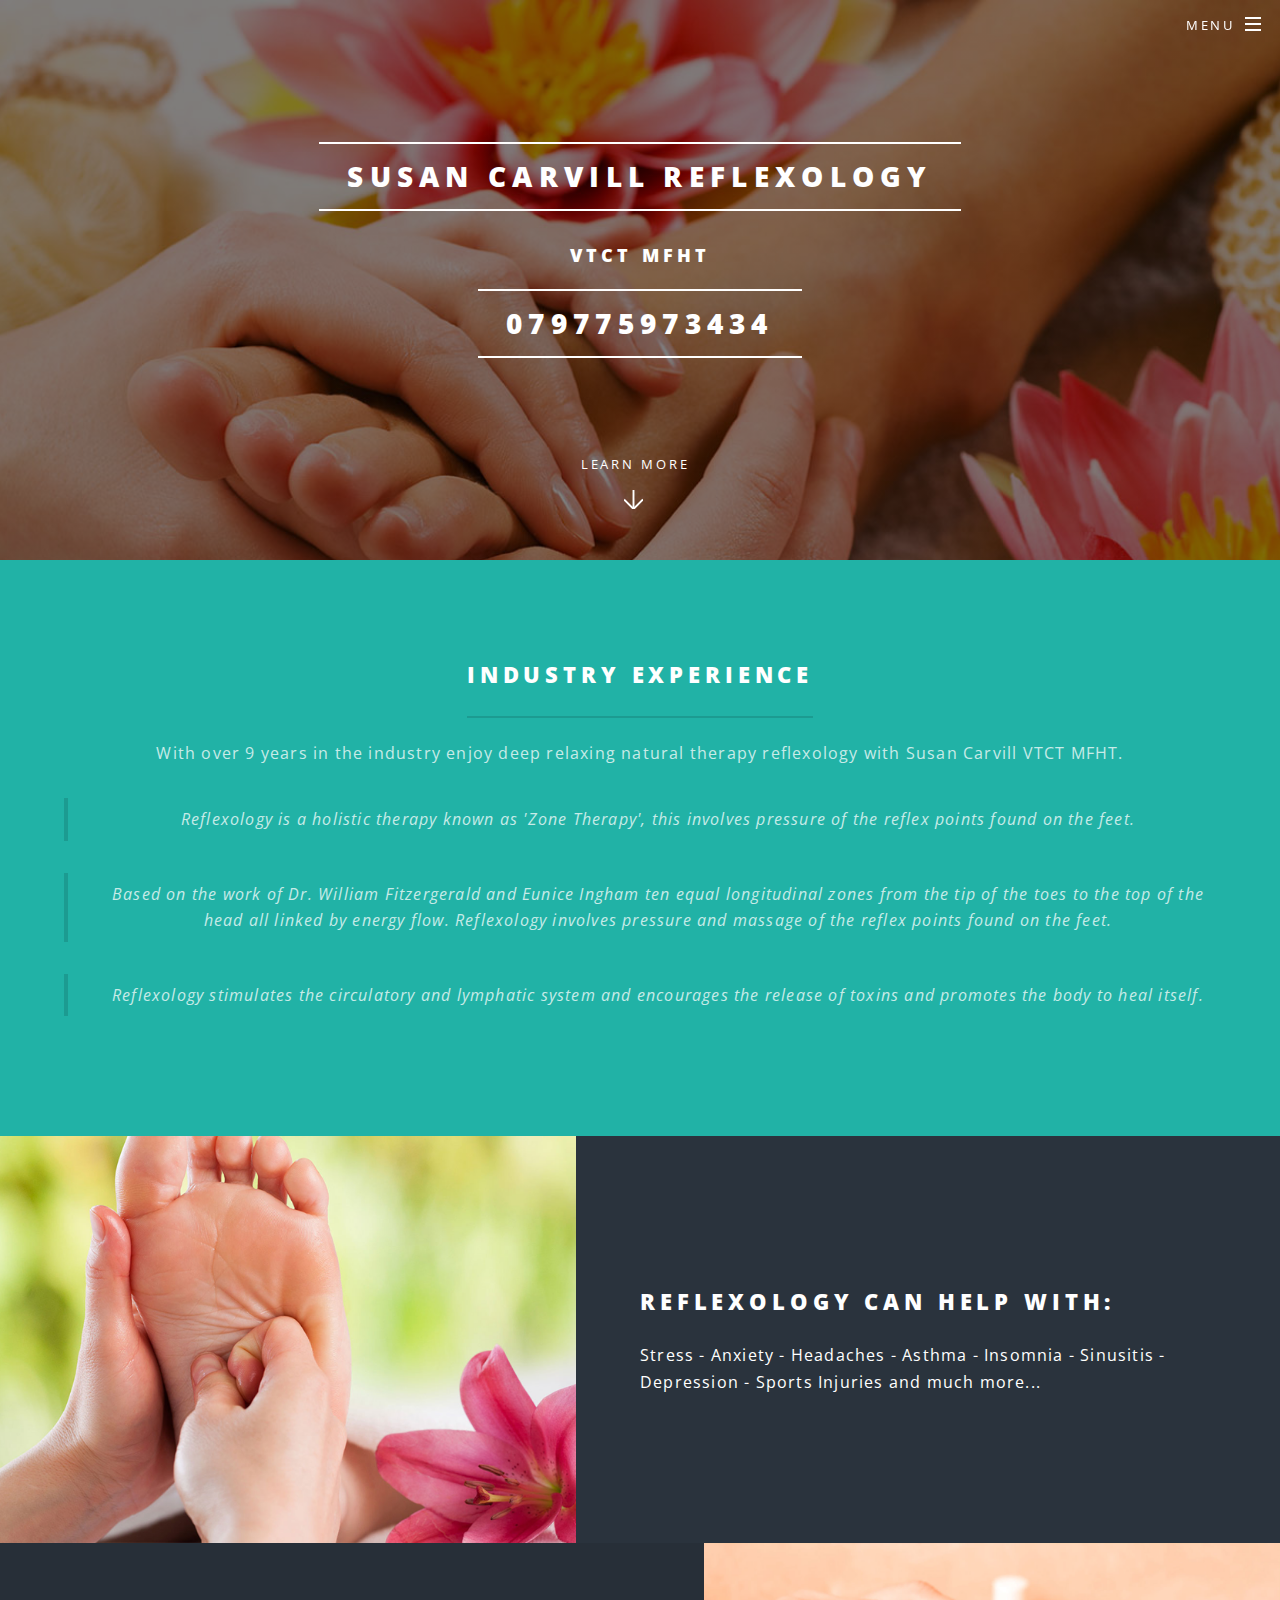
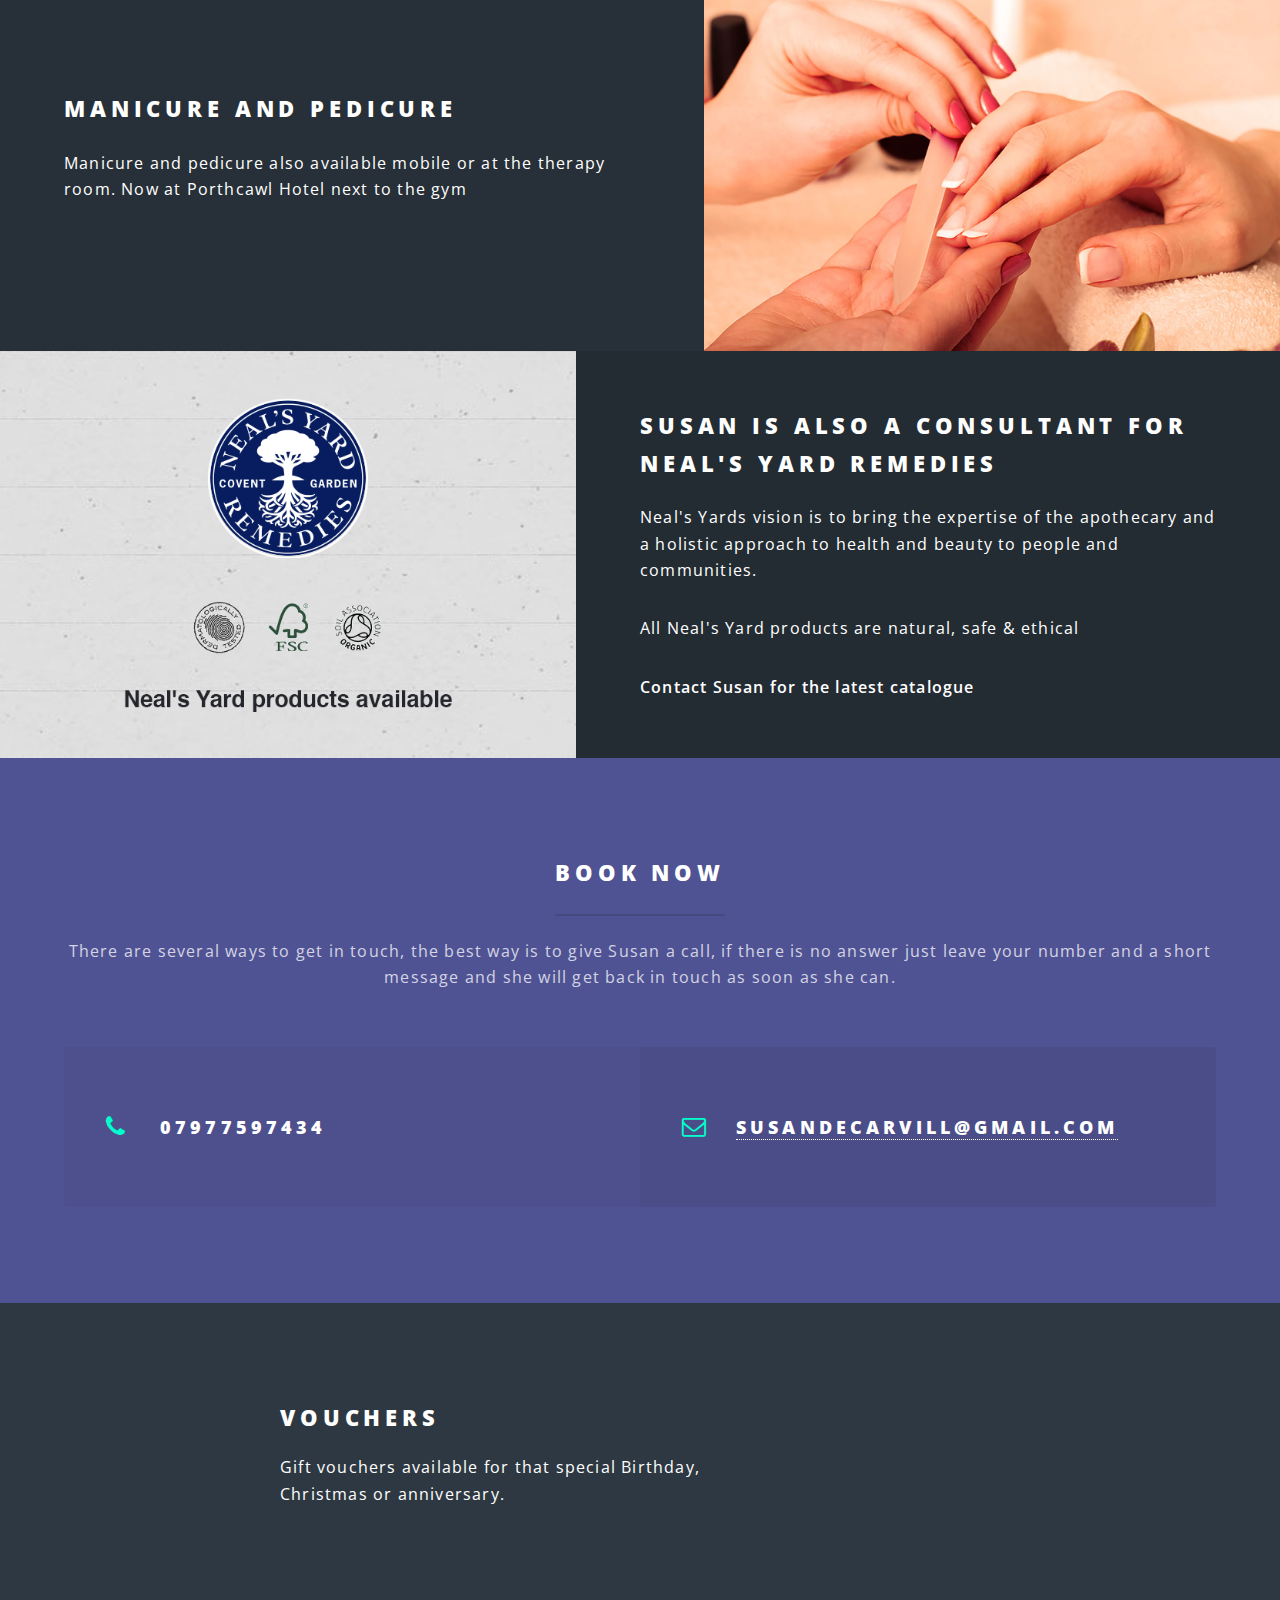
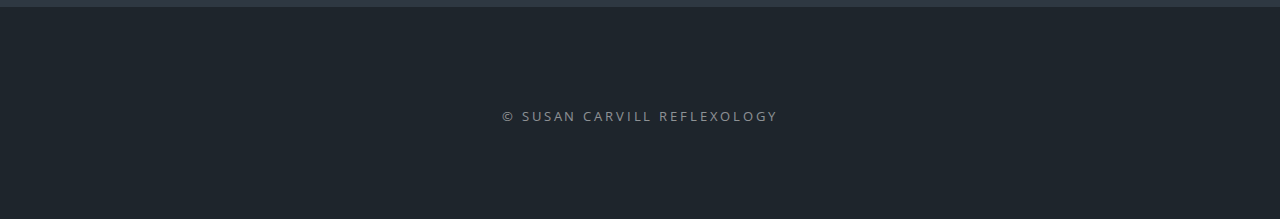
<file: index.html>
<!DOCTYPE HTML>

<html>
	<head>
		<title>Spectral by HTML5 UP</title>
		<meta charset="utf-8" />
		<meta name="viewport" content="width=device-width, initial-scale=1" />
		<!--[if lte IE 8]><script src="assets/js/ie/html5shiv.js"></script><![endif]-->
		<link rel="stylesheet" href="assets/css/main.css" />
		<!--[if lte IE 8]><link rel="stylesheet" href="assets/css/ie8.css" /><![endif]-->
		<!--[if lte IE 9]><link rel="stylesheet" href="assets/css/ie9.css" /><![endif]-->
	</head>
	<body class="landing">

		<!-- Page Wrapper -->
			<div id="page-wrapper">

				<!-- Header -->
					<header id="header" class="alt">
						<h1><a href="index.html">Susan Carvill reflexology</a></h1>
						<nav id="nav">
							<ul>
								<li class="special">
									<a href="#menu" class="menuToggle"><span>Menu</span></a>
									<div id="menu">
										<ul>
											<li>Get in touch with Susan:</li>
											<li>07977597434</li>
											<li><a href="mailto:susandecarvill@gmail.com">susandecarvill@gmail.com</a></li>
										</ul>
									</div>
								</li>
							</ul>
						</nav>
					</header>

				<!-- Banner -->
					<section id="banner">
						<div class="inner">
							<h2>Susan Carvill reflexology</h2>
							<h3>VTCT MFHT</h3>
							<h2>079775973434</h2>
							</p>
						</div>
						<a href="#one" class="more scrolly">Learn More</a>
					</section>

				<!-- One -->
					<section id="one" class="wrapper style1 special">
						<div class="inner">
							<header class="major">
								<h2>Industry Experience</h2>
								<p>With over 9 years in the industry enjoy deep relaxing natural therapy reflexology with Susan Carvill VTCT MFHT.</p>
									<blockquote>Reflexology is a holistic therapy known as 'Zone Therapy', this involves pressure of the reflex points found on the feet.
									</blockquote>
									<blockquote>Based on the work of Dr. William Fitzergerald and Eunice Ingham ten equal longitudinal zones from the tip of the toes to the top of the head all linked by energy flow. Reflexology involves pressure and massage of the reflex points found on the feet.
									</blockquote>
									<blockquote>Reflexology stimulates the circulatory and lymphatic system and encourages the release of toxins and promotes the body to heal itself.
									</blockquote>
							</header>
						</div>
					</section>

				<!-- Two -->
					<section id="two" class="wrapper alt style2">
						<section class="spotlight">
							<div class="image"><img src="images/pic01.png" alt="" /></div><div class="content">
								<h2>Reflexology can help with:</h2>
								<p>Stress
-
Anxiety
-
Headaches
-
Asthma
-
Insomnia
-
Sinusitis
-
Depression
-
Sports Injuries
and much more...</p>
							</div>
						</section>
						<section class="spotlight">
							<div class="image"><img src="images/pic02.png" alt="" /></div><div class="content">
								<h2>Manicure and pedicure</h2>
								<p>Manicure and pedicure also available mobile or at the therapy room.
Now at Porthcawl Hotel next to the gym</p>
							</div>
						</section>
						<section class="spotlight">
							<div class="image"><img src="images/pic03.png" alt="" /></div><div class="content">
								<h2>Susan is also a consultant for Neal's Yard Remedies</h2>
								<p>Neal's Yards vision is to bring the expertise of the apothecary and a holistic approach to health and beauty to people and communities.</p>
								<p>All Neal's Yard products are natural, safe & ethical
</p>
<p><strong>Contact Susan for the latest catalogue</strong>
</p>
							</div>
						</section>
					</section>

				<!-- Three -->
					<section id="three" class="wrapper style3 special">
						<div class="inner">
							<header class="major">
								<h2>Book now</h2>
								<p>There are several ways to get in touch, the best way is to give Susan a call, if there is no answer just leave your number and a short message and she will get back in touch as soon as she can.
</p>
							</header>
							<ul class="features">
								<li class="icon fa-phone">
									<h3>07977597434</h3>

								</li>
								<li class="icon fa-envelope-o">
									<h3><a href="mailto:susandecarvill@gmail.com">susandecarvill@gmail.com</a></h3>
									<p></p>
								</li>
								
							</ul>
						</div>
					</section>

				<!-- CTA -->
					<section id="cta" class="wrapper style4">
						<div class="inner">
							<header>
								<h2>Vouchers</h2>
								<p>Gift vouchers available for that special Birthday, Christmas or anniversary.</p>
							</header>
						</div>
					</section>

				<!-- Footer -->
					<footer id="footer">
						<ul class="copyright">
							<li>&copy; Susan Carvill Reflexology</li>
						</ul>
					</footer>

			</div>

		<!-- Scripts -->
			<script src="assets/js/jquery.min.js"></script>
			<script src="assets/js/jquery.scrollex.min.js"></script>
			<script src="assets/js/jquery.scrolly.min.js"></script>
			<script src="assets/js/skel.min.js"></script>
			<script src="assets/js/util.js"></script>
			<!--[if lte IE 8]><script src="assets/js/ie/respond.min.js"></script><![endif]-->
			<script src="assets/js/main.js"></script>

	</body>
</html>
</file>
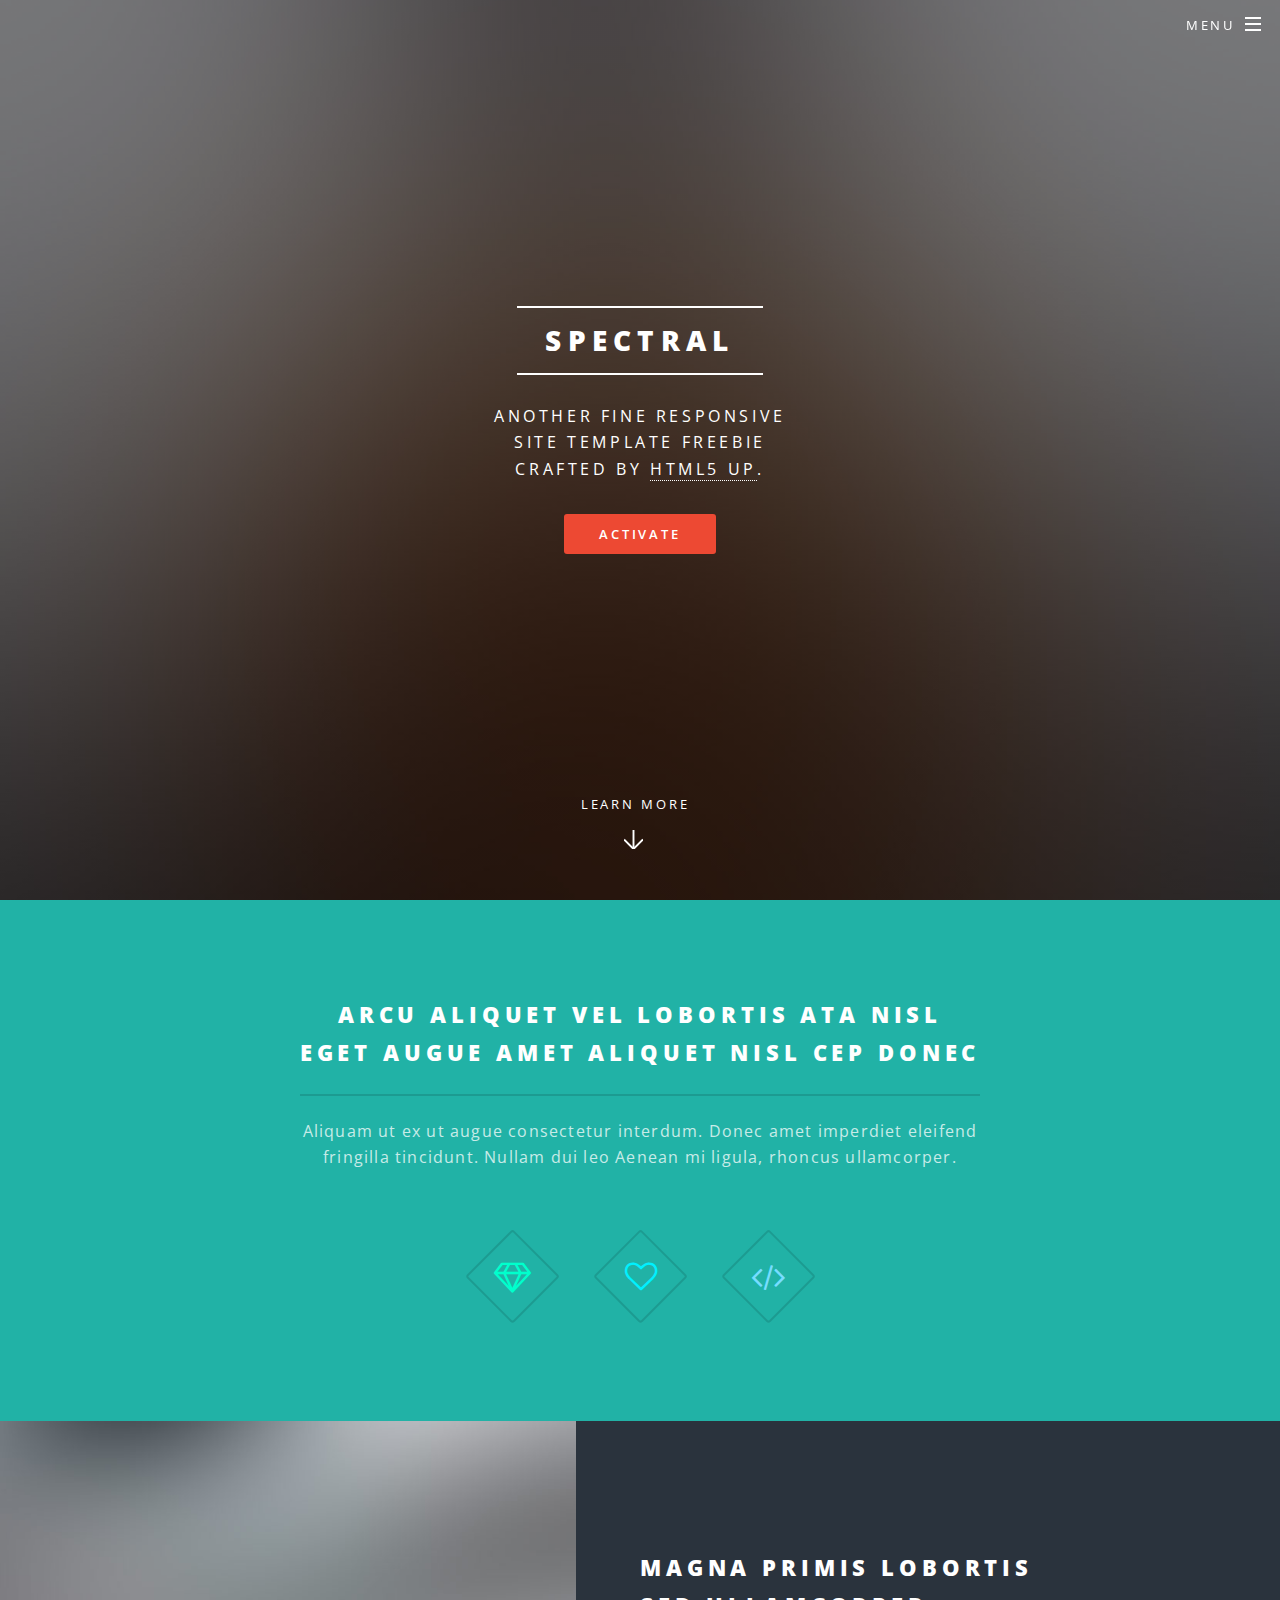
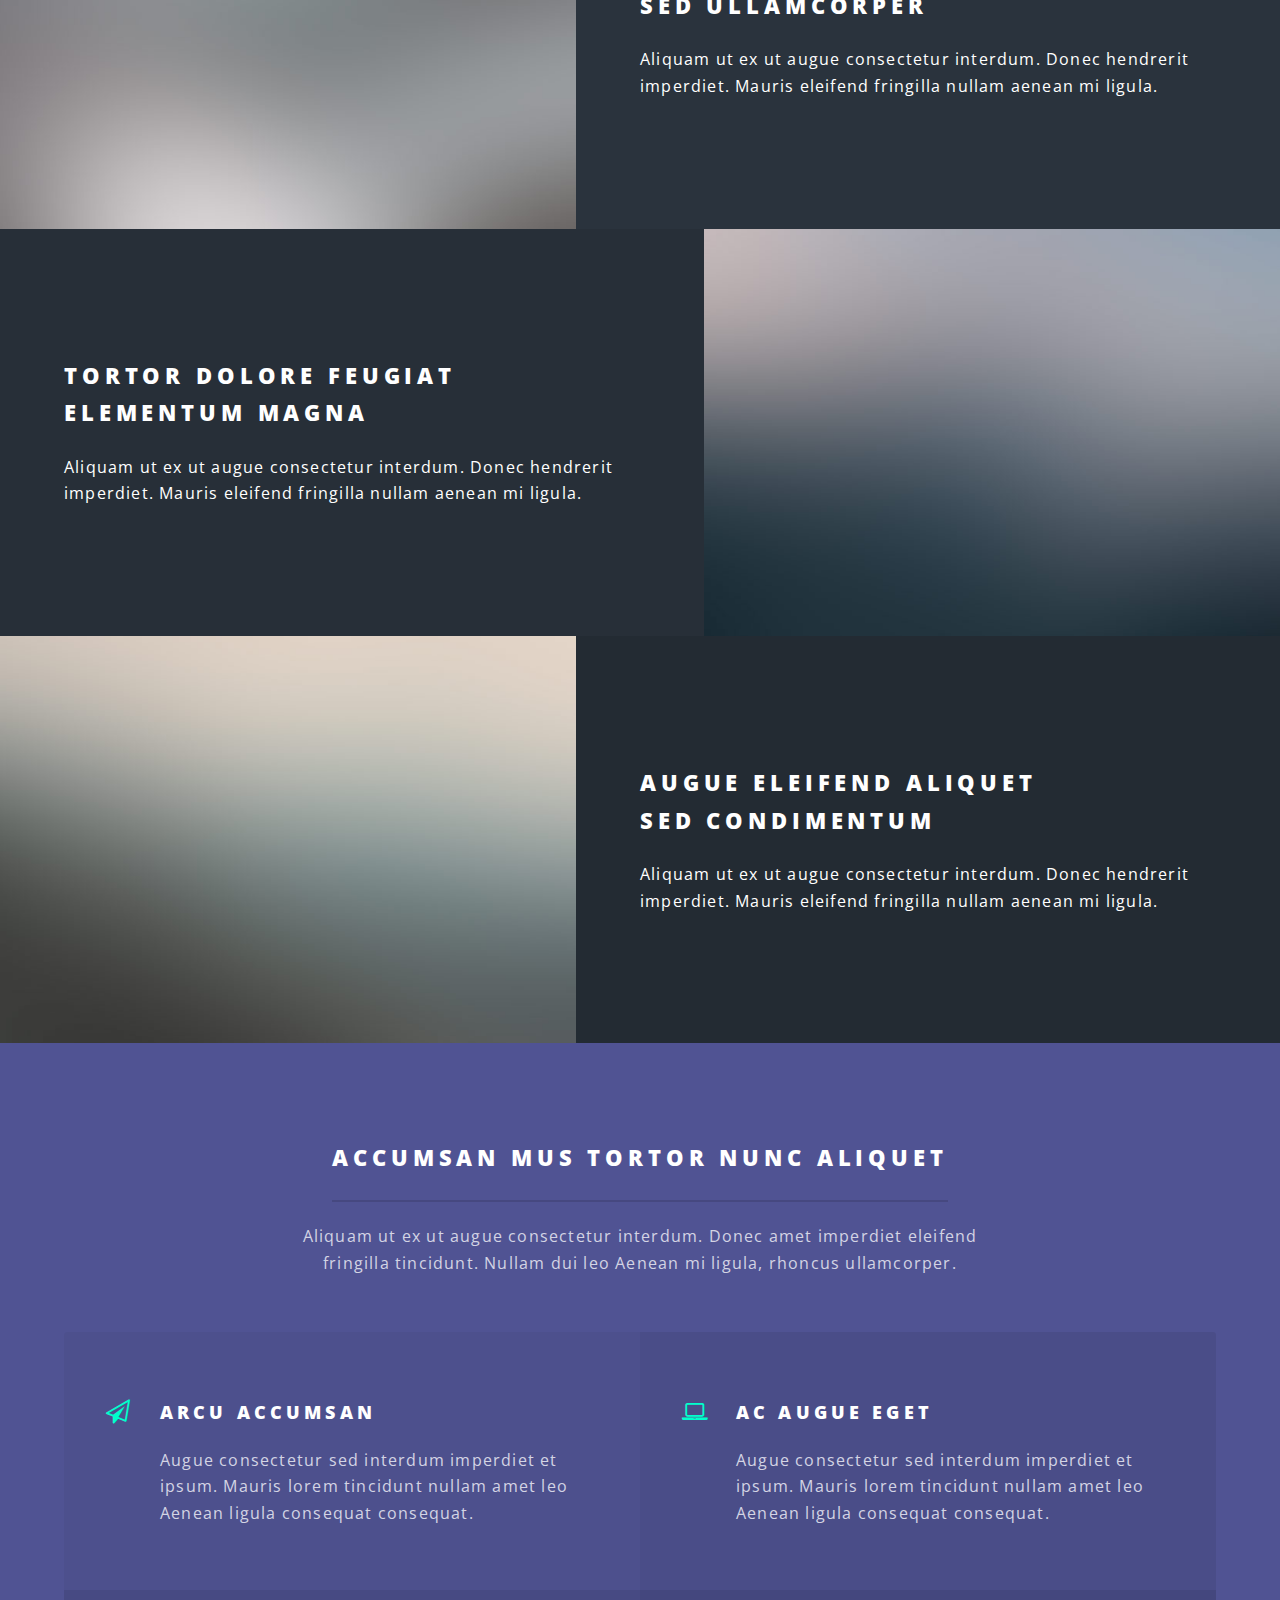
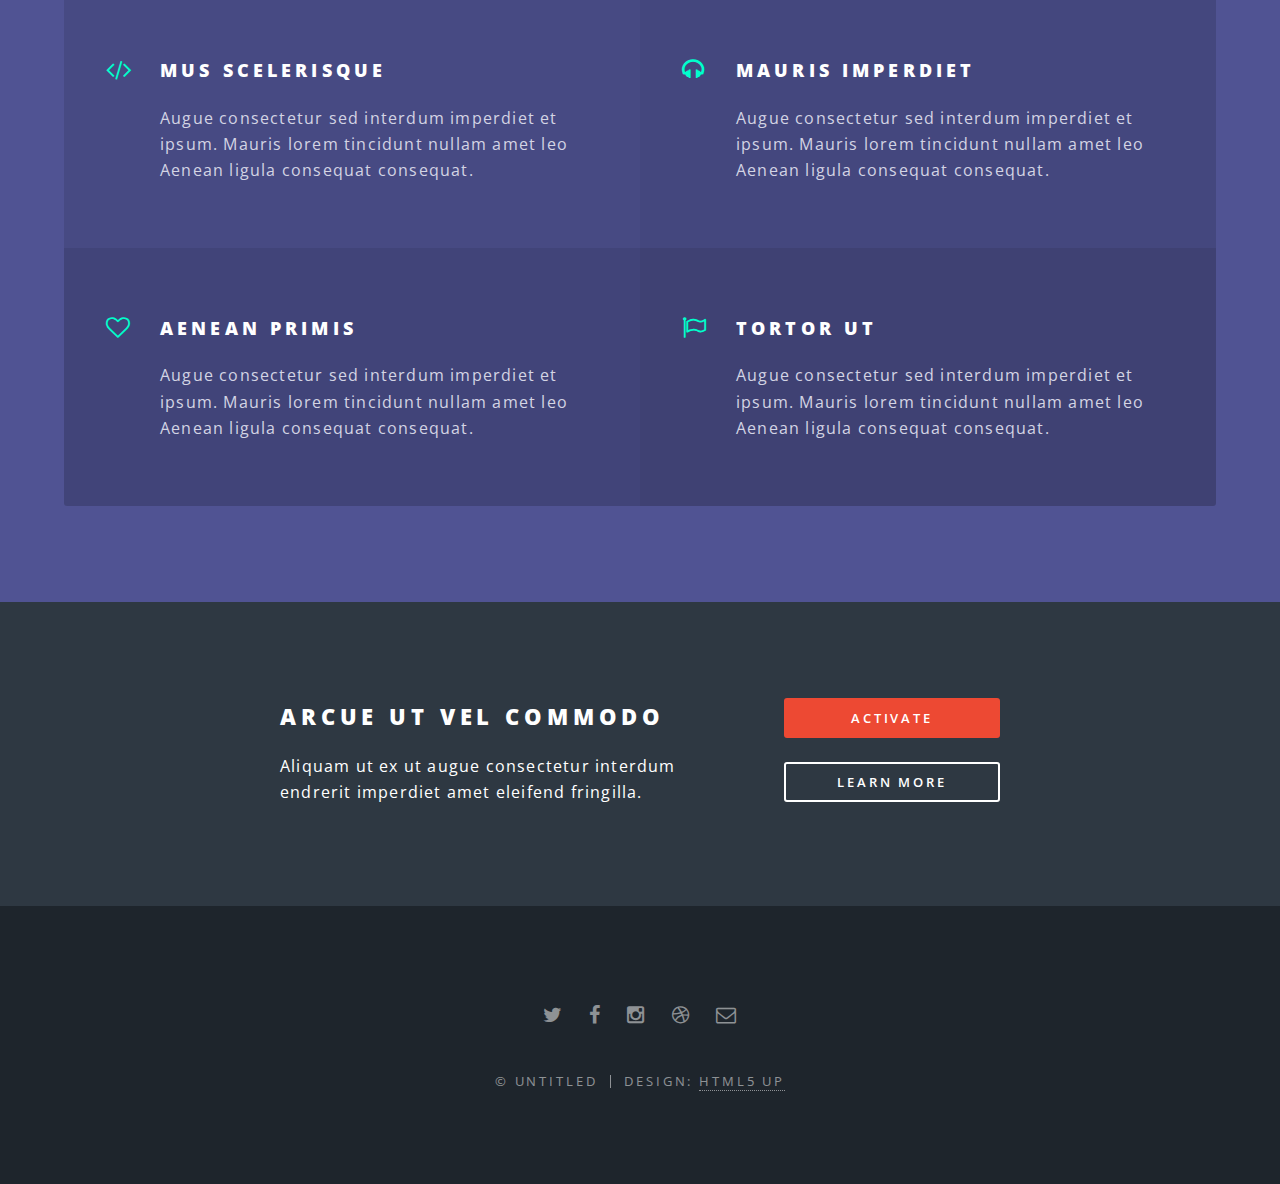
<file: 2/index.html>
<!DOCTYPE HTML>
<!--
	Spectral by HTML5 UP
	html5up.net | @n33co
	Free for personal and commercial use under the CCA 3.0 license (html5up.net/license)
-->
<html>
	<head>
		<title>Spectral by HTML5 UP</title>
		<meta charset="utf-8" />
		<meta name="viewport" content="width=device-width, initial-scale=1" />
		<!--[if lte IE 8]><script src="assets/js/ie/html5shiv.js"></script><![endif]-->
		<link rel="stylesheet" href="assets/css/main.css" />
		<!--[if lte IE 8]><link rel="stylesheet" href="assets/css/ie8.css" /><![endif]-->
		<!--[if lte IE 9]><link rel="stylesheet" href="assets/css/ie9.css" /><![endif]-->
	</head>
	<body class="landing">

		<!-- Page Wrapper -->
			<div id="page-wrapper">

				<!-- Header -->
					<header id="header" class="alt">
						<h1><a href="index.html">Spectral</a></h1>
						<nav id="nav">
							<ul>
								<li class="special">
									<a href="#menu" class="menuToggle"><span>Menu</span></a>
									<div id="menu">
										<ul>
											<li><a href="index.html">Home</a></li>
											<li><a href="generic.html">Generic</a></li>
											<li><a href="elements.html">Elements</a></li>
											<li><a href="#">Sign Up</a></li>
											<li><a href="#">Log In</a></li>
										</ul>
									</div>
								</li>
							</ul>
						</nav>
					</header>

				<!-- Banner -->
					<section id="banner">
						<div class="inner">
							<h2>Spectral</h2>
							<p>Another fine responsive<br />
							site template freebie<br />
							crafted by <a href="http://html5up.net">HTML5 UP</a>.</p>
							<ul class="actions">
								<li><a href="#" class="button special">Activate</a></li>
							</ul>
						</div>
						<a href="#one" class="more scrolly">Learn More</a>
					</section>

				<!-- One -->
					<section id="one" class="wrapper style1 special">
						<div class="inner">
							<header class="major">
								<h2>Arcu aliquet vel lobortis ata nisl<br />
								eget augue amet aliquet nisl cep donec</h2>
								<p>Aliquam ut ex ut augue consectetur interdum. Donec amet imperdiet eleifend<br />
								fringilla tincidunt. Nullam dui leo Aenean mi ligula, rhoncus ullamcorper.</p>
							</header>
							<ul class="icons major">
								<li><span class="icon fa-diamond major style1"><span class="label">Lorem</span></span></li>
								<li><span class="icon fa-heart-o major style2"><span class="label">Ipsum</span></span></li>
								<li><span class="icon fa-code major style3"><span class="label">Dolor</span></span></li>
							</ul>
						</div>
					</section>

				<!-- Two -->
					<section id="two" class="wrapper alt style2">
						<section class="spotlight">
							<div class="image"><img src="images/pic01.jpg" alt="" /></div><div class="content">
								<h2>Magna primis lobortis<br />
								sed ullamcorper</h2>
								<p>Aliquam ut ex ut augue consectetur interdum. Donec hendrerit imperdiet. Mauris eleifend fringilla nullam aenean mi ligula.</p>
							</div>
						</section>
						<section class="spotlight">
							<div class="image"><img src="images/pic02.jpg" alt="" /></div><div class="content">
								<h2>Tortor dolore feugiat<br />
								elementum magna</h2>
								<p>Aliquam ut ex ut augue consectetur interdum. Donec hendrerit imperdiet. Mauris eleifend fringilla nullam aenean mi ligula.</p>
							</div>
						</section>
						<section class="spotlight">
							<div class="image"><img src="images/pic03.jpg" alt="" /></div><div class="content">
								<h2>Augue eleifend aliquet<br />
								sed condimentum</h2>
								<p>Aliquam ut ex ut augue consectetur interdum. Donec hendrerit imperdiet. Mauris eleifend fringilla nullam aenean mi ligula.</p>
							</div>
						</section>
					</section>

				<!-- Three -->
					<section id="three" class="wrapper style3 special">
						<div class="inner">
							<header class="major">
								<h2>Accumsan mus tortor nunc aliquet</h2>
								<p>Aliquam ut ex ut augue consectetur interdum. Donec amet imperdiet eleifend<br />
								fringilla tincidunt. Nullam dui leo Aenean mi ligula, rhoncus ullamcorper.</p>
							</header>
							<ul class="features">
								<li class="icon fa-paper-plane-o">
									<h3>Arcu accumsan</h3>
									<p>Augue consectetur sed interdum imperdiet et ipsum. Mauris lorem tincidunt nullam amet leo Aenean ligula consequat consequat.</p>
								</li>
								<li class="icon fa-laptop">
									<h3>Ac Augue Eget</h3>
									<p>Augue consectetur sed interdum imperdiet et ipsum. Mauris lorem tincidunt nullam amet leo Aenean ligula consequat consequat.</p>
								</li>
								<li class="icon fa-code">
									<h3>Mus Scelerisque</h3>
									<p>Augue consectetur sed interdum imperdiet et ipsum. Mauris lorem tincidunt nullam amet leo Aenean ligula consequat consequat.</p>
								</li>
								<li class="icon fa-headphones">
									<h3>Mauris Imperdiet</h3>
									<p>Augue consectetur sed interdum imperdiet et ipsum. Mauris lorem tincidunt nullam amet leo Aenean ligula consequat consequat.</p>
								</li>
								<li class="icon fa-heart-o">
									<h3>Aenean Primis</h3>
									<p>Augue consectetur sed interdum imperdiet et ipsum. Mauris lorem tincidunt nullam amet leo Aenean ligula consequat consequat.</p>
								</li>
								<li class="icon fa-flag-o">
									<h3>Tortor Ut</h3>
									<p>Augue consectetur sed interdum imperdiet et ipsum. Mauris lorem tincidunt nullam amet leo Aenean ligula consequat consequat.</p>
								</li>
							</ul>
						</div>
					</section>

				<!-- CTA -->
					<section id="cta" class="wrapper style4">
						<div class="inner">
							<header>
								<h2>Arcue ut vel commodo</h2>
								<p>Aliquam ut ex ut augue consectetur interdum endrerit imperdiet amet eleifend fringilla.</p>
							</header>
							<ul class="actions vertical">
								<li><a href="#" class="button fit special">Activate</a></li>
								<li><a href="#" class="button fit">Learn More</a></li>
							</ul>
						</div>
					</section>

				<!-- Footer -->
					<footer id="footer">
						<ul class="icons">
							<li><a href="#" class="icon fa-twitter"><span class="label">Twitter</span></a></li>
							<li><a href="#" class="icon fa-facebook"><span class="label">Facebook</span></a></li>
							<li><a href="#" class="icon fa-instagram"><span class="label">Instagram</span></a></li>
							<li><a href="#" class="icon fa-dribbble"><span class="label">Dribbble</span></a></li>
							<li><a href="#" class="icon fa-envelope-o"><span class="label">Email</span></a></li>
						</ul>
						<ul class="copyright">
							<li>&copy; Untitled</li><li>Design: <a href="http://html5up.net">HTML5 UP</a></li>
						</ul>
					</footer>

			</div>

		<!-- Scripts -->
			<script src="assets/js/jquery.min.js"></script>
			<script src="assets/js/jquery.scrollex.min.js"></script>
			<script src="assets/js/jquery.scrolly.min.js"></script>
			<script src="assets/js/skel.min.js"></script>
			<script src="assets/js/util.js"></script>
			<!--[if lte IE 8]><script src="assets/js/ie/respond.min.js"></script><![endif]-->
			<script src="assets/js/main.js"></script>

	</body>
</html>
</file>
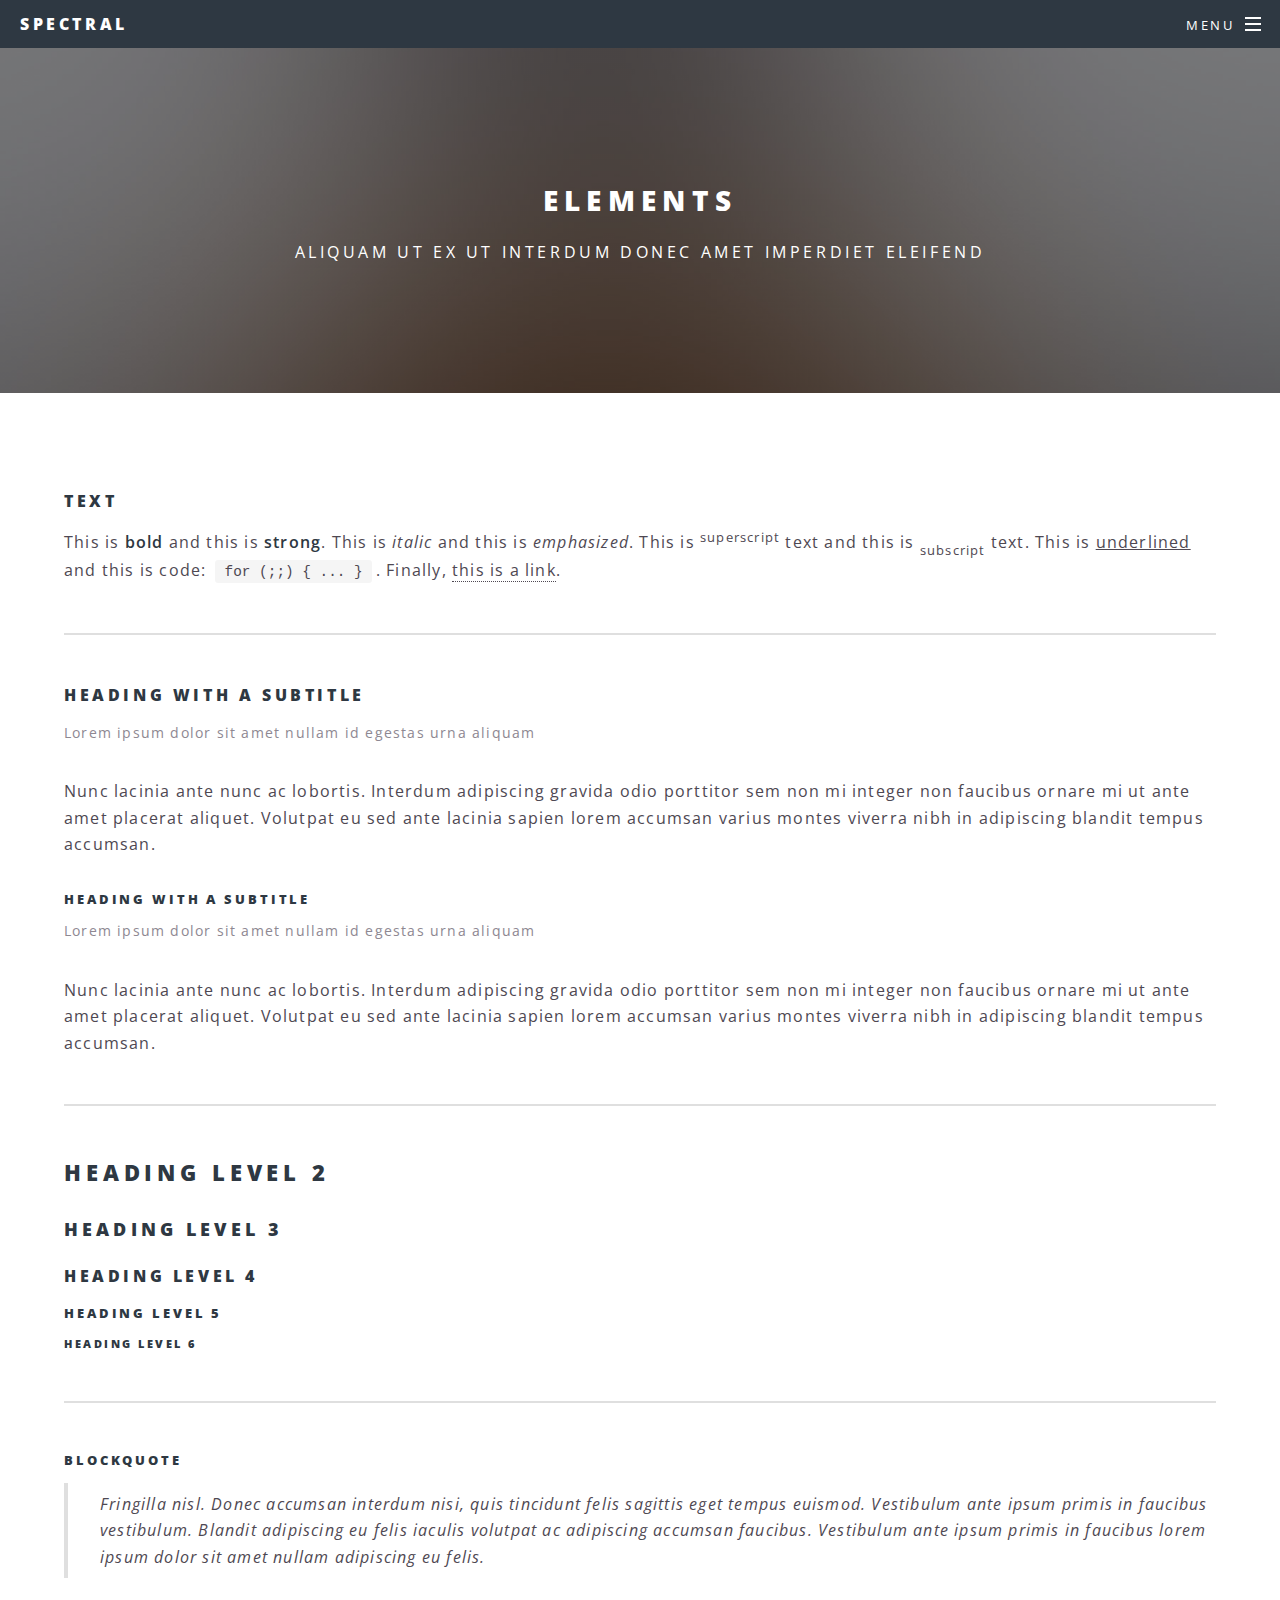
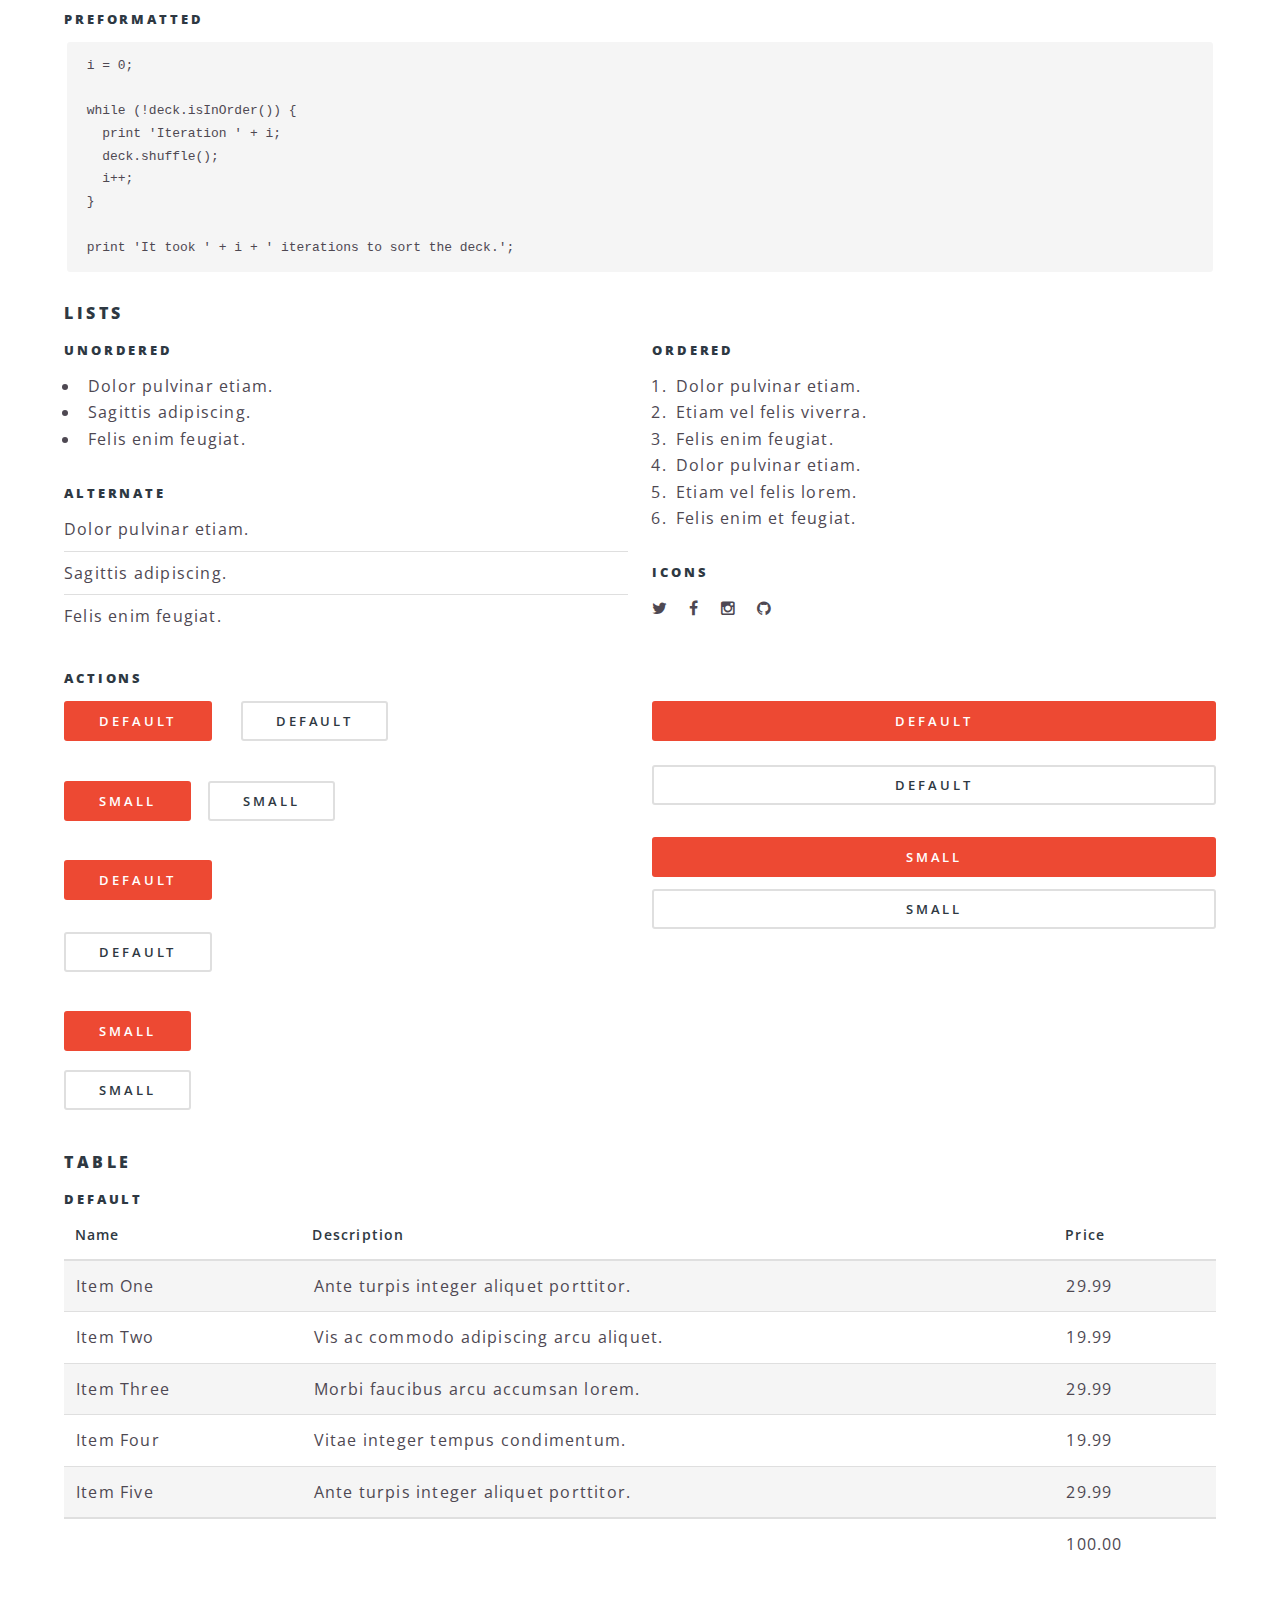
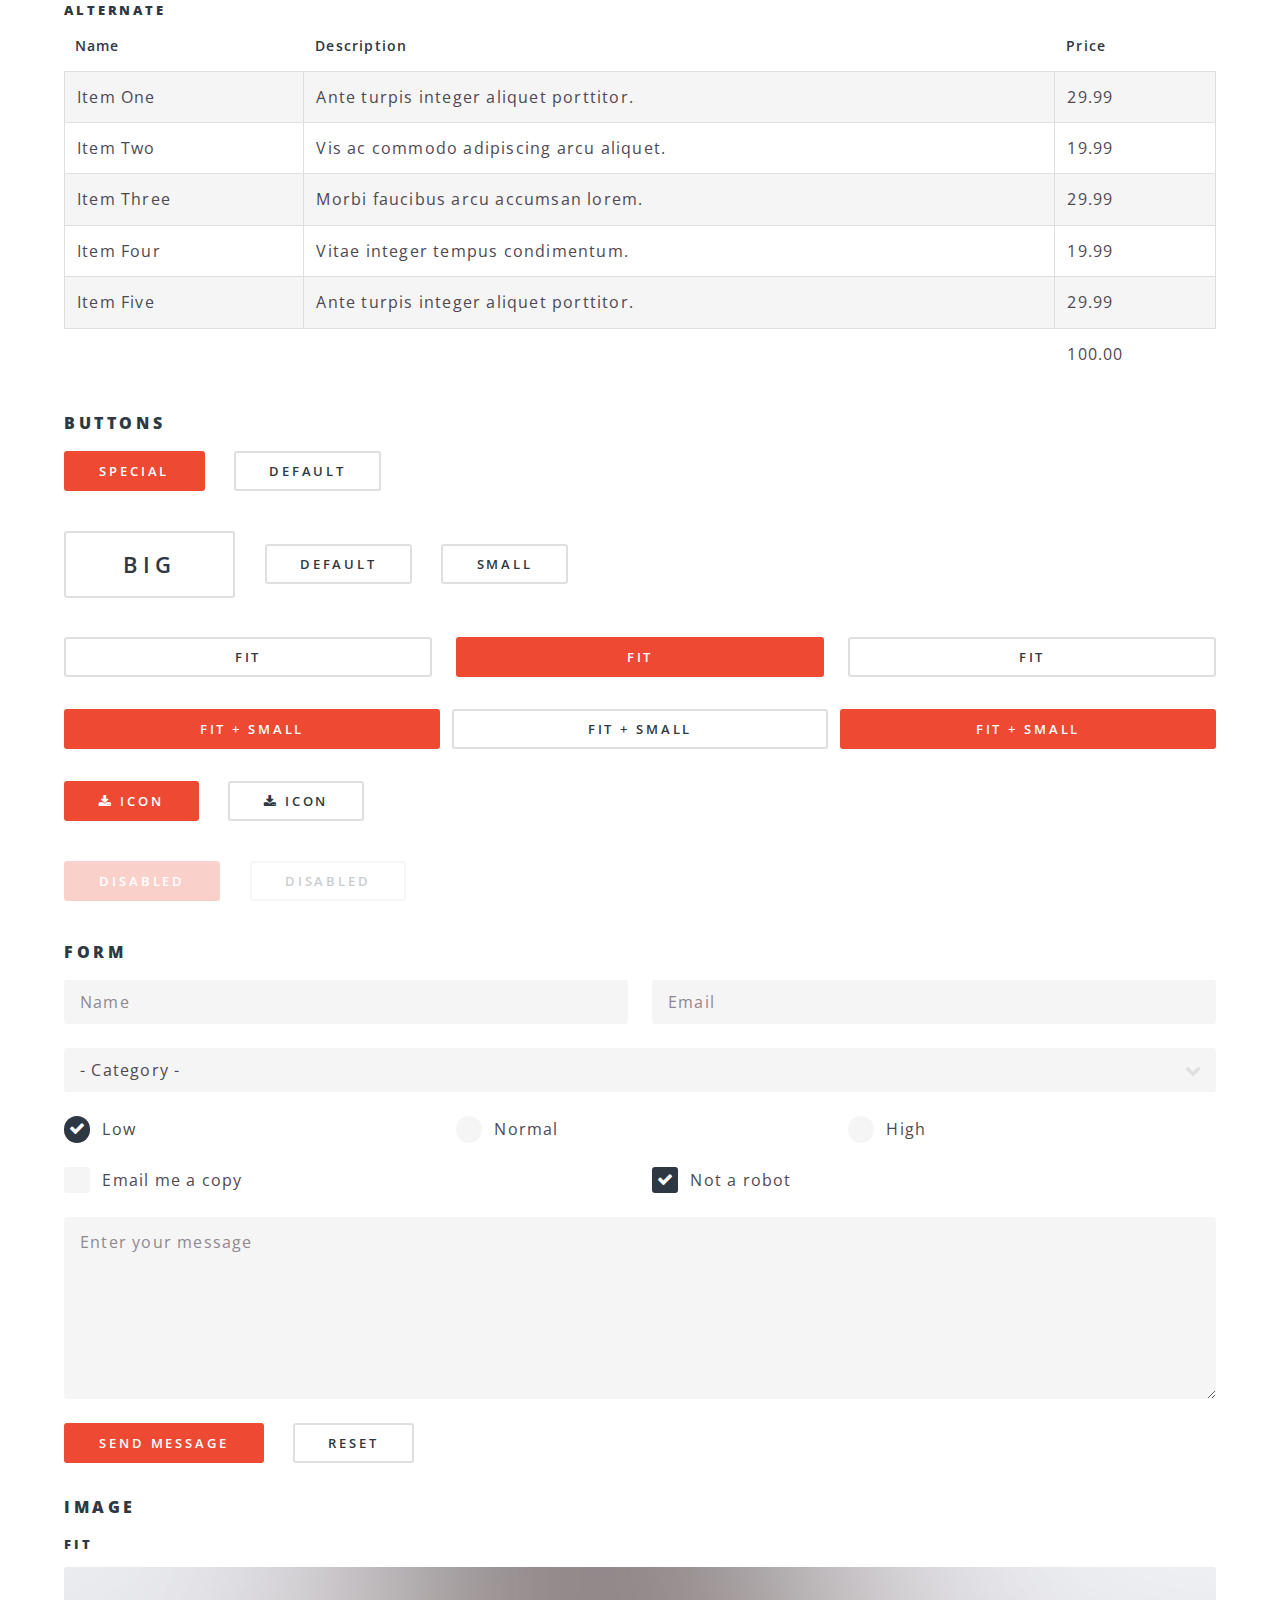
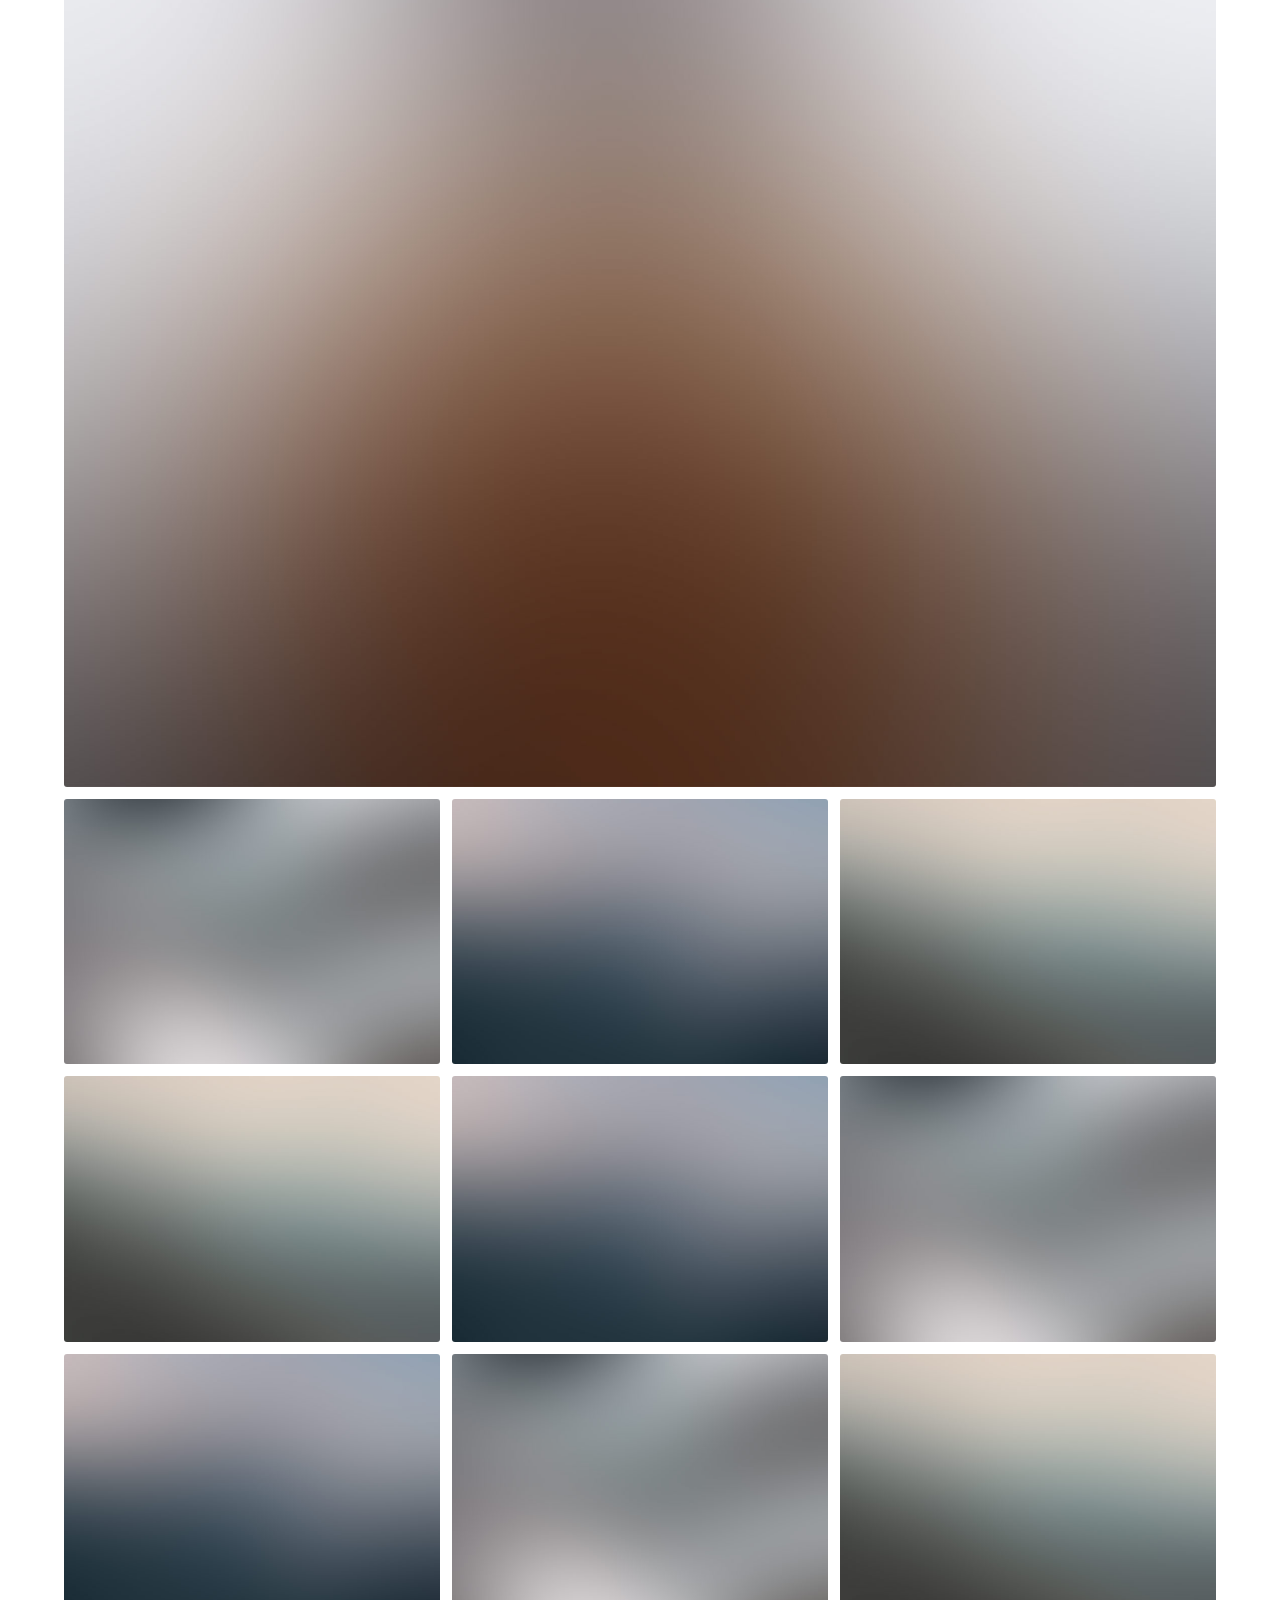
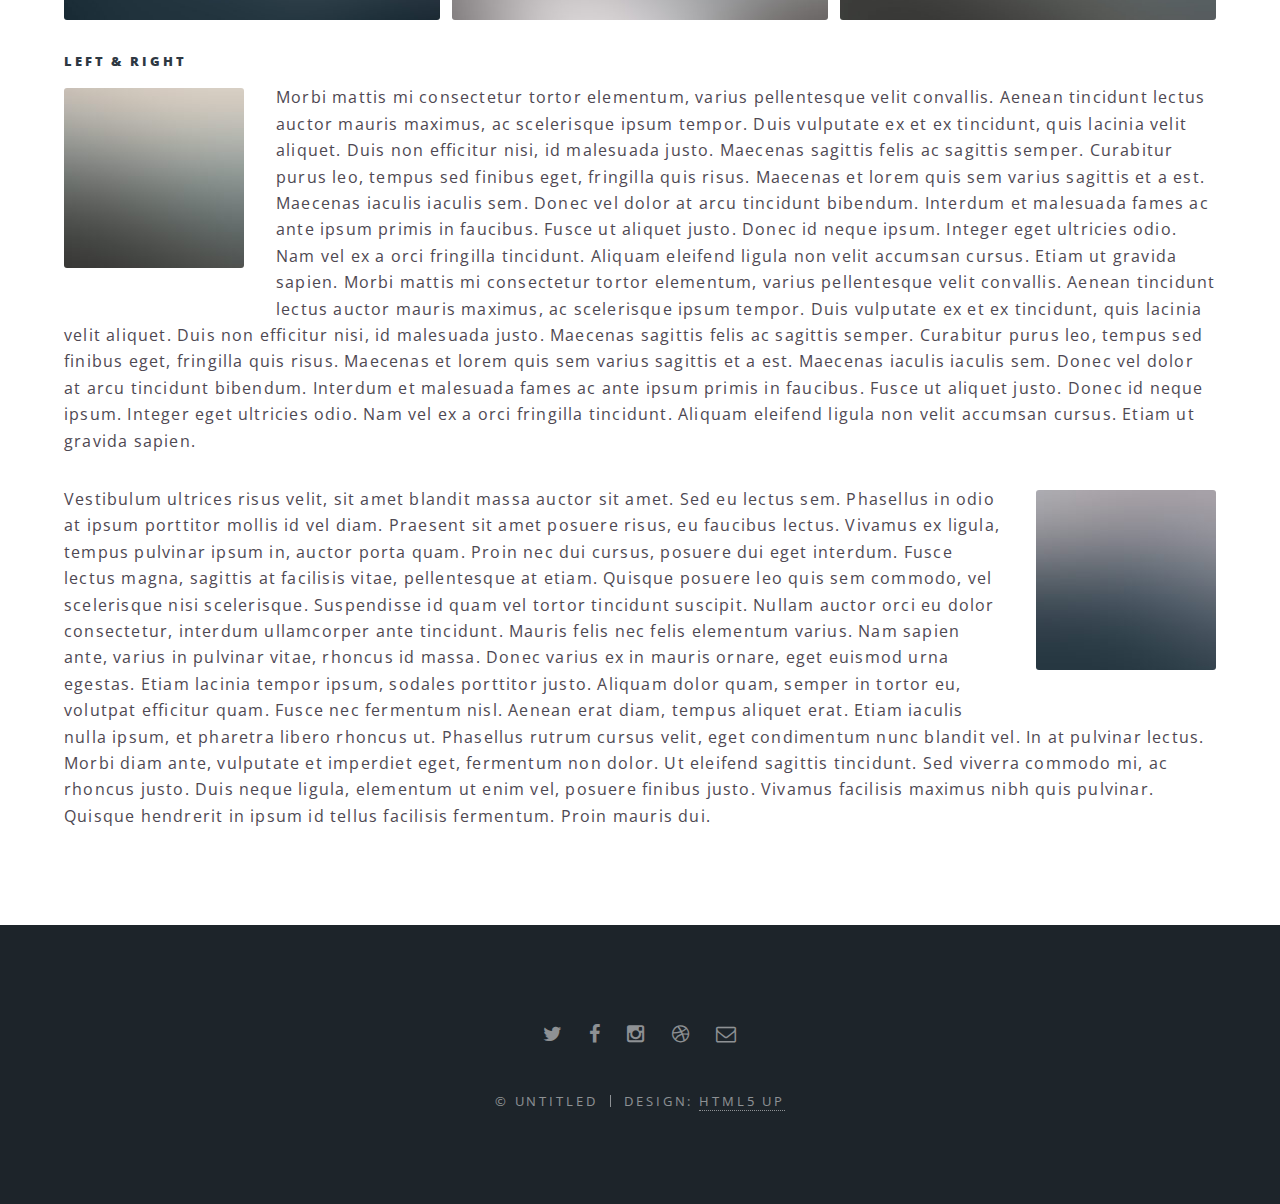
<file: 2/elements.html>
<!DOCTYPE HTML>
<!--
	Spectral by HTML5 UP
	html5up.net | @n33co
	Free for personal and commercial use under the CCA 3.0 license (html5up.net/license)
-->
<html>
	<head>
		<title>Elements - Spectral by HTML5 UP</title>
		<meta charset="utf-8" />
		<meta name="viewport" content="width=device-width, initial-scale=1" />
		<!--[if lte IE 8]><script src="assets/js/ie/html5shiv.js"></script><![endif]-->
		<link rel="stylesheet" href="assets/css/main.css" />
		<!--[if lte IE 8]><link rel="stylesheet" href="assets/css/ie8.css" /><![endif]-->
		<!--[if lte IE 9]><link rel="stylesheet" href="assets/css/ie9.css" /><![endif]-->
	</head>
	<body>

		<!-- Page Wrapper -->
			<div id="page-wrapper">

				<!-- Header -->
					<header id="header">
						<h1><a href="index.html">Spectral</a></h1>
						<nav id="nav">
							<ul>
								<li class="special">
									<a href="#menu" class="menuToggle"><span>Menu</span></a>
									<div id="menu">
										<ul>
											<li><a href="index.html">Home</a></li>
											<li><a href="generic.html">Generic</a></li>
											<li><a href="elements.html">Elements</a></li>
											<li><a href="#">Sign Up</a></li>
											<li><a href="#">Log In</a></li>
										</ul>
									</div>
								</li>
							</ul>
						</nav>
					</header>

				<!-- Main -->
					<article id="main">
						<header>
							<h2>Elements</h2>
							<p>Aliquam ut ex ut interdum donec amet imperdiet eleifend</p>
						</header>
						<section class="wrapper style5">
							<div class="inner">

								<section>
									<h4>Text</h4>
									<p>This is <b>bold</b> and this is <strong>strong</strong>. This is <i>italic</i> and this is <em>emphasized</em>.
									This is <sup>superscript</sup> text and this is <sub>subscript</sub> text.
									This is <u>underlined</u> and this is code: <code>for (;;) { ... }</code>. Finally, <a href="#">this is a link</a>.</p>
									<hr />
									<header>
										<h4>Heading with a Subtitle</h4>
										<p>Lorem ipsum dolor sit amet nullam id egestas urna aliquam</p>
									</header>
									<p>Nunc lacinia ante nunc ac lobortis. Interdum adipiscing gravida odio porttitor sem non mi integer non faucibus ornare mi ut ante amet placerat aliquet. Volutpat eu sed ante lacinia sapien lorem accumsan varius montes viverra nibh in adipiscing blandit tempus accumsan.</p>
									<header>
										<h5>Heading with a Subtitle</h5>
										<p>Lorem ipsum dolor sit amet nullam id egestas urna aliquam</p>
									</header>
									<p>Nunc lacinia ante nunc ac lobortis. Interdum adipiscing gravida odio porttitor sem non mi integer non faucibus ornare mi ut ante amet placerat aliquet. Volutpat eu sed ante lacinia sapien lorem accumsan varius montes viverra nibh in adipiscing blandit tempus accumsan.</p>
									<hr />
									<h2>Heading Level 2</h2>
									<h3>Heading Level 3</h3>
									<h4>Heading Level 4</h4>
									<h5>Heading Level 5</h5>
									<h6>Heading Level 6</h6>
									<hr />
									<h5>Blockquote</h5>
									<blockquote>Fringilla nisl. Donec accumsan interdum nisi, quis tincidunt felis sagittis eget tempus euismod. Vestibulum ante ipsum primis in faucibus vestibulum. Blandit adipiscing eu felis iaculis volutpat ac adipiscing accumsan faucibus. Vestibulum ante ipsum primis in faucibus lorem ipsum dolor sit amet nullam adipiscing eu felis.</blockquote>
									<h5>Preformatted</h5>
									<pre><code>i = 0;

while (!deck.isInOrder()) {
  print 'Iteration ' + i;
  deck.shuffle();
  i++;
}

print 'It took ' + i + ' iterations to sort the deck.';</code></pre>
								</section>

								<section>
									<h4>Lists</h4>
									<div class="row">
										<div class="6u 12u$(medium)">
											<h5>Unordered</h5>
											<ul>
												<li>Dolor pulvinar etiam.</li>
												<li>Sagittis adipiscing.</li>
												<li>Felis enim feugiat.</li>
											</ul>
											<h5>Alternate</h5>
											<ul class="alt">
												<li>Dolor pulvinar etiam.</li>
												<li>Sagittis adipiscing.</li>
												<li>Felis enim feugiat.</li>
											</ul>
										</div>
										<div class="6u$ 12u$(medium)">
											<h5>Ordered</h5>
											<ol>
												<li>Dolor pulvinar etiam.</li>
												<li>Etiam vel felis viverra.</li>
												<li>Felis enim feugiat.</li>
												<li>Dolor pulvinar etiam.</li>
												<li>Etiam vel felis lorem.</li>
												<li>Felis enim et feugiat.</li>
											</ol>
											<h5>Icons</h5>
											<ul class="icons">
												<li><a href="#" class="icon fa-twitter"><span class="label">Twitter</span></a></li>
												<li><a href="#" class="icon fa-facebook"><span class="label">Facebook</span></a></li>
												<li><a href="#" class="icon fa-instagram"><span class="label">Instagram</span></a></li>
												<li><a href="#" class="icon fa-github"><span class="label">Github</span></a></li>
											</ul>
										</div>
									</div>
									<h5>Actions</h5>
									<div class="row">
										<div class="6u 12u$(medium)">
											<ul class="actions">
												<li><a href="#" class="button special">Default</a></li>
												<li><a href="#" class="button">Default</a></li>
											</ul>
											<ul class="actions small">
												<li><a href="#" class="button special small">Small</a></li>
												<li><a href="#" class="button small">Small</a></li>
											</ul>
											<ul class="actions vertical">
												<li><a href="#" class="button special">Default</a></li>
												<li><a href="#" class="button">Default</a></li>
											</ul>
											<ul class="actions vertical small">
												<li><a href="#" class="button special small">Small</a></li>
												<li><a href="#" class="button small">Small</a></li>
											</ul>
										</div>
										<div class="6u 12u$(medium)">
											<ul class="actions vertical">
												<li><a href="#" class="button special fit">Default</a></li>
												<li><a href="#" class="button fit">Default</a></li>
											</ul>
											<ul class="actions vertical small">
												<li><a href="#" class="button special small fit">Small</a></li>
												<li><a href="#" class="button small fit">Small</a></li>
											</ul>
										</div>
									</div>
								</section>

								<section>
									<h4>Table</h4>
									<h5>Default</h5>
									<div class="table-wrapper">
										<table>
											<thead>
												<tr>
													<th>Name</th>
													<th>Description</th>
													<th>Price</th>
												</tr>
											</thead>
											<tbody>
												<tr>
													<td>Item One</td>
													<td>Ante turpis integer aliquet porttitor.</td>
													<td>29.99</td>
												</tr>
												<tr>
													<td>Item Two</td>
													<td>Vis ac commodo adipiscing arcu aliquet.</td>
													<td>19.99</td>
												</tr>
												<tr>
													<td>Item Three</td>
													<td> Morbi faucibus arcu accumsan lorem.</td>
													<td>29.99</td>
												</tr>
												<tr>
													<td>Item Four</td>
													<td>Vitae integer tempus condimentum.</td>
													<td>19.99</td>
												</tr>
												<tr>
													<td>Item Five</td>
													<td>Ante turpis integer aliquet porttitor.</td>
													<td>29.99</td>
												</tr>
											</tbody>
											<tfoot>
												<tr>
													<td colspan="2"></td>
													<td>100.00</td>
												</tr>
											</tfoot>
										</table>
									</div>

									<h5>Alternate</h5>
									<div class="table-wrapper">
										<table class="alt">
											<thead>
												<tr>
													<th>Name</th>
													<th>Description</th>
													<th>Price</th>
												</tr>
											</thead>
											<tbody>
												<tr>
													<td>Item One</td>
													<td>Ante turpis integer aliquet porttitor.</td>
													<td>29.99</td>
												</tr>
												<tr>
													<td>Item Two</td>
													<td>Vis ac commodo adipiscing arcu aliquet.</td>
													<td>19.99</td>
												</tr>
												<tr>
													<td>Item Three</td>
													<td> Morbi faucibus arcu accumsan lorem.</td>
													<td>29.99</td>
												</tr>
												<tr>
													<td>Item Four</td>
													<td>Vitae integer tempus condimentum.</td>
													<td>19.99</td>
												</tr>
												<tr>
													<td>Item Five</td>
													<td>Ante turpis integer aliquet porttitor.</td>
													<td>29.99</td>
												</tr>
											</tbody>
											<tfoot>
												<tr>
													<td colspan="2"></td>
													<td>100.00</td>
												</tr>
											</tfoot>
										</table>
									</div>
								</section>

								<section>
									<h4>Buttons</h4>
									<ul class="actions">
										<li><a href="#" class="button special">Special</a></li>
										<li><a href="#" class="button">Default</a></li>
									</ul>
									<ul class="actions">
										<li><a href="#" class="button big">Big</a></li>
										<li><a href="#" class="button">Default</a></li>
										<li><a href="#" class="button small">Small</a></li>
									</ul>
									<ul class="actions fit">
										<li><a href="#" class="button fit">Fit</a></li>
										<li><a href="#" class="button special fit">Fit</a></li>
										<li><a href="#" class="button fit">Fit</a></li>
									</ul>
									<ul class="actions fit small">
										<li><a href="#" class="button special fit small">Fit + Small</a></li>
										<li><a href="#" class="button fit small">Fit + Small</a></li>
										<li><a href="#" class="button special fit small">Fit + Small</a></li>
									</ul>
									<ul class="actions">
										<li><a href="#" class="button special icon fa-download">Icon</a></li>
										<li><a href="#" class="button icon fa-download">Icon</a></li>
									</ul>
									<ul class="actions">
										<li><span class="button special disabled">Disabled</span></li>
										<li><span class="button disabled">Disabled</span></li>
									</ul>
								</section>

								<section>
									<h4>Form</h4>
									<form method="post" action="#">
										<div class="row uniform">
											<div class="6u 12u$(xsmall)">
												<input type="text" name="demo-name" id="demo-name" value="" placeholder="Name" />
											</div>
											<div class="6u$ 12u$(xsmall)">
												<input type="email" name="demo-email" id="demo-email" value="" placeholder="Email" />
											</div>
											<div class="12u$">
												<div class="select-wrapper">
													<select name="demo-category" id="demo-category">
														<option value="">- Category -</option>
														<option value="1">Manufacturing</option>
														<option value="1">Shipping</option>
														<option value="1">Administration</option>
														<option value="1">Human Resources</option>
													</select>
												</div>
											</div>
											<div class="4u 12u$(small)">
												<input type="radio" id="demo-priority-low" name="demo-priority" checked>
												<label for="demo-priority-low">Low</label>
											</div>
											<div class="4u 12u$(small)">
												<input type="radio" id="demo-priority-normal" name="demo-priority">
												<label for="demo-priority-normal">Normal</label>
											</div>
											<div class="4u$ 12u$(small)">
												<input type="radio" id="demo-priority-high" name="demo-priority">
												<label for="demo-priority-high">High</label>
											</div>
											<div class="6u 12u$(small)">
												<input type="checkbox" id="demo-copy" name="demo-copy">
												<label for="demo-copy">Email me a copy</label>
											</div>
											<div class="6u$ 12u$(small)">
												<input type="checkbox" id="demo-human" name="demo-human" checked>
												<label for="demo-human">Not a robot</label>
											</div>
											<div class="12u$">
												<textarea name="demo-message" id="demo-message" placeholder="Enter your message" rows="6"></textarea>
											</div>
											<div class="12u$">
												<ul class="actions">
													<li><input type="submit" value="Send Message" class="special" /></li>
													<li><input type="reset" value="Reset" /></li>
												</ul>
											</div>
										</div>
									</form>
								</section>

								<section>
									<h4>Image</h4>
									<h5>Fit</h5>
									<div class="box alt">
										<div class="row uniform 50%">
											<div class="12u"><span class="image fit"><img src="images/banner.jpg" alt="" /></span></div>
											<div class="4u"><span class="image fit"><img src="images/pic01.jpg" alt="" /></span></div>
											<div class="4u"><span class="image fit"><img src="images/pic02.jpg" alt="" /></span></div>
											<div class="4u"><span class="image fit"><img src="images/pic03.jpg" alt="" /></span></div>
											<div class="4u"><span class="image fit"><img src="images/pic03.jpg" alt="" /></span></div>
											<div class="4u"><span class="image fit"><img src="images/pic02.jpg" alt="" /></span></div>
											<div class="4u"><span class="image fit"><img src="images/pic01.jpg" alt="" /></span></div>
											<div class="4u"><span class="image fit"><img src="images/pic02.jpg" alt="" /></span></div>
											<div class="4u"><span class="image fit"><img src="images/pic01.jpg" alt="" /></span></div>
											<div class="4u"><span class="image fit"><img src="images/pic03.jpg" alt="" /></span></div>
										</div>
									</div>
									<h5>Left &amp; Right</h5>
									<p><span class="image left"><img src="images/pic04.jpg" alt="" /></span>Morbi mattis mi consectetur tortor elementum, varius pellentesque velit convallis. Aenean tincidunt lectus auctor mauris maximus, ac scelerisque ipsum tempor. Duis vulputate ex et ex tincidunt, quis lacinia velit aliquet. Duis non efficitur nisi, id malesuada justo. Maecenas sagittis felis ac sagittis semper. Curabitur purus leo, tempus sed finibus eget, fringilla quis risus. Maecenas et lorem quis sem varius sagittis et a est. Maecenas iaculis iaculis sem. Donec vel dolor at arcu tincidunt bibendum. Interdum et malesuada fames ac ante ipsum primis in faucibus. Fusce ut aliquet justo. Donec id neque ipsum. Integer eget ultricies odio. Nam vel ex a orci fringilla tincidunt. Aliquam eleifend ligula non velit accumsan cursus. Etiam ut gravida sapien. Morbi mattis mi consectetur tortor elementum, varius pellentesque velit convallis. Aenean tincidunt lectus auctor mauris maximus, ac scelerisque ipsum tempor. Duis vulputate ex et ex tincidunt, quis lacinia velit aliquet. Duis non efficitur nisi, id malesuada justo. Maecenas sagittis felis ac sagittis semper. Curabitur purus leo, tempus sed finibus eget, fringilla quis risus. Maecenas et lorem quis sem varius sagittis et a est. Maecenas iaculis iaculis sem. Donec vel dolor at arcu tincidunt bibendum. Interdum et malesuada fames ac ante ipsum primis in faucibus. Fusce ut aliquet justo. Donec id neque ipsum. Integer eget ultricies odio. Nam vel ex a orci fringilla tincidunt. Aliquam eleifend ligula non velit accumsan cursus. Etiam ut gravida sapien.</p>
									<p><span class="image right"><img src="images/pic05.jpg" alt="" /></span>Vestibulum ultrices risus velit, sit amet blandit massa auctor sit amet. Sed eu lectus sem. Phasellus in odio at ipsum porttitor mollis id vel diam. Praesent sit amet posuere risus, eu faucibus lectus. Vivamus ex ligula, tempus pulvinar ipsum in, auctor porta quam. Proin nec dui cursus, posuere dui eget interdum. Fusce lectus magna, sagittis at facilisis vitae, pellentesque at etiam. Quisque posuere leo quis sem commodo, vel scelerisque nisi scelerisque. Suspendisse id quam vel tortor tincidunt suscipit. Nullam auctor orci eu dolor consectetur, interdum ullamcorper ante tincidunt. Mauris felis nec felis elementum varius. Nam sapien ante, varius in pulvinar vitae, rhoncus id massa. Donec varius ex in mauris ornare, eget euismod urna egestas. Etiam lacinia tempor ipsum, sodales porttitor justo. Aliquam dolor quam, semper in tortor eu, volutpat efficitur quam. Fusce nec fermentum nisl. Aenean erat diam, tempus aliquet erat. Etiam iaculis nulla ipsum, et pharetra libero rhoncus ut. Phasellus rutrum cursus velit, eget condimentum nunc blandit vel. In at pulvinar lectus. Morbi diam ante, vulputate et imperdiet eget, fermentum non dolor. Ut eleifend sagittis tincidunt. Sed viverra commodo mi, ac rhoncus justo. Duis neque ligula, elementum ut enim vel, posuere finibus justo. Vivamus facilisis maximus nibh quis pulvinar. Quisque hendrerit in ipsum id tellus facilisis fermentum. Proin mauris dui.</p>
								</section>

							</div>
						</section>
					</article>

				<!-- Footer -->
					<footer id="footer">
						<ul class="icons">
							<li><a href="#" class="icon fa-twitter"><span class="label">Twitter</span></a></li>
							<li><a href="#" class="icon fa-facebook"><span class="label">Facebook</span></a></li>
							<li><a href="#" class="icon fa-instagram"><span class="label">Instagram</span></a></li>
							<li><a href="#" class="icon fa-dribbble"><span class="label">Dribbble</span></a></li>
							<li><a href="#" class="icon fa-envelope-o"><span class="label">Email</span></a></li>
						</ul>
						<ul class="copyright">
							<li>&copy; Untitled</li><li>Design: <a href="http://html5up.net">HTML5 UP</a></li>
						</ul>
					</footer>

			</div>

		<!-- Scripts -->
			<script src="assets/js/jquery.min.js"></script>
			<script src="assets/js/jquery.scrollex.min.js"></script>
			<script src="assets/js/jquery.scrolly.min.js"></script>
			<script src="assets/js/skel.min.js"></script>
			<script src="assets/js/util.js"></script>
			<!--[if lte IE 8]><script src="assets/js/ie/respond.min.js"></script><![endif]-->
			<script src="assets/js/main.js"></script>

	</body>
</html>
</file>
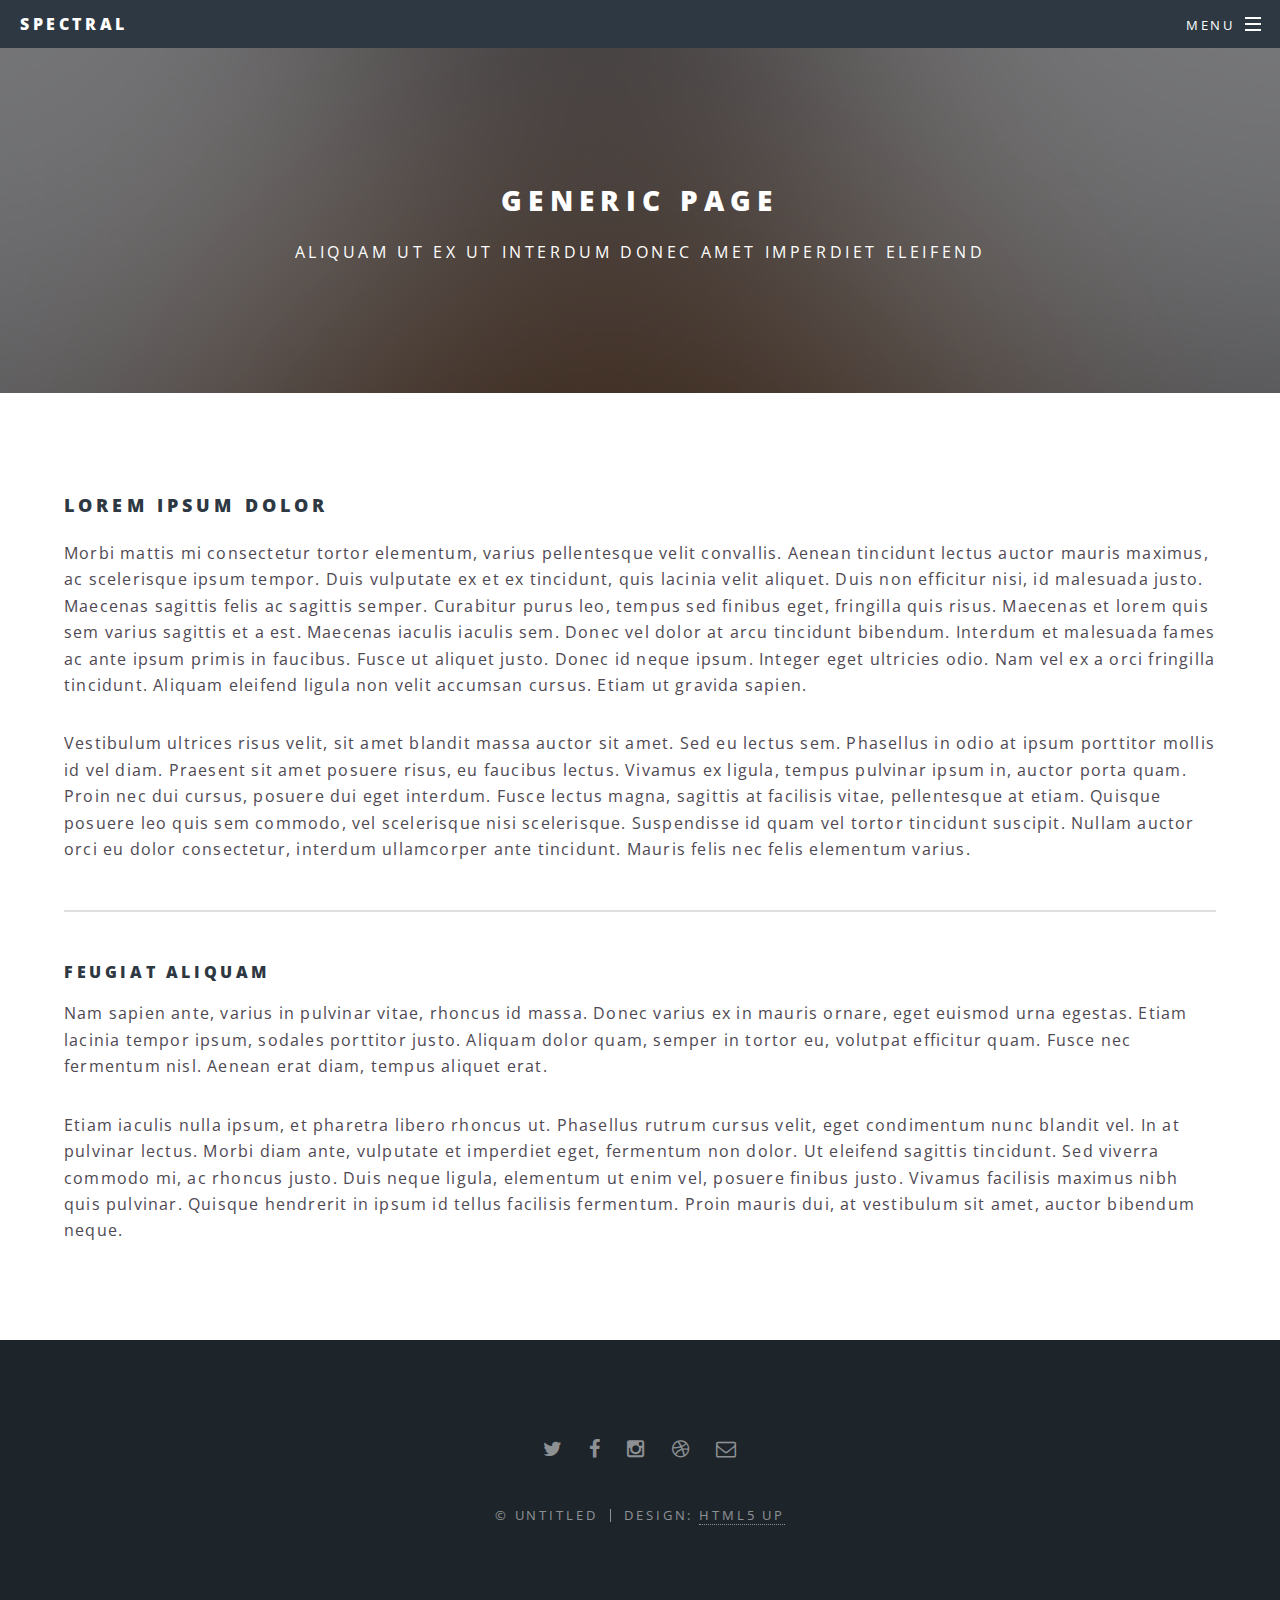
<file: 2/generic.html>
<!DOCTYPE HTML>
<!--
	Spectral by HTML5 UP
	html5up.net | @n33co
	Free for personal and commercial use under the CCA 3.0 license (html5up.net/license)
-->
<html>
	<head>
		<title>Generic - Spectral by HTML5 UP</title>
		<meta charset="utf-8" />
		<meta name="viewport" content="width=device-width, initial-scale=1" />
		<!--[if lte IE 8]><script src="assets/js/ie/html5shiv.js"></script><![endif]-->
		<link rel="stylesheet" href="assets/css/main.css" />
		<!--[if lte IE 8]><link rel="stylesheet" href="assets/css/ie8.css" /><![endif]-->
		<!--[if lte IE 9]><link rel="stylesheet" href="assets/css/ie9.css" /><![endif]-->
	</head>
	<body>

		<!-- Page Wrapper -->
			<div id="page-wrapper">

				<!-- Header -->
					<header id="header">
						<h1><a href="index.html">Spectral</a></h1>
						<nav id="nav">
							<ul>
								<li class="special">
									<a href="#menu" class="menuToggle"><span>Menu</span></a>
									<div id="menu">
										<ul>
											<li><a href="index.html">Home</a></li>
											<li><a href="generic.html">Generic</a></li>
											<li><a href="elements.html">Elements</a></li>
											<li><a href="#">Sign Up</a></li>
											<li><a href="#">Log In</a></li>
										</ul>
									</div>
								</li>
							</ul>
						</nav>
					</header>

				<!-- Main -->
					<article id="main">
						<header>
							<h2>Generic Page</h2>
							<p>Aliquam ut ex ut interdum donec amet imperdiet eleifend</p>
						</header>
						<section class="wrapper style5">
							<div class="inner">

								<h3>Lorem ipsum dolor</h3>
								<p>Morbi mattis mi consectetur tortor elementum, varius pellentesque velit convallis. Aenean tincidunt lectus auctor mauris maximus, ac scelerisque ipsum tempor. Duis vulputate ex et ex tincidunt, quis lacinia velit aliquet. Duis non efficitur nisi, id malesuada justo. Maecenas sagittis felis ac sagittis semper. Curabitur purus leo, tempus sed finibus eget, fringilla quis risus. Maecenas et lorem quis sem varius sagittis et a est. Maecenas iaculis iaculis sem. Donec vel dolor at arcu tincidunt bibendum. Interdum et malesuada fames ac ante ipsum primis in faucibus. Fusce ut aliquet justo. Donec id neque ipsum. Integer eget ultricies odio. Nam vel ex a orci fringilla tincidunt. Aliquam eleifend ligula non velit accumsan cursus. Etiam ut gravida sapien.</p>

								<p>Vestibulum ultrices risus velit, sit amet blandit massa auctor sit amet. Sed eu lectus sem. Phasellus in odio at ipsum porttitor mollis id vel diam. Praesent sit amet posuere risus, eu faucibus lectus. Vivamus ex ligula, tempus pulvinar ipsum in, auctor porta quam. Proin nec dui cursus, posuere dui eget interdum. Fusce lectus magna, sagittis at facilisis vitae, pellentesque at etiam. Quisque posuere leo quis sem commodo, vel scelerisque nisi scelerisque. Suspendisse id quam vel tortor tincidunt suscipit. Nullam auctor orci eu dolor consectetur, interdum ullamcorper ante tincidunt. Mauris felis nec felis elementum varius.</p>

								<hr />

								<h4>Feugiat aliquam</h4>
								<p>Nam sapien ante, varius in pulvinar vitae, rhoncus id massa. Donec varius ex in mauris ornare, eget euismod urna egestas. Etiam lacinia tempor ipsum, sodales porttitor justo. Aliquam dolor quam, semper in tortor eu, volutpat efficitur quam. Fusce nec fermentum nisl. Aenean erat diam, tempus aliquet erat.</p>

								<p>Etiam iaculis nulla ipsum, et pharetra libero rhoncus ut. Phasellus rutrum cursus velit, eget condimentum nunc blandit vel. In at pulvinar lectus. Morbi diam ante, vulputate et imperdiet eget, fermentum non dolor. Ut eleifend sagittis tincidunt. Sed viverra commodo mi, ac rhoncus justo. Duis neque ligula, elementum ut enim vel, posuere finibus justo. Vivamus facilisis maximus nibh quis pulvinar. Quisque hendrerit in ipsum id tellus facilisis fermentum. Proin mauris dui, at vestibulum sit amet, auctor bibendum neque.</p>

							</div>
						</section>
					</article>

				<!-- Footer -->
					<footer id="footer">
						<ul class="icons">
							<li><a href="#" class="icon fa-twitter"><span class="label">Twitter</span></a></li>
							<li><a href="#" class="icon fa-facebook"><span class="label">Facebook</span></a></li>
							<li><a href="#" class="icon fa-instagram"><span class="label">Instagram</span></a></li>
							<li><a href="#" class="icon fa-dribbble"><span class="label">Dribbble</span></a></li>
							<li><a href="#" class="icon fa-envelope-o"><span class="label">Email</span></a></li>
						</ul>
						<ul class="copyright">
							<li>&copy; Untitled</li><li>Design: <a href="http://html5up.net">HTML5 UP</a></li>
						</ul>
					</footer>

			</div>

		<!-- Scripts -->
			<script src="assets/js/jquery.min.js"></script>
			<script src="assets/js/jquery.scrollex.min.js"></script>
			<script src="assets/js/jquery.scrolly.min.js"></script>
			<script src="assets/js/skel.min.js"></script>
			<script src="assets/js/util.js"></script>
			<!--[if lte IE 8]><script src="assets/js/ie/respond.min.js"></script><![endif]-->
			<script src="assets/js/main.js"></script>

	</body>
</html>
</file>
<file: assets/css/ie8.css>
/* Icon */

	.icon.major {
		border: none;
	}

		.icon.major:before {
			font-size: 3em;
		}

/* Form */

	label {
		color: #2E3842;
	}

	input[type="text"],
	input[type="password"],
	input[type="email"],
	select,
	textarea {
		border: solid 1px #dfdfdf;
	}

/* Button */

	input[type="submit"],
	input[type="reset"],
	input[type="button"],
	button,
	.button {
		border: solid 2px #dfdfdf;
	}

		input[type="submit"].special,
		input[type="reset"].special,
		input[type="button"].special,
		button.special,
		.button.special {
			border: 0 !important;
		}

/* Page Wrapper + Menu */

	#menu {
		display: none;
	}

	body.is-menu-visible #menu {
		display: block;
	}

/* Header */

	#header nav > ul > li > a.menuToggle:after {
		display: none;
	}

/* Banner + Wrapper (style4) */

	#banner,
	.wrapper.style4 {
		-ms-behavior: url("assets/js/ie/backgroundsize.min.htc");
	}

		#banner:before,
		.wrapper.style4:before {
			display: none;
		}

/* Banner */

	#banner .more {
		height: 4em;
	}

		#banner .more:after {
			display: none;
		}

/* Main */

	#main > header {
		-ms-behavior: url("assets/js/ie/backgroundsize.min.htc");
	}

		#main > header:before {
			display: none;
		}
</file>
<file: assets/css/ie9.css>
/* Spotlight */

	.spotlight {
		display: block;
	}

		.spotlight .image {
			display: inline-block;
			vertical-align: top;
		}

		.spotlight .content {
			padding: 4em 4em 2em 4em ;
			display: inline-block;
		}

		.spotlight:after {
			clear: both;
			content: '';
			display: block;
		}

/* Features */

	.features {
		display: block;
	}

		.features li {
			float: left;
		}

		.features:after {
			content: '';
			display: block;
			clear: both;
		}

/* Banner + Wrapper (style4) */

	#banner,
	.wrapper.style4 {
		background-image: url("../../images/banner.jpg");
		background-position: center center;
		background-repeat: no-repeat;
		background-size: cover;
		position: relative;
	}

		#banner:before,
		.wrapper.style4:before {
			background: #000000;
			content: '';
			height: 100%;
			left: 0;
			opacity: 0.5;
			position: absolute;
			top: 0;
			width: 100%;
		}

		#banner .inner,
		.wrapper.style4 .inner {
			position: relative;
			z-index: 1;
		}

/* Banner */

	#banner {
		padding: 14em 0 12em 0 ;
		height: auto;
	}

		#banner:after {
			display: none;
		}

/* CTA */

	#cta .inner header {
		float: left;
	}

	#cta .inner .actions {
		float: left;
	}

	#cta .inner:after {
		clear: both;
		content: '';
		display: block;
	}

/* Main */

	#main > header {
		background-image: url("../../images/banner.jpg");
		background-position: center center;
		background-repeat: no-repeat;
		background-size: cover;
		position: relative;
	}

		#main > header:before {
			background: #000000;
			content: '';
			height: 100%;
			left: 0;
			opacity: 0.5;
			position: absolute;
			top: 0;
			width: 100%;
		}

		#main > header > * {
			position: relative;
			z-index: 1;
		}
</file>
<file: 2/assets/css/ie8.css>
/*
	Spectral by HTML5 UP
	html5up.net | @n33co
	Free for personal and commercial use under the CCA 3.0 license (html5up.net/license)
*/

/* Icon */

	.icon.major {
		border: none;
	}

		.icon.major:before {
			font-size: 3em;
		}

/* Form */

	label {
		color: #2E3842;
	}

	input[type="text"],
	input[type="password"],
	input[type="email"],
	select,
	textarea {
		border: solid 1px #dfdfdf;
	}

/* Button */

	input[type="submit"],
	input[type="reset"],
	input[type="button"],
	button,
	.button {
		border: solid 2px #dfdfdf;
	}

		input[type="submit"].special,
		input[type="reset"].special,
		input[type="button"].special,
		button.special,
		.button.special {
			border: 0 !important;
		}

/* Page Wrapper + Menu */

	#menu {
		display: none;
	}

	body.is-menu-visible #menu {
		display: block;
	}

/* Header */

	#header nav > ul > li > a.menuToggle:after {
		display: none;
	}

/* Banner + Wrapper (style4) */

	#banner,
	.wrapper.style4 {
		-ms-behavior: url("assets/js/ie/backgroundsize.min.htc");
	}

		#banner:before,
		.wrapper.style4:before {
			display: none;
		}

/* Banner */

	#banner .more {
		height: 4em;
	}

		#banner .more:after {
			display: none;
		}

/* Main */

	#main > header {
		-ms-behavior: url("assets/js/ie/backgroundsize.min.htc");
	}

		#main > header:before {
			display: none;
		}
</file>
<file: 2/assets/css/ie9.css>
/*
	Spectral by HTML5 UP
	html5up.net | @n33co
	Free for personal and commercial use under the CCA 3.0 license (html5up.net/license)
*/

/* Spotlight */

	.spotlight {
		display: block;
	}

		.spotlight .image {
			display: inline-block;
			vertical-align: top;
		}

		.spotlight .content {
			padding: 4em 4em 2em 4em ;
			display: inline-block;
		}

		.spotlight:after {
			clear: both;
			content: '';
			display: block;
		}

/* Features */

	.features {
		display: block;
	}

		.features li {
			float: left;
		}

		.features:after {
			content: '';
			display: block;
			clear: both;
		}

/* Banner + Wrapper (style4) */

	#banner,
	.wrapper.style4 {
		background-image: url("../../images/banner.jpg");
		background-position: center center;
		background-repeat: no-repeat;
		background-size: cover;
		position: relative;
	}

		#banner:before,
		.wrapper.style4:before {
			background: #000000;
			content: '';
			height: 100%;
			left: 0;
			opacity: 0.5;
			position: absolute;
			top: 0;
			width: 100%;
		}

		#banner .inner,
		.wrapper.style4 .inner {
			position: relative;
			z-index: 1;
		}

/* Banner */

	#banner {
		padding: 14em 0 12em 0 ;
		height: auto;
	}

		#banner:after {
			display: none;
		}

/* CTA */

	#cta .inner header {
		float: left;
	}

	#cta .inner .actions {
		float: left;
	}

	#cta .inner:after {
		clear: both;
		content: '';
		display: block;
	}

/* Main */

	#main > header {
		background-image: url("../../images/banner.jpg");
		background-position: center center;
		background-repeat: no-repeat;
		background-size: cover;
		position: relative;
	}

		#main > header:before {
			background: #000000;
			content: '';
			height: 100%;
			left: 0;
			opacity: 0.5;
			position: absolute;
			top: 0;
			width: 100%;
		}

		#main > header > * {
			position: relative;
			z-index: 1;
		}
</file>
<file: assets/css/main.css>
@import url(font-awesome.min.css);
@import url("http://fonts.googleapis.com/css?family=Open+Sans:400,400italic,600,600italic,800,800italic");


/* Reset */

	html, body, div, span, applet, object, iframe, h1, h2, h3, h4, h5, h6, p, blockquote, pre, a, abbr, acronym, address, big, cite, code, del, dfn, em, img, ins, kbd, q, s, samp, small, strike, strong, sub, sup, tt, var, b, u, i, center, dl, dt, dd, ol, ul, li, fieldset, form, label, legend, table, caption, tbody, tfoot, thead, tr, th, td, article, aside, canvas, details, embed, figure, figcaption, footer, header, hgroup, menu, nav, output, ruby, section, summary, time, mark, audio, video {
		margin: 0;
		padding: 0;
		border: 0;
		font-size: 100%;
		font: inherit;
		vertical-align: baseline;
	}

	article, aside, details, figcaption, figure, footer, header, hgroup, menu, nav, section {
		display: block;
	}

	body {
		line-height: 1;
	}

	ol, ul {
		list-style: none;
	}

	blockquote, q {
		quotes: none;
	}

	blockquote:before, blockquote:after, q:before, q:after {
		content: '';
		content: none;
	}

	table {
		border-collapse: collapse;
		border-spacing: 0;
	}

	body {
		-webkit-text-size-adjust: none;
	}

/* Box Model */

	*, *:before, *:after {
		-moz-box-sizing: border-box;
		-webkit-box-sizing: border-box;
		box-sizing: border-box;
	}

/* Grid */

	.row {
		border-bottom: solid 1px transparent;
		-moz-box-sizing: border-box;
		-webkit-box-sizing: border-box;
		box-sizing: border-box;
	}

	.row > * {
		float: left;
		-moz-box-sizing: border-box;
		-webkit-box-sizing: border-box;
		box-sizing: border-box;
	}

	.row:after, .row:before {
		content: '';
		display: block;
		clear: both;
		height: 0;
	}

	.row.uniform > * > :first-child {
		margin-top: 0;
	}

	.row.uniform > * > :last-child {
		margin-bottom: 0;
	}

	.row.\30 \25 > * {
		padding: 0 0 0 0em;
	}

	.row.\30 \25 {
		margin: 0 0 -1px 0em;
	}

	.row.uniform.\30 \25 > * {
		padding: 0em 0 0 0em;
	}

	.row.uniform.\30 \25 {
		margin: 0em 0 -1px 0em;
	}

	.row > * {
		padding: 0 0 0 1.5em;
	}

	.row {
		margin: 0 0 -1px -1.5em;
	}

	.row.uniform > * {
		padding: 1.5em 0 0 1.5em;
	}

	.row.uniform {
		margin: -1.5em 0 -1px -1.5em;
	}

	.row.\32 00\25 > * {
		padding: 0 0 0 3em;
	}

	.row.\32 00\25 {
		margin: 0 0 -1px -3em;
	}

	.row.uniform.\32 00\25 > * {
		padding: 3em 0 0 3em;
	}

	.row.uniform.\32 00\25 {
		margin: -3em 0 -1px -3em;
	}

	.row.\31 50\25 > * {
		padding: 0 0 0 2.25em;
	}

	.row.\31 50\25 {
		margin: 0 0 -1px -2.25em;
	}

	.row.uniform.\31 50\25 > * {
		padding: 2.25em 0 0 2.25em;
	}

	.row.uniform.\31 50\25 {
		margin: -2.25em 0 -1px -2.25em;
	}

	.row.\35 0\25 > * {
		padding: 0 0 0 0.75em;
	}

	.row.\35 0\25 {
		margin: 0 0 -1px -0.75em;
	}

	.row.uniform.\35 0\25 > * {
		padding: 0.75em 0 0 0.75em;
	}

	.row.uniform.\35 0\25 {
		margin: -0.75em 0 -1px -0.75em;
	}

	.row.\32 5\25 > * {
		padding: 0 0 0 0.375em;
	}

	.row.\32 5\25 {
		margin: 0 0 -1px -0.375em;
	}

	.row.uniform.\32 5\25 > * {
		padding: 0.375em 0 0 0.375em;
	}

	.row.uniform.\32 5\25 {
		margin: -0.375em 0 -1px -0.375em;
	}

	.\31 2u, .\31 2u\24 {
		width: 100%;
		clear: none;
		margin-left: 0;
	}

	.\31 1u, .\31 1u\24 {
		width: 91.6666666667%;
		clear: none;
		margin-left: 0;
	}

	.\31 0u, .\31 0u\24 {
		width: 83.3333333333%;
		clear: none;
		margin-left: 0;
	}

	.\39 u, .\39 u\24 {
		width: 75%;
		clear: none;
		margin-left: 0;
	}

	.\38 u, .\38 u\24 {
		width: 66.6666666667%;
		clear: none;
		margin-left: 0;
	}

	.\37 u, .\37 u\24 {
		width: 58.3333333333%;
		clear: none;
		margin-left: 0;
	}

	.\36 u, .\36 u\24 {
		width: 50%;
		clear: none;
		margin-left: 0;
	}

	.\35 u, .\35 u\24 {
		width: 41.6666666667%;
		clear: none;
		margin-left: 0;
	}

	.\34 u, .\34 u\24 {
		width: 33.3333333333%;
		clear: none;
		margin-left: 0;
	}

	.\33 u, .\33 u\24 {
		width: 25%;
		clear: none;
		margin-left: 0;
	}

	.\32 u, .\32 u\24 {
		width: 16.6666666667%;
		clear: none;
		margin-left: 0;
	}

	.\31 u, .\31 u\24 {
		width: 8.3333333333%;
		clear: none;
		margin-left: 0;
	}

	.\31 2u\24 + *,
	.\31 1u\24 + *,
	.\31 0u\24 + *,
	.\39 u\24 + *,
	.\38 u\24 + *,
	.\37 u\24 + *,
	.\36 u\24 + *,
	.\35 u\24 + *,
	.\34 u\24 + *,
	.\33 u\24 + *,
	.\32 u\24 + *,
	.\31 u\24 + * {
		clear: left;
	}

	.\-11u {
		margin-left: 91.66667%;
	}

	.\-10u {
		margin-left: 83.33333%;
	}

	.\-9u {
		margin-left: 75%;
	}

	.\-8u {
		margin-left: 66.66667%;
	}

	.\-7u {
		margin-left: 58.33333%;
	}

	.\-6u {
		margin-left: 50%;
	}

	.\-5u {
		margin-left: 41.66667%;
	}

	.\-4u {
		margin-left: 33.33333%;
	}

	.\-3u {
		margin-left: 25%;
	}

	.\-2u {
		margin-left: 16.66667%;
	}

	.\-1u {
		margin-left: 8.33333%;
	}

	@media screen and (max-width: 1680px) {

		.row > * {
			padding: 0 0 0 1.5em;
		}

		.row {
			margin: 0 0 -1px -1.5em;
		}

		.row.uniform > * {
			padding: 1.5em 0 0 1.5em;
		}

		.row.uniform {
			margin: -1.5em 0 -1px -1.5em;
		}

		.row.\32 00\25 > * {
			padding: 0 0 0 3em;
		}

		.row.\32 00\25 {
			margin: 0 0 -1px -3em;
		}

		.row.uniform.\32 00\25 > * {
			padding: 3em 0 0 3em;
		}

		.row.uniform.\32 00\25 {
			margin: -3em 0 -1px -3em;
		}

		.row.\31 50\25 > * {
			padding: 0 0 0 2.25em;
		}

		.row.\31 50\25 {
			margin: 0 0 -1px -2.25em;
		}

		.row.uniform.\31 50\25 > * {
			padding: 2.25em 0 0 2.25em;
		}

		.row.uniform.\31 50\25 {
			margin: -2.25em 0 -1px -2.25em;
		}

		.row.\35 0\25 > * {
			padding: 0 0 0 0.75em;
		}

		.row.\35 0\25 {
			margin: 0 0 -1px -0.75em;
		}

		.row.uniform.\35 0\25 > * {
			padding: 0.75em 0 0 0.75em;
		}

		.row.uniform.\35 0\25 {
			margin: -0.75em 0 -1px -0.75em;
		}

		.row.\32 5\25 > * {
			padding: 0 0 0 0.375em;
		}

		.row.\32 5\25 {
			margin: 0 0 -1px -0.375em;
		}

		.row.uniform.\32 5\25 > * {
			padding: 0.375em 0 0 0.375em;
		}

		.row.uniform.\32 5\25 {
			margin: -0.375em 0 -1px -0.375em;
		}

		.\31 2u\28xlarge\29, .\31 2u\24\28xlarge\29 {
			width: 100%;
			clear: none;
			margin-left: 0;
		}

		.\31 1u\28xlarge\29, .\31 1u\24\28xlarge\29 {
			width: 91.6666666667%;
			clear: none;
			margin-left: 0;
		}

		.\31 0u\28xlarge\29, .\31 0u\24\28xlarge\29 {
			width: 83.3333333333%;
			clear: none;
			margin-left: 0;
		}

		.\39 u\28xlarge\29, .\39 u\24\28xlarge\29 {
			width: 75%;
			clear: none;
			margin-left: 0;
		}

		.\38 u\28xlarge\29, .\38 u\24\28xlarge\29 {
			width: 66.6666666667%;
			clear: none;
			margin-left: 0;
		}

		.\37 u\28xlarge\29, .\37 u\24\28xlarge\29 {
			width: 58.3333333333%;
			clear: none;
			margin-left: 0;
		}

		.\36 u\28xlarge\29, .\36 u\24\28xlarge\29 {
			width: 50%;
			clear: none;
			margin-left: 0;
		}

		.\35 u\28xlarge\29, .\35 u\24\28xlarge\29 {
			width: 41.6666666667%;
			clear: none;
			margin-left: 0;
		}

		.\34 u\28xlarge\29, .\34 u\24\28xlarge\29 {
			width: 33.3333333333%;
			clear: none;
			margin-left: 0;
		}

		.\33 u\28xlarge\29, .\33 u\24\28xlarge\29 {
			width: 25%;
			clear: none;
			margin-left: 0;
		}

		.\32 u\28xlarge\29, .\32 u\24\28xlarge\29 {
			width: 16.6666666667%;
			clear: none;
			margin-left: 0;
		}

		.\31 u\28xlarge\29, .\31 u\24\28xlarge\29 {
			width: 8.3333333333%;
			clear: none;
			margin-left: 0;
		}

		.\31 2u\24\28xlarge\29 + *,
		.\31 1u\24\28xlarge\29 + *,
		.\31 0u\24\28xlarge\29 + *,
		.\39 u\24\28xlarge\29 + *,
		.\38 u\24\28xlarge\29 + *,
		.\37 u\24\28xlarge\29 + *,
		.\36 u\24\28xlarge\29 + *,
		.\35 u\24\28xlarge\29 + *,
		.\34 u\24\28xlarge\29 + *,
		.\33 u\24\28xlarge\29 + *,
		.\32 u\24\28xlarge\29 + *,
		.\31 u\24\28xlarge\29 + * {
			clear: left;
		}

		.\-11u\28xlarge\29 {
			margin-left: 91.66667%;
		}

		.\-10u\28xlarge\29 {
			margin-left: 83.33333%;
		}

		.\-9u\28xlarge\29 {
			margin-left: 75%;
		}

		.\-8u\28xlarge\29 {
			margin-left: 66.66667%;
		}

		.\-7u\28xlarge\29 {
			margin-left: 58.33333%;
		}

		.\-6u\28xlarge\29 {
			margin-left: 50%;
		}

		.\-5u\28xlarge\29 {
			margin-left: 41.66667%;
		}

		.\-4u\28xlarge\29 {
			margin-left: 33.33333%;
		}

		.\-3u\28xlarge\29 {
			margin-left: 25%;
		}

		.\-2u\28xlarge\29 {
			margin-left: 16.66667%;
		}

		.\-1u\28xlarge\29 {
			margin-left: 8.33333%;
		}

	}

	@media screen and (max-width: 1280px) {

		.row > * {
			padding: 0 0 0 1.5em;
		}

		.row {
			margin: 0 0 -1px -1.5em;
		}

		.row.uniform > * {
			padding: 1.5em 0 0 1.5em;
		}

		.row.uniform {
			margin: -1.5em 0 -1px -1.5em;
		}

		.row.\32 00\25 > * {
			padding: 0 0 0 3em;
		}

		.row.\32 00\25 {
			margin: 0 0 -1px -3em;
		}

		.row.uniform.\32 00\25 > * {
			padding: 3em 0 0 3em;
		}

		.row.uniform.\32 00\25 {
			margin: -3em 0 -1px -3em;
		}

		.row.\31 50\25 > * {
			padding: 0 0 0 2.25em;
		}

		.row.\31 50\25 {
			margin: 0 0 -1px -2.25em;
		}

		.row.uniform.\31 50\25 > * {
			padding: 2.25em 0 0 2.25em;
		}

		.row.uniform.\31 50\25 {
			margin: -2.25em 0 -1px -2.25em;
		}

		.row.\35 0\25 > * {
			padding: 0 0 0 0.75em;
		}

		.row.\35 0\25 {
			margin: 0 0 -1px -0.75em;
		}

		.row.uniform.\35 0\25 > * {
			padding: 0.75em 0 0 0.75em;
		}

		.row.uniform.\35 0\25 {
			margin: -0.75em 0 -1px -0.75em;
		}

		.row.\32 5\25 > * {
			padding: 0 0 0 0.375em;
		}

		.row.\32 5\25 {
			margin: 0 0 -1px -0.375em;
		}

		.row.uniform.\32 5\25 > * {
			padding: 0.375em 0 0 0.375em;
		}

		.row.uniform.\32 5\25 {
			margin: -0.375em 0 -1px -0.375em;
		}

		.\31 2u\28large\29, .\31 2u\24\28large\29 {
			width: 100%;
			clear: none;
			margin-left: 0;
		}

		.\31 1u\28large\29, .\31 1u\24\28large\29 {
			width: 91.6666666667%;
			clear: none;
			margin-left: 0;
		}

		.\31 0u\28large\29, .\31 0u\24\28large\29 {
			width: 83.3333333333%;
			clear: none;
			margin-left: 0;
		}

		.\39 u\28large\29, .\39 u\24\28large\29 {
			width: 75%;
			clear: none;
			margin-left: 0;
		}

		.\38 u\28large\29, .\38 u\24\28large\29 {
			width: 66.6666666667%;
			clear: none;
			margin-left: 0;
		}

		.\37 u\28large\29, .\37 u\24\28large\29 {
			width: 58.3333333333%;
			clear: none;
			margin-left: 0;
		}

		.\36 u\28large\29, .\36 u\24\28large\29 {
			width: 50%;
			clear: none;
			margin-left: 0;
		}

		.\35 u\28large\29, .\35 u\24\28large\29 {
			width: 41.6666666667%;
			clear: none;
			margin-left: 0;
		}

		.\34 u\28large\29, .\34 u\24\28large\29 {
			width: 33.3333333333%;
			clear: none;
			margin-left: 0;
		}

		.\33 u\28large\29, .\33 u\24\28large\29 {
			width: 25%;
			clear: none;
			margin-left: 0;
		}

		.\32 u\28large\29, .\32 u\24\28large\29 {
			width: 16.6666666667%;
			clear: none;
			margin-left: 0;
		}

		.\31 u\28large\29, .\31 u\24\28large\29 {
			width: 8.3333333333%;
			clear: none;
			margin-left: 0;
		}

		.\31 2u\24\28large\29 + *,
		.\31 1u\24\28large\29 + *,
		.\31 0u\24\28large\29 + *,
		.\39 u\24\28large\29 + *,
		.\38 u\24\28large\29 + *,
		.\37 u\24\28large\29 + *,
		.\36 u\24\28large\29 + *,
		.\35 u\24\28large\29 + *,
		.\34 u\24\28large\29 + *,
		.\33 u\24\28large\29 + *,
		.\32 u\24\28large\29 + *,
		.\31 u\24\28large\29 + * {
			clear: left;
		}

		.\-11u\28large\29 {
			margin-left: 91.66667%;
		}

		.\-10u\28large\29 {
			margin-left: 83.33333%;
		}

		.\-9u\28large\29 {
			margin-left: 75%;
		}

		.\-8u\28large\29 {
			margin-left: 66.66667%;
		}

		.\-7u\28large\29 {
			margin-left: 58.33333%;
		}

		.\-6u\28large\29 {
			margin-left: 50%;
		}

		.\-5u\28large\29 {
			margin-left: 41.66667%;
		}

		.\-4u\28large\29 {
			margin-left: 33.33333%;
		}

		.\-3u\28large\29 {
			margin-left: 25%;
		}

		.\-2u\28large\29 {
			margin-left: 16.66667%;
		}

		.\-1u\28large\29 {
			margin-left: 8.33333%;
		}

	}

	@media screen and (max-width: 980px) {

		.row > * {
			padding: 0 0 0 1.5em;
		}

		.row {
			margin: 0 0 -1px -1.5em;
		}

		.row.uniform > * {
			padding: 1.5em 0 0 1.5em;
		}

		.row.uniform {
			margin: -1.5em 0 -1px -1.5em;
		}

		.row.\32 00\25 > * {
			padding: 0 0 0 3em;
		}

		.row.\32 00\25 {
			margin: 0 0 -1px -3em;
		}

		.row.uniform.\32 00\25 > * {
			padding: 3em 0 0 3em;
		}

		.row.uniform.\32 00\25 {
			margin: -3em 0 -1px -3em;
		}

		.row.\31 50\25 > * {
			padding: 0 0 0 2.25em;
		}

		.row.\31 50\25 {
			margin: 0 0 -1px -2.25em;
		}

		.row.uniform.\31 50\25 > * {
			padding: 2.25em 0 0 2.25em;
		}

		.row.uniform.\31 50\25 {
			margin: -2.25em 0 -1px -2.25em;
		}

		.row.\35 0\25 > * {
			padding: 0 0 0 0.75em;
		}

		.row.\35 0\25 {
			margin: 0 0 -1px -0.75em;
		}

		.row.uniform.\35 0\25 > * {
			padding: 0.75em 0 0 0.75em;
		}

		.row.uniform.\35 0\25 {
			margin: -0.75em 0 -1px -0.75em;
		}

		.row.\32 5\25 > * {
			padding: 0 0 0 0.375em;
		}

		.row.\32 5\25 {
			margin: 0 0 -1px -0.375em;
		}

		.row.uniform.\32 5\25 > * {
			padding: 0.375em 0 0 0.375em;
		}

		.row.uniform.\32 5\25 {
			margin: -0.375em 0 -1px -0.375em;
		}

		.\31 2u\28medium\29, .\31 2u\24\28medium\29 {
			width: 100%;
			clear: none;
			margin-left: 0;
		}

		.\31 1u\28medium\29, .\31 1u\24\28medium\29 {
			width: 91.6666666667%;
			clear: none;
			margin-left: 0;
		}

		.\31 0u\28medium\29, .\31 0u\24\28medium\29 {
			width: 83.3333333333%;
			clear: none;
			margin-left: 0;
		}

		.\39 u\28medium\29, .\39 u\24\28medium\29 {
			width: 75%;
			clear: none;
			margin-left: 0;
		}

		.\38 u\28medium\29, .\38 u\24\28medium\29 {
			width: 66.6666666667%;
			clear: none;
			margin-left: 0;
		}

		.\37 u\28medium\29, .\37 u\24\28medium\29 {
			width: 58.3333333333%;
			clear: none;
			margin-left: 0;
		}

		.\36 u\28medium\29, .\36 u\24\28medium\29 {
			width: 50%;
			clear: none;
			margin-left: 0;
		}

		.\35 u\28medium\29, .\35 u\24\28medium\29 {
			width: 41.6666666667%;
			clear: none;
			margin-left: 0;
		}

		.\34 u\28medium\29, .\34 u\24\28medium\29 {
			width: 33.3333333333%;
			clear: none;
			margin-left: 0;
		}

		.\33 u\28medium\29, .\33 u\24\28medium\29 {
			width: 25%;
			clear: none;
			margin-left: 0;
		}

		.\32 u\28medium\29, .\32 u\24\28medium\29 {
			width: 16.6666666667%;
			clear: none;
			margin-left: 0;
		}

		.\31 u\28medium\29, .\31 u\24\28medium\29 {
			width: 8.3333333333%;
			clear: none;
			margin-left: 0;
		}

		.\31 2u\24\28medium\29 + *,
		.\31 1u\24\28medium\29 + *,
		.\31 0u\24\28medium\29 + *,
		.\39 u\24\28medium\29 + *,
		.\38 u\24\28medium\29 + *,
		.\37 u\24\28medium\29 + *,
		.\36 u\24\28medium\29 + *,
		.\35 u\24\28medium\29 + *,
		.\34 u\24\28medium\29 + *,
		.\33 u\24\28medium\29 + *,
		.\32 u\24\28medium\29 + *,
		.\31 u\24\28medium\29 + * {
			clear: left;
		}

		.\-11u\28medium\29 {
			margin-left: 91.66667%;
		}

		.\-10u\28medium\29 {
			margin-left: 83.33333%;
		}

		.\-9u\28medium\29 {
			margin-left: 75%;
		}

		.\-8u\28medium\29 {
			margin-left: 66.66667%;
		}

		.\-7u\28medium\29 {
			margin-left: 58.33333%;
		}

		.\-6u\28medium\29 {
			margin-left: 50%;
		}

		.\-5u\28medium\29 {
			margin-left: 41.66667%;
		}

		.\-4u\28medium\29 {
			margin-left: 33.33333%;
		}

		.\-3u\28medium\29 {
			margin-left: 25%;
		}

		.\-2u\28medium\29 {
			margin-left: 16.66667%;
		}

		.\-1u\28medium\29 {
			margin-left: 8.33333%;
		}

	}

	@media screen and (max-width: 736px) {

		.row > * {
			padding: 0 0 0 1.5em;
		}

		.row {
			margin: 0 0 -1px -1.5em;
		}

		.row.uniform > * {
			padding: 1.5em 0 0 1.5em;
		}

		.row.uniform {
			margin: -1.5em 0 -1px -1.5em;
		}

		.row.\32 00\25 > * {
			padding: 0 0 0 3em;
		}

		.row.\32 00\25 {
			margin: 0 0 -1px -3em;
		}

		.row.uniform.\32 00\25 > * {
			padding: 3em 0 0 3em;
		}

		.row.uniform.\32 00\25 {
			margin: -3em 0 -1px -3em;
		}

		.row.\31 50\25 > * {
			padding: 0 0 0 2.25em;
		}

		.row.\31 50\25 {
			margin: 0 0 -1px -2.25em;
		}

		.row.uniform.\31 50\25 > * {
			padding: 2.25em 0 0 2.25em;
		}

		.row.uniform.\31 50\25 {
			margin: -2.25em 0 -1px -2.25em;
		}

		.row.\35 0\25 > * {
			padding: 0 0 0 0.75em;
		}

		.row.\35 0\25 {
			margin: 0 0 -1px -0.75em;
		}

		.row.uniform.\35 0\25 > * {
			padding: 0.75em 0 0 0.75em;
		}

		.row.uniform.\35 0\25 {
			margin: -0.75em 0 -1px -0.75em;
		}

		.row.\32 5\25 > * {
			padding: 0 0 0 0.375em;
		}

		.row.\32 5\25 {
			margin: 0 0 -1px -0.375em;
		}

		.row.uniform.\32 5\25 > * {
			padding: 0.375em 0 0 0.375em;
		}

		.row.uniform.\32 5\25 {
			margin: -0.375em 0 -1px -0.375em;
		}

		.\31 2u\28small\29, .\31 2u\24\28small\29 {
			width: 100%;
			clear: none;
			margin-left: 0;
		}

		.\31 1u\28small\29, .\31 1u\24\28small\29 {
			width: 91.6666666667%;
			clear: none;
			margin-left: 0;
		}

		.\31 0u\28small\29, .\31 0u\24\28small\29 {
			width: 83.3333333333%;
			clear: none;
			margin-left: 0;
		}

		.\39 u\28small\29, .\39 u\24\28small\29 {
			width: 75%;
			clear: none;
			margin-left: 0;
		}

		.\38 u\28small\29, .\38 u\24\28small\29 {
			width: 66.6666666667%;
			clear: none;
			margin-left: 0;
		}

		.\37 u\28small\29, .\37 u\24\28small\29 {
			width: 58.3333333333%;
			clear: none;
			margin-left: 0;
		}

		.\36 u\28small\29, .\36 u\24\28small\29 {
			width: 50%;
			clear: none;
			margin-left: 0;
		}

		.\35 u\28small\29, .\35 u\24\28small\29 {
			width: 41.6666666667%;
			clear: none;
			margin-left: 0;
		}

		.\34 u\28small\29, .\34 u\24\28small\29 {
			width: 33.3333333333%;
			clear: none;
			margin-left: 0;
		}

		.\33 u\28small\29, .\33 u\24\28small\29 {
			width: 25%;
			clear: none;
			margin-left: 0;
		}

		.\32 u\28small\29, .\32 u\24\28small\29 {
			width: 16.6666666667%;
			clear: none;
			margin-left: 0;
		}

		.\31 u\28small\29, .\31 u\24\28small\29 {
			width: 8.3333333333%;
			clear: none;
			margin-left: 0;
		}

		.\31 2u\24\28small\29 + *,
		.\31 1u\24\28small\29 + *,
		.\31 0u\24\28small\29 + *,
		.\39 u\24\28small\29 + *,
		.\38 u\24\28small\29 + *,
		.\37 u\24\28small\29 + *,
		.\36 u\24\28small\29 + *,
		.\35 u\24\28small\29 + *,
		.\34 u\24\28small\29 + *,
		.\33 u\24\28small\29 + *,
		.\32 u\24\28small\29 + *,
		.\31 u\24\28small\29 + * {
			clear: left;
		}

		.\-11u\28small\29 {
			margin-left: 91.66667%;
		}

		.\-10u\28small\29 {
			margin-left: 83.33333%;
		}

		.\-9u\28small\29 {
			margin-left: 75%;
		}

		.\-8u\28small\29 {
			margin-left: 66.66667%;
		}

		.\-7u\28small\29 {
			margin-left: 58.33333%;
		}

		.\-6u\28small\29 {
			margin-left: 50%;
		}

		.\-5u\28small\29 {
			margin-left: 41.66667%;
		}

		.\-4u\28small\29 {
			margin-left: 33.33333%;
		}

		.\-3u\28small\29 {
			margin-left: 25%;
		}

		.\-2u\28small\29 {
			margin-left: 16.66667%;
		}

		.\-1u\28small\29 {
			margin-left: 8.33333%;
		}

	}

	@media screen and (max-width: 480px) {

		.row > * {
			padding: 0 0 0 1.5em;
		}

		.row {
			margin: 0 0 -1px -1.5em;
		}

		.row.uniform > * {
			padding: 1.5em 0 0 1.5em;
		}

		.row.uniform {
			margin: -1.5em 0 -1px -1.5em;
		}

		.row.\32 00\25 > * {
			padding: 0 0 0 3em;
		}

		.row.\32 00\25 {
			margin: 0 0 -1px -3em;
		}

		.row.uniform.\32 00\25 > * {
			padding: 3em 0 0 3em;
		}

		.row.uniform.\32 00\25 {
			margin: -3em 0 -1px -3em;
		}

		.row.\31 50\25 > * {
			padding: 0 0 0 2.25em;
		}

		.row.\31 50\25 {
			margin: 0 0 -1px -2.25em;
		}

		.row.uniform.\31 50\25 > * {
			padding: 2.25em 0 0 2.25em;
		}

		.row.uniform.\31 50\25 {
			margin: -2.25em 0 -1px -2.25em;
		}

		.row.\35 0\25 > * {
			padding: 0 0 0 0.75em;
		}

		.row.\35 0\25 {
			margin: 0 0 -1px -0.75em;
		}

		.row.uniform.\35 0\25 > * {
			padding: 0.75em 0 0 0.75em;
		}

		.row.uniform.\35 0\25 {
			margin: -0.75em 0 -1px -0.75em;
		}

		.row.\32 5\25 > * {
			padding: 0 0 0 0.375em;
		}

		.row.\32 5\25 {
			margin: 0 0 -1px -0.375em;
		}

		.row.uniform.\32 5\25 > * {
			padding: 0.375em 0 0 0.375em;
		}

		.row.uniform.\32 5\25 {
			margin: -0.375em 0 -1px -0.375em;
		}

		.\31 2u\28xsmall\29, .\31 2u\24\28xsmall\29 {
			width: 100%;
			clear: none;
			margin-left: 0;
		}

		.\31 1u\28xsmall\29, .\31 1u\24\28xsmall\29 {
			width: 91.6666666667%;
			clear: none;
			margin-left: 0;
		}

		.\31 0u\28xsmall\29, .\31 0u\24\28xsmall\29 {
			width: 83.3333333333%;
			clear: none;
			margin-left: 0;
		}

		.\39 u\28xsmall\29, .\39 u\24\28xsmall\29 {
			width: 75%;
			clear: none;
			margin-left: 0;
		}

		.\38 u\28xsmall\29, .\38 u\24\28xsmall\29 {
			width: 66.6666666667%;
			clear: none;
			margin-left: 0;
		}

		.\37 u\28xsmall\29, .\37 u\24\28xsmall\29 {
			width: 58.3333333333%;
			clear: none;
			margin-left: 0;
		}

		.\36 u\28xsmall\29, .\36 u\24\28xsmall\29 {
			width: 50%;
			clear: none;
			margin-left: 0;
		}

		.\35 u\28xsmall\29, .\35 u\24\28xsmall\29 {
			width: 41.6666666667%;
			clear: none;
			margin-left: 0;
		}

		.\34 u\28xsmall\29, .\34 u\24\28xsmall\29 {
			width: 33.3333333333%;
			clear: none;
			margin-left: 0;
		}

		.\33 u\28xsmall\29, .\33 u\24\28xsmall\29 {
			width: 25%;
			clear: none;
			margin-left: 0;
		}

		.\32 u\28xsmall\29, .\32 u\24\28xsmall\29 {
			width: 16.6666666667%;
			clear: none;
			margin-left: 0;
		}

		.\31 u\28xsmall\29, .\31 u\24\28xsmall\29 {
			width: 8.3333333333%;
			clear: none;
			margin-left: 0;
		}

		.\31 2u\24\28xsmall\29 + *,
		.\31 1u\24\28xsmall\29 + *,
		.\31 0u\24\28xsmall\29 + *,
		.\39 u\24\28xsmall\29 + *,
		.\38 u\24\28xsmall\29 + *,
		.\37 u\24\28xsmall\29 + *,
		.\36 u\24\28xsmall\29 + *,
		.\35 u\24\28xsmall\29 + *,
		.\34 u\24\28xsmall\29 + *,
		.\33 u\24\28xsmall\29 + *,
		.\32 u\24\28xsmall\29 + *,
		.\31 u\24\28xsmall\29 + * {
			clear: left;
		}

		.\-11u\28xsmall\29 {
			margin-left: 91.66667%;
		}

		.\-10u\28xsmall\29 {
			margin-left: 83.33333%;
		}

		.\-9u\28xsmall\29 {
			margin-left: 75%;
		}

		.\-8u\28xsmall\29 {
			margin-left: 66.66667%;
		}

		.\-7u\28xsmall\29 {
			margin-left: 58.33333%;
		}

		.\-6u\28xsmall\29 {
			margin-left: 50%;
		}

		.\-5u\28xsmall\29 {
			margin-left: 41.66667%;
		}

		.\-4u\28xsmall\29 {
			margin-left: 33.33333%;
		}

		.\-3u\28xsmall\29 {
			margin-left: 25%;
		}

		.\-2u\28xsmall\29 {
			margin-left: 16.66667%;
		}

		.\-1u\28xsmall\29 {
			margin-left: 8.33333%;
		}

	}

/* Basic */

	@-ms-viewport {
		width: device-width;
	}

	body {
		background: #2e3842;
	}

		body.is-loading *, body.is-loading *:before, body.is-loading *:after {
			-moz-animation: none !important;
			-webkit-animation: none !important;
			-ms-animation: none !important;
			animation: none !important;
			-moz-transition: none !important;
			-webkit-transition: none !important;
			-ms-transition: none !important;
			transition: none !important;
		}

	body, input, select, textarea {
		color: #fff;
		font-family: "Open Sans", Helvetica, sans-serif;
		font-size: 15pt;
		font-weight: 400;
		letter-spacing: 0.075em;
		line-height: 1.65em;
	}

		@media screen and (max-width: 1680px) {

			body, input, select, textarea {
				font-size: 13pt;
			}

		}

		@media screen and (max-width: 1280px) {

			body, input, select, textarea {
				font-size: 12pt;
			}

		}

		@media screen and (max-width: 736px) {

			body, input, select, textarea {
				font-size: 11pt;
				letter-spacing: 0.0375em;
			}

		}

	a {
		-moz-transition: color 0.2s ease, border-bottom-color 0.2s ease;
		-webkit-transition: color 0.2s ease, border-bottom-color 0.2s ease;
		-ms-transition: color 0.2s ease, border-bottom-color 0.2s ease;
		transition: color 0.2s ease, border-bottom-color 0.2s ease;
		border-bottom: dotted 1px;
		color: inherit;
		text-decoration: none;
	}

		a:hover {
			border-bottom-color: transparent;
		}

	strong, b {
		color: #fff;
		font-weight: 600;
	}

	em, i {
		font-style: italic;
	}

	p {
		margin: 0 0 2em 0;
	}

	h1, h2, h3, h4, h5, h6 {
		color: #fff;
		font-weight: 800;
		letter-spacing: 0.225em;
		line-height: 1em;
		margin: 0 0 1em 0;
		text-transform: uppercase;
	}

		h1 a, h2 a, h3 a, h4 a, h5 a, h6 a {
			color: inherit;
			text-decoration: none;
		}

	h2 {
		font-size: 1.35em;
		line-height: 1.75em;
	}

		@media screen and (max-width: 736px) {

			h2 {
				font-size: 1.1em;
				line-height: 1.65em;
			}

		}

	h3 {
		font-size: 1.15em;
		line-height: 1.75em;
	}

		@media screen and (max-width: 736px) {

			h3 {
				font-size: 1em;
				line-height: 1.65em;
			}

		}

	h4 {
		font-size: 1em;
		line-height: 1.5em;
	}

	h5 {
		font-size: 0.8em;
		line-height: 1.5em;
	}

	h6 {
		font-size: 0.7em;
		line-height: 1.5em;
	}

	sub {
		font-size: 0.8em;
		position: relative;
		top: 0.5em;
	}

	sup {
		font-size: 0.8em;
		position: relative;
		top: -0.5em;
	}

	hr {
		border: 0;
		border-bottom: solid 2px #fff;
		margin: 3em 0;
	}

		hr.major {
			margin: 4.5em 0;
		}

	blockquote {
		border-left: solid 4px #fff;
		font-style: italic;
		margin: 0 0 2em 0;
		padding: 0.5em 0 0.5em 2em;
	}

	code {
		background: rgba(144, 144, 144, 0.25);
		border-radius: 3px;
		font-family: "Courier New", monospace;
		font-size: 0.9em;
		letter-spacing: 0;
		margin: 0 0.25em;
		padding: 0.25em 0.65em;
	}

	pre {
		-webkit-overflow-scrolling: touch;
		font-family: "Courier New", monospace;
		font-size: 0.9em;
		margin: 0 0 2em 0;
	}

		pre code {
			display: block;
			line-height: 1.75em;
			padding: 1em 1.5em;
			overflow-x: auto;
		}

	.align-left {
		text-align: left;
	}

	.align-center {
		text-align: center;
	}

	.align-right {
		text-align: right;
	}

/* Section/Article */

	section.special, article.special {
		text-align: center;
	}

	header p {
		color: rgba(255, 255, 255, 0.5);
		position: relative;
		top: -0.25em;
	}

	header h3 + p {
		font-size: 1.1em;
	}

	header h4 + p,
	header h5 + p,
	header h6 + p {
		font-size: 0.9em;
	}

	header.major {
		margin: 0 0 3.5em 0;
	}

		header.major h2, header.major h3, header.major h4, header.major h5, header.major h6 {
			border-bottom: solid 2px #fff;
			display: inline-block;
			padding-bottom: 1em;
			position: relative;
		}

			header.major h2:after, header.major h3:after, header.major h4:after, header.major h5:after, header.major h6:after {
				content: '';
				display: block;
				height: 1px;
			}

		header.major p {
			color: #fff;
			top: 0;
		}

		@media screen and (max-width: 736px) {

			header.major {
				margin: 0 0 2em 0;
			}

		}

	@media screen and (max-width: 980px) {

		header br {
			display: none;
		}

	}

/* Form */

	form {
		margin: 0 0 2em 0;
	}

	label {
		color: #fff;
		display: block;
		font-size: 0.9em;
		font-weight: 600;
		margin: 0 0 1em 0;
	}

	input[type="text"],
	input[type="password"],
	input[type="email"],
	select,
	textarea {
		-moz-appearance: none;
		-webkit-appearance: none;
		-ms-appearance: none;
		appearance: none;
		background: rgba(144, 144, 144, 0.25);
		border-radius: 3px;
		border: none;
		color: inherit;
		display: block;
		outline: 0;
		padding: 0 1em;
		text-decoration: none;
		width: 100%;
	}

		input[type="text"]:invalid,
		input[type="password"]:invalid,
		input[type="email"]:invalid,
		select:invalid,
		textarea:invalid {
			box-shadow: none;
		}

		input[type="text"]:focus,
		input[type="password"]:focus,
		input[type="email"]:focus,
		select:focus,
		textarea:focus {
			box-shadow: 0 0 0 2px #21b2a6;
		}

	.select-wrapper {
		text-decoration: none;
		display: block;
		position: relative;
	}

		.select-wrapper:before {
			-moz-osx-font-smoothing: grayscale;
			-webkit-font-smoothing: antialiased;
			font-family: FontAwesome;
			font-style: normal;
			font-weight: normal;
			text-transform: none !important;
		}

		.select-wrapper:before {
			-moz-pointer-events: none;
			-webkit-pointer-events: none;
			-ms-pointer-events: none;
			pointer-events: none;
			color: #fff;
			content: '\f078';
			display: block;
			height: 2.75em;
			line-height: 2.75em;
			position: absolute;
			right: 0;
			text-align: center;
			top: 0;
			width: 2.75em;
		}

		.select-wrapper select::-ms-expand {
			display: none;
		}

	input[type="text"],
	input[type="password"],
	input[type="email"],
	select {
		height: 2.75em;
	}

	textarea {
		padding: 0.75em 1em;
	}

	input[type="checkbox"],
	input[type="radio"] {
		-moz-appearance: none;
		-webkit-appearance: none;
		-ms-appearance: none;
		appearance: none;
		display: block;
		float: left;
		margin-right: -2em;
		opacity: 0;
		width: 1em;
		z-index: -1;
	}

		input[type="checkbox"] + label,
		input[type="radio"] + label {
			text-decoration: none;
			color: #fff;
			cursor: pointer;
			display: inline-block;
			font-size: 1em;
			font-weight: 400;
			padding-left: 2.4em;
			padding-right: 0.75em;
			position: relative;
		}

			input[type="checkbox"] + label:before,
			input[type="radio"] + label:before {
				-moz-osx-font-smoothing: grayscale;
				-webkit-font-smoothing: antialiased;
				font-family: FontAwesome;
				font-style: normal;
				font-weight: normal;
				text-transform: none !important;
			}

			input[type="checkbox"] + label:before,
			input[type="radio"] + label:before {
				background: rgba(144, 144, 144, 0.25);
				border-radius: 3px;
				content: '';
				display: inline-block;
				height: 1.65em;
				left: 0;
				line-height: 1.58125em;
				position: absolute;
				text-align: center;
				top: 0;
				width: 1.65em;
			}

		input[type="checkbox"]:checked + label:before,
		input[type="radio"]:checked + label:before {
			background: #2e3842;
			color: #fff;
			content: '\f00c';
		}

		input[type="checkbox"]:focus + label:before,
		input[type="radio"]:focus + label:before {
			box-shadow: 0 0 0 2px #21b2a6;
		}

	input[type="checkbox"] + label:before {
		border-radius: 3px;
	}

	input[type="radio"] + label:before {
		border-radius: 100%;
	}

	::-webkit-input-placeholder {
		color: rgba(255, 255, 255, 0.5) !important;
		opacity: 1.0;
	}

	:-moz-placeholder {
		color: rgba(255, 255, 255, 0.5) !important;
		opacity: 1.0;
	}

	::-moz-placeholder {
		color: rgba(255, 255, 255, 0.5) !important;
		opacity: 1.0;
	}

	:-ms-input-placeholder {
		color: rgba(255, 255, 255, 0.5) !important;
		opacity: 1.0;
	}

	.formerize-placeholder {
		color: rgba(255, 255, 255, 0.5) !important;
		opacity: 1.0;
	}

/* Box */

	.box {
		border-radius: 3px;
		border: solid 2px #fff;
		margin-bottom: 2em;
		padding: 1.5em;
	}

		.box > :last-child,
		.box > :last-child > :last-child,
		.box > :last-child > :last-child > :last-child {
			margin-bottom: 0;
		}

		.box.alt {
			border: 0;
			border-radius: 0;
			padding: 0;
		}

/* Icon */

	.icon {
		text-decoration: none;
		border-bottom: none;
		position: relative;
	}

		.icon:before {
			-moz-osx-font-smoothing: grayscale;
			-webkit-font-smoothing: antialiased;
			font-family: FontAwesome;
			font-style: normal;
			font-weight: normal;
			text-transform: none !important;
		}

		.icon > .label {
			display: none;
		}

		.icon.major {
			-moz-transform: rotate(-45deg);
			-webkit-transform: rotate(-45deg);
			-ms-transform: rotate(-45deg);
			transform: rotate(-45deg);
			border-radius: 3px;
			border: solid 2px #fff;
			display: inline-block;
			font-size: 1.35em;
			height: calc(3em + 2px);
			line-height: 3em;
			text-align: center;
			width: calc(3em + 2px);
		}

			.icon.major:before {
				-moz-transform: rotate(45deg);
				-webkit-transform: rotate(45deg);
				-ms-transform: rotate(45deg);
				transform: rotate(45deg);
				display: inline-block;
				font-size: 1.5em;
			}

			@media screen and (max-width: 736px) {

				.icon.major {
					font-size: 1em;
				}

			}

		.icon.style1 {
			color: #00ffcc;
		}

		.icon.style2 {
			color: #00f0ff;
		}

		.icon.style3 {
			color: #76ddff;
		}

/* Image */

	.image {
		border-radius: 3px;
		border: 0;
		display: inline-block;
		position: relative;
	}

		.image img {
			border-radius: 3px;
			display: block;
		}

		.image.left {
			float: left;
			margin: 0 2em 2em 0;
			top: 0.25em;
		}

		.image.right {
			float: right;
			margin: 0 0 2em 2em;
			top: 0.25em;
		}

		.image.left, .image.right {
			max-width: 40%;
		}

			.image.left img, .image.right img {
				width: 100%;
			}

		.image.fit {
			display: block;
			margin: 0 0 2em 0;
			width: 100%;
		}

			.image.fit img {
				width: 100%;
			}

/* List */

	ol {
		list-style: decimal;
		margin: 0 0 2em 0;
		padding-left: 1.25em;
	}

		ol li {
			padding-left: 0.25em;
		}

	ul {
		list-style: disc;
		margin: 0 0 2em 0;
		padding-left: 1em;
	}

		ul li {
			padding-left: 0.5em;
		}

		ul.alt {
			list-style: none;
			padding-left: 0;
		}

			ul.alt li {
				border-top: solid 1px #fff;
				padding: 0.5em 0;
			}

				ul.alt li:first-child {
					border-top: 0;
					padding-top: 0;
				}

		ul.icons {
			cursor: default;
			list-style: none;
			padding-left: 0;
		}

			ul.icons li {
				display: inline-block;
				padding: 0 1em 0 0;
			}

				ul.icons li:last-child {
					padding-right: 0 !important;
				}

			ul.icons.major {
				padding: 1em 0;
			}

				ul.icons.major li {
					padding-right: 3.5em;
				}

					@media screen and (max-width: 736px) {

						ul.icons.major li {
							padding: 0 1em !important;
						}

					}

		ul.actions {
			cursor: default;
			list-style: none;
			padding-left: 0;
		}

			ul.actions li {
				display: inline-block;
				padding: 0 1.5em 0 0;
				vertical-align: middle;
			}

				ul.actions li:last-child {
					padding-right: 0;
				}

			ul.actions.small li {
				padding: 0 0.75em 0 0;
			}

			ul.actions.vertical li {
				display: block;
				padding: 1.5em 0 0 0;
			}

				ul.actions.vertical li:first-child {
					padding-top: 0;
				}

				ul.actions.vertical li > * {
					margin-bottom: 0;
				}

			ul.actions.vertical.small li {
				padding: 0.75em 0 0 0;
			}

				ul.actions.vertical.small li:first-child {
					padding-top: 0;
				}

			ul.actions.fit {
				display: table;
				margin-left: -1.5em;
				padding: 0;
				table-layout: fixed;
				width: calc(100% + 1.5em);
			}

				ul.actions.fit li {
					display: table-cell;
					padding: 0 0 0 1.5em;
				}

					ul.actions.fit li > * {
						margin-bottom: 0;
					}

				ul.actions.fit.small {
					margin-left: -0.75em;
					width: calc(100% + 0.75em);
				}

					ul.actions.fit.small li {
						padding: 0 0 0 0.75em;
					}

			@media screen and (max-width: 736px) {

				ul.actions li {
					display: block;
					padding: 1em 0 0 0;
					text-align: center;
					width: 100%;
				}

					ul.actions li:first-child {
						padding-top: 0;
					}

					ul.actions li > * {
						margin: 0 auto !important;
						max-width: 30em;
						width: 100%;
					}

						ul.actions li > *.icon:before {
							margin-left: -1em;
						}

				ul.actions.small li {
					padding: 0.5em 0 0 0;
				}

					ul.actions.small li:first-child {
						padding-top: 0;
					}

			}

	dl {
		margin: 0 0 2em 0;
	}

/* Table */

	.table-wrapper {
		-webkit-overflow-scrolling: touch;
		overflow-x: auto;
	}

	table {
		margin: 0 0 2em 0;
		width: 100%;
	}

		table tbody tr {
			border: solid 1px #fff;
			border-left: 0;
			border-right: 0;
		}

			table tbody tr:nth-child(2n + 1) {
				background-color: rgba(144, 144, 144, 0.25);
			}

		table td {
			padding: 0.75em 0.75em;
		}

		table th {
			color: #fff;
			font-size: 0.9em;
			font-weight: 600;
			padding: 0 0.75em 0.75em 0.75em;
			text-align: left;
		}

		table thead {
			border-bottom: solid 2px #fff;
		}

		table tfoot {
			border-top: solid 2px #fff;
		}

		table.alt {
			border-collapse: separate;
		}

			table.alt tbody tr td {
				border: solid 1px #fff;
				border-left-width: 0;
				border-top-width: 0;
			}

				table.alt tbody tr td:first-child {
					border-left-width: 1px;
				}

			table.alt tbody tr:first-child td {
				border-top-width: 1px;
			}

			table.alt thead {
				border-bottom: 0;
			}

			table.alt tfoot {
				border-top: 0;
			}

/* Button */

	input[type="submit"],
	input[type="reset"],
	input[type="button"],
	button,
	.button {
		-moz-appearance: none;
		-webkit-appearance: none;
		-ms-appearance: none;
		appearance: none;
		-moz-transition: background-color 0.2s ease-in-out, color 0.2s ease-in-out;
		-webkit-transition: background-color 0.2s ease-in-out, color 0.2s ease-in-out;
		-ms-transition: background-color 0.2s ease-in-out, color 0.2s ease-in-out;
		transition: background-color 0.2s ease-in-out, color 0.2s ease-in-out;
		background-color: transparent;
		border-radius: 3px;
		border: 0;
		box-shadow: inset 0 0 0 2px #fff;
		color: #fff;
		cursor: pointer;
		display: inline-block;
		font-size: 0.8em;
		font-weight: 600;
		height: 3.125em;
		letter-spacing: 0.225em;
		line-height: 3.125em;
		padding: 0 2.75em;
		text-align: center;
		text-decoration: none;
		text-transform: uppercase;
		white-space: nowrap;
		overflow: hidden;
		text-overflow: ellipsis;
	}

		input[type="submit"]:hover,
		input[type="reset"]:hover,
		input[type="button"]:hover,
		button:hover,
		.button:hover {
			background-color: rgba(144, 144, 144, 0.25);
		}

		input[type="submit"]:active,
		input[type="reset"]:active,
		input[type="button"]:active,
		button:active,
		.button:active {
			background-color: rgba(144, 144, 144, 0.5);
		}

		input[type="submit"].icon:before,
		input[type="reset"].icon:before,
		input[type="button"].icon:before,
		button.icon:before,
		.button.icon:before {
			margin-right: 0.5em;
		}

		input[type="submit"].fit,
		input[type="reset"].fit,
		input[type="button"].fit,
		button.fit,
		.button.fit {
			display: block;
			margin: 0 0 1em 0;
			width: 100%;
		}

		input[type="submit"].small,
		input[type="reset"].small,
		input[type="button"].small,
		button.small,
		.button.small {
			font-size: 0.8em;
		}

		input[type="submit"].big,
		input[type="reset"].big,
		input[type="button"].big,
		button.big,
		.button.big {
			font-size: 1.35em;
		}

		input[type="submit"].special,
		input[type="reset"].special,
		input[type="button"].special,
		button.special,
		.button.special {
			background-color: #ed4933;
			box-shadow: none !important;
			color: #ffffff !important;
		}

			input[type="submit"].special:hover,
			input[type="reset"].special:hover,
			input[type="button"].special:hover,
			button.special:hover,
			.button.special:hover {
				background-color: #ef5e4a !important;
			}

			input[type="submit"].special:active,
			input[type="reset"].special:active,
			input[type="button"].special:active,
			button.special:active,
			.button.special:active {
				background-color: #eb341c !important;
			}

		input[type="submit"].disabled, input[type="submit"]:disabled,
		input[type="reset"].disabled,
		input[type="reset"]:disabled,
		input[type="button"].disabled,
		input[type="button"]:disabled,
		button.disabled,
		button:disabled,
		.button.disabled,
		.button:disabled {
			-moz-pointer-events: none;
			-webkit-pointer-events: none;
			-ms-pointer-events: none;
			pointer-events: none;
			opacity: 0.25;
		}

		@media screen and (max-width: 736px) {

			input[type="submit"],
			input[type="reset"],
			input[type="button"],
			button,
			.button {
				height: 3.75em;
				line-height: 3.75em;
			}

		}

/* Features */

	.features {
		display: -moz-flex;
		display: -webkit-flex;
		display: -ms-flex;
		display: flex;
		-moz-flex-wrap: wrap;
		-webkit-flex-wrap: wrap;
		-ms-flex-wrap: wrap;
		flex-wrap: wrap;
		-moz-justify-content: center;
		-webkit-justify-content: center;
		-ms-justify-content: center;
		justify-content: center;
		list-style: none;
		padding: 0;
		width: 100%;
	}

		.features li {
			padding: 4em 4em 2em 6em ;
			display: block;
			position: relative;
			text-align: left;
			width: 50%;
		}

			.features li:nth-child(1) {
				background-color: rgba(0, 0, 0, 0.035);
			}

			.features li:nth-child(2) {
				background-color: rgba(0, 0, 0, 0.07);
			}

			.features li:nth-child(3) {
				background-color: rgba(0, 0, 0, 0.105);
			}

			.features li:nth-child(4) {
				background-color: rgba(0, 0, 0, 0.14);
			}

			.features li:nth-child(5) {
				background-color: rgba(0, 0, 0, 0.175);
			}

			.features li:nth-child(6) {
				background-color: rgba(0, 0, 0, 0.21);
			}

			.features li:nth-child(7) {
				background-color: rgba(0, 0, 0, 0.245);
			}

			.features li:nth-child(8) {
				background-color: rgba(0, 0, 0, 0.28);
			}

			.features li:nth-child(9) {
				background-color: rgba(0, 0, 0, 0.315);
			}

			.features li:nth-child(10) {
				background-color: rgba(0, 0, 0, 0.35);
			}

			.features li:before {
				display: block;
				color: #00ffcc;
				position: absolute;
				left: 1.75em;
				top: 2.75em;
				font-size: 1.5em;
			}

			.features li:nth-child(1) {
				border-top-left-radius: 3px;
			}

			.features li:nth-child(2) {
				border-top-right-radius: 3px;
			}

			.features li:nth-last-child(1) {
				border-bottom-right-radius: 3px;
			}

			.features li:nth-last-child(2) {
				border-bottom-left-radius: 3px;
			}

			@media screen and (max-width: 980px) {

				.features li {
					padding: 3em 2em 1em 2em ;
					text-align: center;
				}

					.features li:before {
						left: 0;
						margin: 0 0 1em 0;
						position: relative;
						top: 0;
					}

			}

			@media screen and (max-width: 736px) {

				.features li {
					padding: 3em 0 1em 0 ;
					background-color: transparent !important;
					border-top: solid 2px #fff;
					width: 100%;
				}

					.features li:first-child {
						border-top: 0;
					}

			}

/* Spotlight */

	.spotlight {
		-moz-align-items: center;
		-webkit-align-items: center;
		-ms-align-items: center;
		align-items: center;
		display: -moz-flex;
		display: -webkit-flex;
		display: -ms-flex;
		display: flex;
	}

		.spotlight .image {
			-moz-order: 1;
			-webkit-order: 1;
			-ms-order: 1;
			order: 1;
			border-radius: 0;
			width: 40%;
		}

			.spotlight .image img {
				border-radius: 0;
				width: 100%;
			}

		.spotlight .content {
			padding: 2em 4em 0.1em 4em ;
			-moz-order: 2;
			-webkit-order: 2;
			-ms-order: 2;
			order: 2;
			max-width: 48em;
			width: 60%;
		}

		.spotlight:nth-child(2n) {
			-moz-flex-direction: row-reverse;
			-webkit-flex-direction: row-reverse;
			-ms-flex-direction: row-reverse;
			flex-direction: row-reverse;
		}

		.spotlight:nth-child(1) {
			background-color: rgba(0, 0, 0, 0.075);
		}

		.spotlight:nth-child(2) {
			background-color: rgba(0, 0, 0, 0.15);
		}

		.spotlight:nth-child(3) {
			background-color: rgba(0, 0, 0, 0.225);
		}

		.spotlight:nth-child(4) {
			background-color: rgba(0, 0, 0, 0.3);
		}

		.spotlight:nth-child(5) {
			background-color: rgba(0, 0, 0, 0.375);
		}

		.spotlight:nth-child(6) {
			background-color: rgba(0, 0, 0, 0.45);
		}

		.spotlight:nth-child(7) {
			background-color: rgba(0, 0, 0, 0.525);
		}

		.spotlight:nth-child(8) {
			background-color: rgba(0, 0, 0, 0.6);
		}

		.spotlight:nth-child(9) {
			background-color: rgba(0, 0, 0, 0.675);
		}

		.spotlight:nth-child(10) {
			background-color: rgba(0, 0, 0, 0.75);
		}

		@media screen and (max-width: 1280px) {

			.spotlight .image {
				width: 45%;
			}

			.spotlight .content {
				width: 55%;
			}

		}

		@media screen and (max-width: 980px) {

			.spotlight {
				display: block;
			}

				.spotlight br {
					display: none;
				}

				.spotlight .image {
					width: 100%;
				}

				.spotlight .content {
					padding: 4em 3em 2em 3em ;
					max-width: none;
					text-align: center;
					width: 100%;
				}

		}

		@media screen and (max-width: 736px) {

			.spotlight .content {
				padding: 3em 2em 1em 2em ;
			}

		}

/* Wrapper */

	.wrapper {
		padding: 6em 0 4em 0 ;
	}

		.wrapper > .inner {
			width: 60em;
			margin: 0 auto;
		}

			@media screen and (max-width: 1280px) {

				.wrapper > .inner {
					width: 90%;
				}

			}

			@media screen and (max-width: 980px) {

				.wrapper > .inner {
					width: 100%;
				}

			}

		.wrapper.alt {
			padding: 0;
		}

		.wrapper.style1 {
			background-color: #21b2a6;
			color: #c7ebe8;
		}

			.wrapper.style1 strong, .wrapper.style1 b {
				color: #ffffff;
			}

			.wrapper.style1 h2, .wrapper.style1 h3, .wrapper.style1 h4, .wrapper.style1 h5, .wrapper.style1 h6 {
				color: #ffffff;
			}

			.wrapper.style1 hr {
				border-color: rgba(0, 0, 0, 0.125);
			}

			.wrapper.style1 blockquote {
				border-color: rgba(0, 0, 0, 0.125);
			}

			.wrapper.style1 code {
				background: rgba(255, 255, 255, 0.075);
			}

			.wrapper.style1 header p {
				color: #a6e0db;
			}

			.wrapper.style1 header.major h2, .wrapper.style1 header.major h3, .wrapper.style1 header.major h4, .wrapper.style1 header.major h5, .wrapper.style1 header.major h6 {
				border-color: rgba(0, 0, 0, 0.125);
			}

			.wrapper.style1 header.major p {
				color: #c7ebe8;
			}

			.wrapper.style1 label {
				color: #ffffff;
			}

			.wrapper.style1 input[type="text"],
			.wrapper.style1 input[type="password"],
			.wrapper.style1 input[type="email"],
			.wrapper.style1 select,
			.wrapper.style1 textarea {
				background: rgba(255, 255, 255, 0.075);
			}

			.wrapper.style1 .select-wrapper:before {
				color: rgba(0, 0, 0, 0.125);
			}

			.wrapper.style1 input[type="checkbox"] + label,
			.wrapper.style1 input[type="radio"] + label {
				color: #c7ebe8;
			}

				.wrapper.style1 input[type="checkbox"] + label:before,
				.wrapper.style1 input[type="radio"] + label:before {
					background: rgba(255, 255, 255, 0.075);
				}

			.wrapper.style1 input[type="checkbox"]:checked + label:before,
			.wrapper.style1 input[type="radio"]:checked + label:before {
				background: #ffffff;
				color: #21b2a6;
			}

			.wrapper.style1 ::-webkit-input-placeholder {
				color: #a6e0db !important;
			}

			.wrapper.style1 :-moz-placeholder {
				color: #a6e0db !important;
			}

			.wrapper.style1 ::-moz-placeholder {
				color: #a6e0db !important;
			}

			.wrapper.style1 :-ms-input-placeholder {
				color: #a6e0db !important;
			}

			.wrapper.style1 .formerize-placeholder {
				color: #a6e0db !important;
			}

			.wrapper.style1 .icon.major {
				border-color: rgba(0, 0, 0, 0.125);
			}

			.wrapper.style1 ul.alt li {
				border-color: rgba(0, 0, 0, 0.125);
			}

			.wrapper.style1 table tbody tr {
				border-color: rgba(0, 0, 0, 0.125);
			}

				.wrapper.style1 table tbody tr:nth-child(2n + 1) {
					background-color: rgba(255, 255, 255, 0.075);
				}

			.wrapper.style1 table th {
				color: #ffffff;
			}

			.wrapper.style1 table thead {
				border-color: rgba(0, 0, 0, 0.125);
			}

			.wrapper.style1 table tfoot {
				border-color: rgba(0, 0, 0, 0.125);
			}

			.wrapper.style1 table.alt tbody tr td {
				border-color: rgba(0, 0, 0, 0.125);
			}

			.wrapper.style1 input[type="submit"],
			.wrapper.style1 input[type="reset"],
			.wrapper.style1 input[type="button"],
			.wrapper.style1 button,
			.wrapper.style1 .button {
				box-shadow: inset 0 0 0 2px rgba(0, 0, 0, 0.125);
				color: #ffffff;
			}

				.wrapper.style1 input[type="submit"]:hover,
				.wrapper.style1 input[type="reset"]:hover,
				.wrapper.style1 input[type="button"]:hover,
				.wrapper.style1 button:hover,
				.wrapper.style1 .button:hover {
					background-color: rgba(255, 255, 255, 0.075);
				}

				.wrapper.style1 input[type="submit"]:active,
				.wrapper.style1 input[type="reset"]:active,
				.wrapper.style1 input[type="button"]:active,
				.wrapper.style1 button:active,
				.wrapper.style1 .button:active {
					background-color: rgba(255, 255, 255, 0.2);
				}

			@media screen and (max-width: 736px) {

				.wrapper.style1 .features li {
					border-top-color: rgba(0, 0, 0, 0.125);
				}

			}

		.wrapper.style2 {
			background-color: #2e3842;
		}

		.wrapper.style3 {
			background-color: #505393;
			color: #d3d4e4;
		}

			.wrapper.style3 strong, .wrapper.style3 b {
				color: #ffffff;
			}

			.wrapper.style3 h2, .wrapper.style3 h3, .wrapper.style3 h4, .wrapper.style3 h5, .wrapper.style3 h6 {
				color: #ffffff;
			}

			.wrapper.style3 hr {
				border-color: rgba(0, 0, 0, 0.125);
			}

			.wrapper.style3 blockquote {
				border-color: rgba(0, 0, 0, 0.125);
			}

			.wrapper.style3 code {
				background: rgba(255, 255, 255, 0.075);
			}

			.wrapper.style3 header p {
				color: #b9bad3;
			}

			.wrapper.style3 header.major h2, .wrapper.style3 header.major h3, .wrapper.style3 header.major h4, .wrapper.style3 header.major h5, .wrapper.style3 header.major h6 {
				border-color: rgba(0, 0, 0, 0.125);
			}

			.wrapper.style3 header.major p {
				color: #d3d4e4;
			}

			.wrapper.style3 label {
				color: #ffffff;
			}

			.wrapper.style3 input[type="text"],
			.wrapper.style3 input[type="password"],
			.wrapper.style3 input[type="email"],
			.wrapper.style3 select,
			.wrapper.style3 textarea {
				background: rgba(255, 255, 255, 0.075);
			}

			.wrapper.style3 .select-wrapper:before {
				color: rgba(0, 0, 0, 0.125);
			}

			.wrapper.style3 input[type="checkbox"] + label,
			.wrapper.style3 input[type="radio"] + label {
				color: #d3d4e4;
			}

				.wrapper.style3 input[type="checkbox"] + label:before,
				.wrapper.style3 input[type="radio"] + label:before {
					background: rgba(255, 255, 255, 0.075);
				}

			.wrapper.style3 input[type="checkbox"]:checked + label:before,
			.wrapper.style3 input[type="radio"]:checked + label:before {
				background: #ffffff;
				color: #505393;
			}

			.wrapper.style3 ::-webkit-input-placeholder {
				color: #b9bad3 !important;
			}

			.wrapper.style3 :-moz-placeholder {
				color: #b9bad3 !important;
			}

			.wrapper.style3 ::-moz-placeholder {
				color: #b9bad3 !important;
			}

			.wrapper.style3 :-ms-input-placeholder {
				color: #b9bad3 !important;
			}

			.wrapper.style3 .formerize-placeholder {
				color: #b9bad3 !important;
			}

			.wrapper.style3 .icon.major {
				border-color: rgba(0, 0, 0, 0.125);
			}

			.wrapper.style3 ul.alt li {
				border-color: rgba(0, 0, 0, 0.125);
			}

			.wrapper.style3 table tbody tr {
				border-color: rgba(0, 0, 0, 0.125);
			}

				.wrapper.style3 table tbody tr:nth-child(2n + 1) {
					background-color: rgba(255, 255, 255, 0.075);
				}

			.wrapper.style3 table th {
				color: #ffffff;
			}

			.wrapper.style3 table thead {
				border-color: rgba(0, 0, 0, 0.125);
			}

			.wrapper.style3 table tfoot {
				border-color: rgba(0, 0, 0, 0.125);
			}

			.wrapper.style3 table.alt tbody tr td {
				border-color: rgba(0, 0, 0, 0.125);
			}

			.wrapper.style3 input[type="submit"],
			.wrapper.style3 input[type="reset"],
			.wrapper.style3 input[type="button"],
			.wrapper.style3 button,
			.wrapper.style3 .button {
				box-shadow: inset 0 0 0 2px rgba(0, 0, 0, 0.125);
				color: #ffffff;
			}

				.wrapper.style3 input[type="submit"]:hover,
				.wrapper.style3 input[type="reset"]:hover,
				.wrapper.style3 input[type="button"]:hover,
				.wrapper.style3 button:hover,
				.wrapper.style3 .button:hover {
					background-color: rgba(255, 255, 255, 0.075);
				}

				.wrapper.style3 input[type="submit"]:active,
				.wrapper.style3 input[type="reset"]:active,
				.wrapper.style3 input[type="button"]:active,
				.wrapper.style3 button:active,
				.wrapper.style3 .button:active {
					background-color: rgba(255, 255, 255, 0.2);
				}

			@media screen and (max-width: 736px) {

				.wrapper.style3 .features li {
					border-top-color: rgba(0, 0, 0, 0.125);
				}

			}

		.wrapper.style4 {
			background-color: transparent;
		}

		.wrapper.style5 {
			background-color: #ffffff;
			color: #4E4852;
		}

			.wrapper.style5 strong, .wrapper.style5 b {
				color: #2E3842;
			}

			.wrapper.style5 h2, .wrapper.style5 h3, .wrapper.style5 h4, .wrapper.style5 h5, .wrapper.style5 h6 {
				color: #2E3842;
			}

			.wrapper.style5 hr {
				border-color: #dfdfdf;
			}

			.wrapper.style5 blockquote {
				border-color: #dfdfdf;
			}

			.wrapper.style5 code {
				background: rgba(0, 0, 0, 0.0375);
			}

			.wrapper.style5 header p {
				color: #8E8892;
			}

			.wrapper.style5 header.major h2, .wrapper.style5 header.major h3, .wrapper.style5 header.major h4, .wrapper.style5 header.major h5, .wrapper.style5 header.major h6 {
				border-color: #dfdfdf;
			}

			.wrapper.style5 header.major p {
				color: #4E4852;
			}

			.wrapper.style5 label {
				color: #2E3842;
			}

			.wrapper.style5 input[type="text"],
			.wrapper.style5 input[type="password"],
			.wrapper.style5 input[type="email"],
			.wrapper.style5 select,
			.wrapper.style5 textarea {
				background: rgba(0, 0, 0, 0.0375);
			}

			.wrapper.style5 .select-wrapper:before {
				color: #dfdfdf;
			}

			.wrapper.style5 input[type="checkbox"] + label,
			.wrapper.style5 input[type="radio"] + label {
				color: #4E4852;
			}

				.wrapper.style5 input[type="checkbox"] + label:before,
				.wrapper.style5 input[type="radio"] + label:before {
					background: rgba(0, 0, 0, 0.0375);
				}

			.wrapper.style5 input[type="checkbox"]:checked + label:before,
			.wrapper.style5 input[type="radio"]:checked + label:before {
				background: #2E3842;
				color: #ffffff;
			}

			.wrapper.style5 ::-webkit-input-placeholder {
				color: #8E8892 !important;
			}

			.wrapper.style5 :-moz-placeholder {
				color: #8E8892 !important;
			}

			.wrapper.style5 ::-moz-placeholder {
				color: #8E8892 !important;
			}

			.wrapper.style5 :-ms-input-placeholder {
				color: #8E8892 !important;
			}

			.wrapper.style5 .formerize-placeholder {
				color: #8E8892 !important;
			}

			.wrapper.style5 .icon.major {
				border-color: #dfdfdf;
			}

			.wrapper.style5 ul.alt li {
				border-color: #dfdfdf;
			}

			.wrapper.style5 table tbody tr {
				border-color: #dfdfdf;
			}

				.wrapper.style5 table tbody tr:nth-child(2n + 1) {
					background-color: rgba(0, 0, 0, 0.0375);
				}

			.wrapper.style5 table th {
				color: #2E3842;
			}

			.wrapper.style5 table thead {
				border-color: #dfdfdf;
			}

			.wrapper.style5 table tfoot {
				border-color: #dfdfdf;
			}

			.wrapper.style5 table.alt tbody tr td {
				border-color: #dfdfdf;
			}

			.wrapper.style5 input[type="submit"],
			.wrapper.style5 input[type="reset"],
			.wrapper.style5 input[type="button"],
			.wrapper.style5 button,
			.wrapper.style5 .button {
				box-shadow: inset 0 0 0 2px #dfdfdf;
				color: #2E3842;
			}

				.wrapper.style5 input[type="submit"]:hover,
				.wrapper.style5 input[type="reset"]:hover,
				.wrapper.style5 input[type="button"]:hover,
				.wrapper.style5 button:hover,
				.wrapper.style5 .button:hover {
					background-color: rgba(0, 0, 0, 0.0375);
				}

				.wrapper.style5 input[type="submit"]:active,
				.wrapper.style5 input[type="reset"]:active,
				.wrapper.style5 input[type="button"]:active,
				.wrapper.style5 button:active,
				.wrapper.style5 .button:active {
					background-color: rgba(0, 0, 0, 0.1);
				}

			@media screen and (max-width: 736px) {

				.wrapper.style5 .features li {
					border-top-color: #dfdfdf;
				}

			}

		@media screen and (max-width: 980px) {

			.wrapper {
				padding: 4em 3em 2em 3em ;
			}

		}

		@media screen and (max-width: 736px) {

			.wrapper {
				padding: 3em 2em 1em 2em ;
			}

		}

/* Page Wrapper + Menu */

	#page-wrapper {
		-moz-transition: opacity 0.5s ease;
		-webkit-transition: opacity 0.5s ease;
		-ms-transition: opacity 0.5s ease;
		transition: opacity 0.5s ease;
		opacity: 1;
		padding-top: 3em;
	}

		#page-wrapper:before {
			background: transparent;
			content: '';
			display: block;
			display: none;
			height: 100%;
			left: 0;
			position: fixed;
			top: 0;
			width: 100%;
			z-index: 10001;
		}

	#menu {
		-moz-transform: translateX(20em);
		-webkit-transform: translateX(20em);
		-ms-transform: translateX(20em);
		transform: translateX(20em);
		-moz-transition: -moz-transform 0.5s ease;
		-webkit-transition: -webkit-transform 0.5s ease;
		-ms-transition: -ms-transform 0.5s ease;
		transition: transform 0.5s ease;
		-webkit-overflow-scrolling: touch;
		background: #21b2a6;
		color: #ffffff;
		height: 100%;
		max-width: 80%;
		overflow-y: auto;
		padding: 3em 2em;
		position: fixed;
		right: 0;
		top: 0;
		width: 20em;
		z-index: 10002;
	}

		#menu ul {
			list-style: none;
			padding: 0;
		}

			#menu ul > li {
				border-top: solid 1px rgba(0, 0, 0, 0.125);
				margin: 0.5em 0 0 0;
				padding: 0.5em 0 0 0;
			}

				#menu ul > li:first-child {
					border-top: 0 !important;
					margin-top: 0 !important;
					padding-top: 0 !important;
				}

				#menu ul > li > a {
					border: 0;
					color: inherit;
					display: block;
					font-size: 0.8em;
					letter-spacing: 0.225em;
					outline: 0;
					text-decoration: none;
					text-transform: uppercase;
				}

					@media screen and (max-width: 736px) {

						#menu ul > li > a {
							line-height: 3em;
						}

					}

		#menu .close {
			background-image: url("images/close.svg");
			background-position: 4.85em 1em;
			background-repeat: no-repeat;
			border: 0;
			cursor: pointer;
			display: block;
			height: 3em;
			position: absolute;
			right: 0;
			top: 0;
			vertical-align: middle;
			width: 7em;
		}

		@media screen and (max-width: 736px) {

			#menu {
				padding: 3em 1.5em;
			}

		}

	body.is-menu-visible #page-wrapper {
		opacity: 0.35;
	}

		body.is-menu-visible #page-wrapper:before {
			display: block;
		}

	body.is-menu-visible #menu {
		-moz-transform: translateX(0);
		-webkit-transform: translateX(0);
		-ms-transform: translateX(0);
		transform: translateX(0);
	}

/* Header */

	#header {
		-moz-transition: background-color 0.2s ease;
		-webkit-transition: background-color 0.2s ease;
		-ms-transition: background-color 0.2s ease;
		transition: background-color 0.2s ease;
		background: #2e3842;
		height: 3em;
		left: 0;
		line-height: 3em;
		position: fixed;
		top: 0;
		width: 100%;
		z-index: 10000;
	}

		#header h1 {
			-moz-transition: opacity 0.2s ease;
			-webkit-transition: opacity 0.2s ease;
			-ms-transition: opacity 0.2s ease;
			transition: opacity 0.2s ease;
			height: inherit;
			left: 1.25em;
			line-height: inherit;
			position: absolute;
			top: 0;
		}

			#header h1 a {
				border: 0;
				display: block;
				height: inherit;
				line-height: inherit;
			}

				@media screen and (max-width: 736px) {

					#header h1 a {
						font-size: 0.8em;
					}

				}

		#header nav {
			height: inherit;
			line-height: inherit;
			position: absolute;
			right: 0;
			top: 0;
		}

			#header nav > ul {
				list-style: none;
				margin: 0;
				padding: 0;
				white-space: nowrap;
			}

				#header nav > ul > li {
					display: inline-block;
					padding: 0;
				}

					#header nav > ul > li > a {
						border: 0;
						color: #fff;
						display: block;
						font-size: 0.8em;
						letter-spacing: 0.225em;
						padding: 0 1.5em;
						text-transform: uppercase;
					}

						#header nav > ul > li > a.menuToggle {
							outline: 0;
							position: relative;
						}

							#header nav > ul > li > a.menuToggle:after {
								background-image: url("images/bars.svg");
								background-position: right center;
								background-repeat: no-repeat;
								content: '';
								display: inline-block;
								height: 3.75em;
								vertical-align: top;
								width: 2em;
							}

							@media screen and (max-width: 736px) {

								#header nav > ul > li > a.menuToggle {
									padding: 0 1.5em;
								}

									#header nav > ul > li > a.menuToggle span {
										display: none;
									}

							}

						@media screen and (max-width: 736px) {

							#header nav > ul > li > a {
								padding: 0 0 0 1.5em;
							}

						}

					#header nav > ul > li:first-child {
						margin-left: 0;
					}

		#header.alt {
			background: transparent;
		}

			#header.alt h1 {
				-moz-pointer-events: none;
				-webkit-pointer-events: none;
				-ms-pointer-events: none;
				pointer-events: none;
				opacity: 0;
			}

/* Banner */

	#banner {
		display: -moz-flex;
		display: -webkit-flex;
		display: -ms-flex;
		display: flex;
		-moz-flex-direction: column;
		-webkit-flex-direction: column;
		-ms-flex-direction: column;
		flex-direction: column;
		-moz-justify-content: center;
		-webkit-justify-content: center;
		-ms-justify-content: center;
		justify-content: center;
		cursor: default;
		height: 500px;
		min-height: 35em;
		overflow: hidden;
		position: relative;
		text-align: center;
	}

		#banner h2 {
			-moz-transform: scale(1);
			-webkit-transform: scale(1);
			-ms-transform: scale(1);
			transform: scale(1);
			-moz-transition: -moz-transform 0.5s ease, opacity 0.5s ease;
			-webkit-transition: -webkit-transform 0.5s ease, opacity 0.5s ease;
			-ms-transition: -ms-transform 0.5s ease, opacity 0.5s ease;
			transition: transform 0.5s ease, opacity 0.5s ease;
			display: inline-block;
			font-size: 1.75em;
			opacity: 1;
			padding: 0.35em 1em;
			position: relative;
			z-index: 1;
		}

			#banner h2:before, #banner h2:after {
				-moz-transition: width 0.85s ease;
				-webkit-transition: width 0.85s ease;
				-ms-transition: width 0.85s ease;
				transition: width 0.85s ease;
				-moz-transition-delay: 0.25s;
				-webkit-transition-delay: 0.25s;
				-ms-transition-delay: 0.25s;
				transition-delay: 0.25s;
				background: #fff;
				content: '';
				display: block;
				height: 2px;
				position: absolute;
				width: 100%;
			}

			#banner h2:before {
				top: 0;
				left: 0;
			}

			#banner h2:after {
				bottom: 0;
				right: 0;
			}

		#banner p {
			letter-spacing: 0.225em;
			text-transform: uppercase;
		}

			#banner p a {
				color: inherit;
			}

		#banner .more {
			-moz-transition: -moz-transform 0.75s ease, opacity 0.75s ease;
			-webkit-transition: -webkit-transform 0.75s ease, opacity 0.75s ease;
			-ms-transition: -ms-transform 0.75s ease, opacity 0.75s ease;
			transition: transform 0.75s ease, opacity 0.75s ease;
			-moz-transition-delay: 3.5s;
			-webkit-transition-delay: 3.5s;
			-ms-transition-delay: 3.5s;
			transition-delay: 3.5s;
			-moz-transform: translateY(0);
			-webkit-transform: translateY(0);
			-ms-transform: translateY(0);
			transform: translateY(0);
			border: none;
			bottom: 0;
			color: inherit;
			font-size: 0.8em;
			height: 8.5em;
			left: 50%;
			letter-spacing: 0.225em;
			margin-left: -8.5em;
			opacity: 1;
			outline: 0;
			padding-left: 0.225em;
			position: absolute;
			text-align: center;
			text-transform: uppercase;
			width: 16em;
			z-index: 1;
		}

			#banner .more:after {
				background-image: url("images/arrow.svg");
				background-position: center;
				background-repeat: no-repeat;
				background-size: contain;
				bottom: 4em;
				content: '';
				display: block;
				height: 1.5em;
				left: 50%;
				margin: 0 0 0 -0.75em;
				position: absolute;
				width: 1.5em;
			}

		#banner:after {
			-moz-pointer-events: none;
			-webkit-pointer-events: none;
			-ms-pointer-events: none;
			pointer-events: none;
			-moz-transition: opacity 3s ease-in-out;
			-webkit-transition: opacity 3s ease-in-out;
			-ms-transition: opacity 3s ease-in-out;
			transition: opacity 3s ease-in-out;
			-moz-transition-delay: 1.25s;
			-webkit-transition-delay: 1.25s;
			-ms-transition-delay: 1.25s;
			transition-delay: 1.25s;
			content: '';
			background: #2e3842;
			display: block;
			width: 100%;
			height: 100%;
			position: absolute;
			left: 0;
			top: 0;
			opacity: 0;
		}

		@media screen and (max-width: 736px) {

			#banner {
				padding: 7em 3em 5em 3em ;
				height: auto;
				min-height: 0;
			}

				#banner h2 {
					font-size: 1.25em;
				}

				#banner br {
					display: none;
				}

				#banner .more {
					display: none;
				}

		}

	body.is-loading #banner h2 {
		-moz-transform: scale(0.95);
		-webkit-transform: scale(0.95);
		-ms-transform: scale(0.95);
		transform: scale(0.95);
		opacity: 0;
	}

		body.is-loading #banner h2:before, body.is-loading #banner h2:after {
			width: 0;
		}

	body.is-loading #banner .more {
		-moz-transform: translateY(8.5em);
		-webkit-transform: translateY(8.5em);
		-ms-transform: translateY(8.5em);
		transform: translateY(8.5em);
		opacity: 0;
	}

	body.is-loading #banner:after {
		opacity: 1;
	}

/* CTA */

	#cta .inner {
		display: -moz-flex;
		display: -webkit-flex;
		display: -ms-flex;
		display: flex;
		max-width: 45em;
	}

		#cta .inner header {
			-moz-order: 1;
			-webkit-order: 1;
			-ms-order: 1;
			order: 1;
			padding-right: 3em;
			width: 70%;
		}

			#cta .inner header p {
				color: inherit;
			}

		#cta .inner .actions {
			-moz-order: 2;
			-webkit-order: 2;
			-ms-order: 2;
			order: 2;
			width: 30%;
		}

		@media screen and (max-width: 980px) {

			#cta .inner {
				display: block;
				text-align: center;
			}

				#cta .inner header {
					padding-right: 0;
					width: 100%;
				}

				#cta .inner .actions {
					margin-left: auto;
					margin-right: auto;
					max-width: 20em;
					width: 100%;
				}

		}

		@media screen and (max-width: 736px) {

			#cta .inner .actions {
				max-width: none;
			}

		}

/* Main */

	#main > header {
		padding: 12em 0 10em 0 ;
		background-image: -moz-linear-gradient(top, rgba(0,0,0,0.5), rgba(0,0,0,0.5)), url("../../images/banner.jpg");
		background-image: -webkit-linear-gradient(top, rgba(0,0,0,0.5), rgba(0,0,0,0.5)), url("../../images/banner.jpg");
		background-image: -ms-linear-gradient(top, rgba(0,0,0,0.5), rgba(0,0,0,0.5)), url("../../images/banner.jpg");
		background-image: linear-gradient(top, rgba(0,0,0,0.5), rgba(0,0,0,0.5)), url("../../images/banner.jpg");
		background-attachment: fixed;
		background-position: center center;
		background-repeat: no-repeat;
		background-size: cover;
		text-align: center;
	}

		#main > header h2 {
			font-size: 1.75em;
			margin: 0 0 0.5em 0;
		}

		#main > header p {
			color: inherit;
			letter-spacing: 0.225em;
			text-transform: uppercase;
			top: 0;
		}

			#main > header p a {
				color: inherit;
			}

		@media screen and (max-width: 1680px) {

			#main > header {
				padding: 10em 0 8em 0 ;
			}

		}

		@media screen and (max-width: 1280px) {

			#main > header {
				padding: 8em 3em 6em 3em ;
			}

		}

		@media screen and (max-width: 980px) {

			#main > header {
				padding: 10em 3em 8em 3em ;
			}

		}

		@media screen and (max-width: 736px) {

			#main > header {
				padding: 5em 3em 3em 3em ;
			}

				#main > header h2 {
					font-size: 1.25em;
					margin: 0 0 1em 0;
				}

		}

	body.is-mobile #main > header {
		background-attachment: scroll;
	}

/* Footer */

	#footer {
		padding: 6em 0 4em 0 ;
		background-color: #1d242a;
		text-align: center;
	}

		#footer .icons {
			font-size: 1.25em;
		}

			#footer .icons a {
				color: rgba(255, 255, 255, 0.5);
			}

				#footer .icons a:hover {
					color: #fff;
				}

		#footer .copyright {
			color: rgba(255, 255, 255, 0.5);
			font-size: 0.8em;
			letter-spacing: 0.225em;
			list-style: none;
			padding: 0;
			text-transform: uppercase;
		}

			#footer .copyright li {
				border-left: solid 1px rgba(255, 255, 255, 0.5);
				display: inline-block;
				line-height: 1em;
				margin-left: 1em;
				padding-left: 1em;
			}

				#footer .copyright li:first-child {
					border-left: 0;
					margin-left: 0;
					padding-left: 0;
				}

				#footer .copyright li a {
					color: inherit;
				}

					#footer .copyright li a:hover {
						color: #fff;
					}

				@media screen and (max-width: 480px) {

					#footer .copyright li {
						border: 0;
						display: block;
						line-height: 1.65em;
						margin: 0;
						padding: 0.5em 0;
					}

				}

		@media screen and (max-width: 980px) {

			#footer {
				padding: 4em 3em 2em 3em ;
			}

		}

		@media screen and (max-width: 736px) {

			#footer {
				padding: 3em 2em 1em 2em ;
			}

		}

/* Landing */

	body.landing #page-wrapper {
		background-image: -moz-linear-gradient(top, rgba(0,0,0,0.5), rgba(0,0,0,0.5)), url("../../images/banner.jpg");
		background-image: -webkit-linear-gradient(top, rgba(0,0,0,0.5), rgba(0,0,0,0.5)), url("../../images/banner.jpg");
		background-image: -ms-linear-gradient(top, rgba(0,0,0,0.5), rgba(0,0,0,0.5)), url("../../images/banner.jpg");
		background-image: linear-gradient(top, rgba(0,0,0,0.5), rgba(0,0,0,0.5)), url("../../images/banner.jpg");
		background-attachment: fixed;
		background-position: center center;
		background-repeat: no-repeat;
		background-size: cover;
		padding-top: 0;
	}

	body.landing #footer {
		background-color: rgba(29, 36, 42, 0.9);
	}

	body.is-mobile.landing #page-wrapper {
		background: none;
	}

	body.is-mobile.landing #banner,
	body.is-mobile.landing .wrapper.style4 {
		background-image: -moz-linear-gradient(top, rgba(0,0,0,0.5), rgba(0,0,0,0.5)), url("../../images/banner.jpg");
		background-image: -webkit-linear-gradient(top, rgba(0,0,0,0.5), rgba(0,0,0,0.5)), url("../../images/banner.jpg");
		background-image: -ms-linear-gradient(top, rgba(0,0,0,0.5), rgba(0,0,0,0.5)), url("../../images/banner.jpg");
		background-image: linear-gradient(top, rgba(0,0,0,0.5), rgba(0,0,0,0.5)), url("../../images/banner.jpg");
		background-position: center center;
		background-repeat: no-repeat;
		background-size: cover;
	}

	body.is-mobile.landing #footer {
		background-color: #1d242a;
	}
</file>
<file: 2/assets/css/main.css>
@import url(font-awesome.min.css);
@import url("http://fonts.googleapis.com/css?family=Open+Sans:400,400italic,600,600italic,800,800italic");

/*
	Spectral by HTML5 UP
	html5up.net | @n33co
	Free for personal and commercial use under the CCA 3.0 license (html5up.net/license)
*/

/* Reset */

	html, body, div, span, applet, object, iframe, h1, h2, h3, h4, h5, h6, p, blockquote, pre, a, abbr, acronym, address, big, cite, code, del, dfn, em, img, ins, kbd, q, s, samp, small, strike, strong, sub, sup, tt, var, b, u, i, center, dl, dt, dd, ol, ul, li, fieldset, form, label, legend, table, caption, tbody, tfoot, thead, tr, th, td, article, aside, canvas, details, embed, figure, figcaption, footer, header, hgroup, menu, nav, output, ruby, section, summary, time, mark, audio, video {
		margin: 0;
		padding: 0;
		border: 0;
		font-size: 100%;
		font: inherit;
		vertical-align: baseline;
	}

	article, aside, details, figcaption, figure, footer, header, hgroup, menu, nav, section {
		display: block;
	}

	body {
		line-height: 1;
	}

	ol, ul {
		list-style: none;
	}

	blockquote, q {
		quotes: none;
	}

	blockquote:before, blockquote:after, q:before, q:after {
		content: '';
		content: none;
	}

	table {
		border-collapse: collapse;
		border-spacing: 0;
	}

	body {
		-webkit-text-size-adjust: none;
	}

/* Box Model */

	*, *:before, *:after {
		-moz-box-sizing: border-box;
		-webkit-box-sizing: border-box;
		box-sizing: border-box;
	}

/* Grid */

	.row {
		border-bottom: solid 1px transparent;
		-moz-box-sizing: border-box;
		-webkit-box-sizing: border-box;
		box-sizing: border-box;
	}

	.row > * {
		float: left;
		-moz-box-sizing: border-box;
		-webkit-box-sizing: border-box;
		box-sizing: border-box;
	}

	.row:after, .row:before {
		content: '';
		display: block;
		clear: both;
		height: 0;
	}

	.row.uniform > * > :first-child {
		margin-top: 0;
	}

	.row.uniform > * > :last-child {
		margin-bottom: 0;
	}

	.row.\30 \25 > * {
		padding: 0 0 0 0em;
	}

	.row.\30 \25 {
		margin: 0 0 -1px 0em;
	}

	.row.uniform.\30 \25 > * {
		padding: 0em 0 0 0em;
	}

	.row.uniform.\30 \25 {
		margin: 0em 0 -1px 0em;
	}

	.row > * {
		padding: 0 0 0 1.5em;
	}

	.row {
		margin: 0 0 -1px -1.5em;
	}

	.row.uniform > * {
		padding: 1.5em 0 0 1.5em;
	}

	.row.uniform {
		margin: -1.5em 0 -1px -1.5em;
	}

	.row.\32 00\25 > * {
		padding: 0 0 0 3em;
	}

	.row.\32 00\25 {
		margin: 0 0 -1px -3em;
	}

	.row.uniform.\32 00\25 > * {
		padding: 3em 0 0 3em;
	}

	.row.uniform.\32 00\25 {
		margin: -3em 0 -1px -3em;
	}

	.row.\31 50\25 > * {
		padding: 0 0 0 2.25em;
	}

	.row.\31 50\25 {
		margin: 0 0 -1px -2.25em;
	}

	.row.uniform.\31 50\25 > * {
		padding: 2.25em 0 0 2.25em;
	}

	.row.uniform.\31 50\25 {
		margin: -2.25em 0 -1px -2.25em;
	}

	.row.\35 0\25 > * {
		padding: 0 0 0 0.75em;
	}

	.row.\35 0\25 {
		margin: 0 0 -1px -0.75em;
	}

	.row.uniform.\35 0\25 > * {
		padding: 0.75em 0 0 0.75em;
	}

	.row.uniform.\35 0\25 {
		margin: -0.75em 0 -1px -0.75em;
	}

	.row.\32 5\25 > * {
		padding: 0 0 0 0.375em;
	}

	.row.\32 5\25 {
		margin: 0 0 -1px -0.375em;
	}

	.row.uniform.\32 5\25 > * {
		padding: 0.375em 0 0 0.375em;
	}

	.row.uniform.\32 5\25 {
		margin: -0.375em 0 -1px -0.375em;
	}

	.\31 2u, .\31 2u\24 {
		width: 100%;
		clear: none;
		margin-left: 0;
	}

	.\31 1u, .\31 1u\24 {
		width: 91.6666666667%;
		clear: none;
		margin-left: 0;
	}

	.\31 0u, .\31 0u\24 {
		width: 83.3333333333%;
		clear: none;
		margin-left: 0;
	}

	.\39 u, .\39 u\24 {
		width: 75%;
		clear: none;
		margin-left: 0;
	}

	.\38 u, .\38 u\24 {
		width: 66.6666666667%;
		clear: none;
		margin-left: 0;
	}

	.\37 u, .\37 u\24 {
		width: 58.3333333333%;
		clear: none;
		margin-left: 0;
	}

	.\36 u, .\36 u\24 {
		width: 50%;
		clear: none;
		margin-left: 0;
	}

	.\35 u, .\35 u\24 {
		width: 41.6666666667%;
		clear: none;
		margin-left: 0;
	}

	.\34 u, .\34 u\24 {
		width: 33.3333333333%;
		clear: none;
		margin-left: 0;
	}

	.\33 u, .\33 u\24 {
		width: 25%;
		clear: none;
		margin-left: 0;
	}

	.\32 u, .\32 u\24 {
		width: 16.6666666667%;
		clear: none;
		margin-left: 0;
	}

	.\31 u, .\31 u\24 {
		width: 8.3333333333%;
		clear: none;
		margin-left: 0;
	}

	.\31 2u\24 + *,
	.\31 1u\24 + *,
	.\31 0u\24 + *,
	.\39 u\24 + *,
	.\38 u\24 + *,
	.\37 u\24 + *,
	.\36 u\24 + *,
	.\35 u\24 + *,
	.\34 u\24 + *,
	.\33 u\24 + *,
	.\32 u\24 + *,
	.\31 u\24 + * {
		clear: left;
	}

	.\-11u {
		margin-left: 91.66667%;
	}

	.\-10u {
		margin-left: 83.33333%;
	}

	.\-9u {
		margin-left: 75%;
	}

	.\-8u {
		margin-left: 66.66667%;
	}

	.\-7u {
		margin-left: 58.33333%;
	}

	.\-6u {
		margin-left: 50%;
	}

	.\-5u {
		margin-left: 41.66667%;
	}

	.\-4u {
		margin-left: 33.33333%;
	}

	.\-3u {
		margin-left: 25%;
	}

	.\-2u {
		margin-left: 16.66667%;
	}

	.\-1u {
		margin-left: 8.33333%;
	}

	@media screen and (max-width: 1680px) {

		.row > * {
			padding: 0 0 0 1.5em;
		}

		.row {
			margin: 0 0 -1px -1.5em;
		}

		.row.uniform > * {
			padding: 1.5em 0 0 1.5em;
		}

		.row.uniform {
			margin: -1.5em 0 -1px -1.5em;
		}

		.row.\32 00\25 > * {
			padding: 0 0 0 3em;
		}

		.row.\32 00\25 {
			margin: 0 0 -1px -3em;
		}

		.row.uniform.\32 00\25 > * {
			padding: 3em 0 0 3em;
		}

		.row.uniform.\32 00\25 {
			margin: -3em 0 -1px -3em;
		}

		.row.\31 50\25 > * {
			padding: 0 0 0 2.25em;
		}

		.row.\31 50\25 {
			margin: 0 0 -1px -2.25em;
		}

		.row.uniform.\31 50\25 > * {
			padding: 2.25em 0 0 2.25em;
		}

		.row.uniform.\31 50\25 {
			margin: -2.25em 0 -1px -2.25em;
		}

		.row.\35 0\25 > * {
			padding: 0 0 0 0.75em;
		}

		.row.\35 0\25 {
			margin: 0 0 -1px -0.75em;
		}

		.row.uniform.\35 0\25 > * {
			padding: 0.75em 0 0 0.75em;
		}

		.row.uniform.\35 0\25 {
			margin: -0.75em 0 -1px -0.75em;
		}

		.row.\32 5\25 > * {
			padding: 0 0 0 0.375em;
		}

		.row.\32 5\25 {
			margin: 0 0 -1px -0.375em;
		}

		.row.uniform.\32 5\25 > * {
			padding: 0.375em 0 0 0.375em;
		}

		.row.uniform.\32 5\25 {
			margin: -0.375em 0 -1px -0.375em;
		}

		.\31 2u\28xlarge\29, .\31 2u\24\28xlarge\29 {
			width: 100%;
			clear: none;
			margin-left: 0;
		}

		.\31 1u\28xlarge\29, .\31 1u\24\28xlarge\29 {
			width: 91.6666666667%;
			clear: none;
			margin-left: 0;
		}

		.\31 0u\28xlarge\29, .\31 0u\24\28xlarge\29 {
			width: 83.3333333333%;
			clear: none;
			margin-left: 0;
		}

		.\39 u\28xlarge\29, .\39 u\24\28xlarge\29 {
			width: 75%;
			clear: none;
			margin-left: 0;
		}

		.\38 u\28xlarge\29, .\38 u\24\28xlarge\29 {
			width: 66.6666666667%;
			clear: none;
			margin-left: 0;
		}

		.\37 u\28xlarge\29, .\37 u\24\28xlarge\29 {
			width: 58.3333333333%;
			clear: none;
			margin-left: 0;
		}

		.\36 u\28xlarge\29, .\36 u\24\28xlarge\29 {
			width: 50%;
			clear: none;
			margin-left: 0;
		}

		.\35 u\28xlarge\29, .\35 u\24\28xlarge\29 {
			width: 41.6666666667%;
			clear: none;
			margin-left: 0;
		}

		.\34 u\28xlarge\29, .\34 u\24\28xlarge\29 {
			width: 33.3333333333%;
			clear: none;
			margin-left: 0;
		}

		.\33 u\28xlarge\29, .\33 u\24\28xlarge\29 {
			width: 25%;
			clear: none;
			margin-left: 0;
		}

		.\32 u\28xlarge\29, .\32 u\24\28xlarge\29 {
			width: 16.6666666667%;
			clear: none;
			margin-left: 0;
		}

		.\31 u\28xlarge\29, .\31 u\24\28xlarge\29 {
			width: 8.3333333333%;
			clear: none;
			margin-left: 0;
		}

		.\31 2u\24\28xlarge\29 + *,
		.\31 1u\24\28xlarge\29 + *,
		.\31 0u\24\28xlarge\29 + *,
		.\39 u\24\28xlarge\29 + *,
		.\38 u\24\28xlarge\29 + *,
		.\37 u\24\28xlarge\29 + *,
		.\36 u\24\28xlarge\29 + *,
		.\35 u\24\28xlarge\29 + *,
		.\34 u\24\28xlarge\29 + *,
		.\33 u\24\28xlarge\29 + *,
		.\32 u\24\28xlarge\29 + *,
		.\31 u\24\28xlarge\29 + * {
			clear: left;
		}

		.\-11u\28xlarge\29 {
			margin-left: 91.66667%;
		}

		.\-10u\28xlarge\29 {
			margin-left: 83.33333%;
		}

		.\-9u\28xlarge\29 {
			margin-left: 75%;
		}

		.\-8u\28xlarge\29 {
			margin-left: 66.66667%;
		}

		.\-7u\28xlarge\29 {
			margin-left: 58.33333%;
		}

		.\-6u\28xlarge\29 {
			margin-left: 50%;
		}

		.\-5u\28xlarge\29 {
			margin-left: 41.66667%;
		}

		.\-4u\28xlarge\29 {
			margin-left: 33.33333%;
		}

		.\-3u\28xlarge\29 {
			margin-left: 25%;
		}

		.\-2u\28xlarge\29 {
			margin-left: 16.66667%;
		}

		.\-1u\28xlarge\29 {
			margin-left: 8.33333%;
		}

	}

	@media screen and (max-width: 1280px) {

		.row > * {
			padding: 0 0 0 1.5em;
		}

		.row {
			margin: 0 0 -1px -1.5em;
		}

		.row.uniform > * {
			padding: 1.5em 0 0 1.5em;
		}

		.row.uniform {
			margin: -1.5em 0 -1px -1.5em;
		}

		.row.\32 00\25 > * {
			padding: 0 0 0 3em;
		}

		.row.\32 00\25 {
			margin: 0 0 -1px -3em;
		}

		.row.uniform.\32 00\25 > * {
			padding: 3em 0 0 3em;
		}

		.row.uniform.\32 00\25 {
			margin: -3em 0 -1px -3em;
		}

		.row.\31 50\25 > * {
			padding: 0 0 0 2.25em;
		}

		.row.\31 50\25 {
			margin: 0 0 -1px -2.25em;
		}

		.row.uniform.\31 50\25 > * {
			padding: 2.25em 0 0 2.25em;
		}

		.row.uniform.\31 50\25 {
			margin: -2.25em 0 -1px -2.25em;
		}

		.row.\35 0\25 > * {
			padding: 0 0 0 0.75em;
		}

		.row.\35 0\25 {
			margin: 0 0 -1px -0.75em;
		}

		.row.uniform.\35 0\25 > * {
			padding: 0.75em 0 0 0.75em;
		}

		.row.uniform.\35 0\25 {
			margin: -0.75em 0 -1px -0.75em;
		}

		.row.\32 5\25 > * {
			padding: 0 0 0 0.375em;
		}

		.row.\32 5\25 {
			margin: 0 0 -1px -0.375em;
		}

		.row.uniform.\32 5\25 > * {
			padding: 0.375em 0 0 0.375em;
		}

		.row.uniform.\32 5\25 {
			margin: -0.375em 0 -1px -0.375em;
		}

		.\31 2u\28large\29, .\31 2u\24\28large\29 {
			width: 100%;
			clear: none;
			margin-left: 0;
		}

		.\31 1u\28large\29, .\31 1u\24\28large\29 {
			width: 91.6666666667%;
			clear: none;
			margin-left: 0;
		}

		.\31 0u\28large\29, .\31 0u\24\28large\29 {
			width: 83.3333333333%;
			clear: none;
			margin-left: 0;
		}

		.\39 u\28large\29, .\39 u\24\28large\29 {
			width: 75%;
			clear: none;
			margin-left: 0;
		}

		.\38 u\28large\29, .\38 u\24\28large\29 {
			width: 66.6666666667%;
			clear: none;
			margin-left: 0;
		}

		.\37 u\28large\29, .\37 u\24\28large\29 {
			width: 58.3333333333%;
			clear: none;
			margin-left: 0;
		}

		.\36 u\28large\29, .\36 u\24\28large\29 {
			width: 50%;
			clear: none;
			margin-left: 0;
		}

		.\35 u\28large\29, .\35 u\24\28large\29 {
			width: 41.6666666667%;
			clear: none;
			margin-left: 0;
		}

		.\34 u\28large\29, .\34 u\24\28large\29 {
			width: 33.3333333333%;
			clear: none;
			margin-left: 0;
		}

		.\33 u\28large\29, .\33 u\24\28large\29 {
			width: 25%;
			clear: none;
			margin-left: 0;
		}

		.\32 u\28large\29, .\32 u\24\28large\29 {
			width: 16.6666666667%;
			clear: none;
			margin-left: 0;
		}

		.\31 u\28large\29, .\31 u\24\28large\29 {
			width: 8.3333333333%;
			clear: none;
			margin-left: 0;
		}

		.\31 2u\24\28large\29 + *,
		.\31 1u\24\28large\29 + *,
		.\31 0u\24\28large\29 + *,
		.\39 u\24\28large\29 + *,
		.\38 u\24\28large\29 + *,
		.\37 u\24\28large\29 + *,
		.\36 u\24\28large\29 + *,
		.\35 u\24\28large\29 + *,
		.\34 u\24\28large\29 + *,
		.\33 u\24\28large\29 + *,
		.\32 u\24\28large\29 + *,
		.\31 u\24\28large\29 + * {
			clear: left;
		}

		.\-11u\28large\29 {
			margin-left: 91.66667%;
		}

		.\-10u\28large\29 {
			margin-left: 83.33333%;
		}

		.\-9u\28large\29 {
			margin-left: 75%;
		}

		.\-8u\28large\29 {
			margin-left: 66.66667%;
		}

		.\-7u\28large\29 {
			margin-left: 58.33333%;
		}

		.\-6u\28large\29 {
			margin-left: 50%;
		}

		.\-5u\28large\29 {
			margin-left: 41.66667%;
		}

		.\-4u\28large\29 {
			margin-left: 33.33333%;
		}

		.\-3u\28large\29 {
			margin-left: 25%;
		}

		.\-2u\28large\29 {
			margin-left: 16.66667%;
		}

		.\-1u\28large\29 {
			margin-left: 8.33333%;
		}

	}

	@media screen and (max-width: 980px) {

		.row > * {
			padding: 0 0 0 1.5em;
		}

		.row {
			margin: 0 0 -1px -1.5em;
		}

		.row.uniform > * {
			padding: 1.5em 0 0 1.5em;
		}

		.row.uniform {
			margin: -1.5em 0 -1px -1.5em;
		}

		.row.\32 00\25 > * {
			padding: 0 0 0 3em;
		}

		.row.\32 00\25 {
			margin: 0 0 -1px -3em;
		}

		.row.uniform.\32 00\25 > * {
			padding: 3em 0 0 3em;
		}

		.row.uniform.\32 00\25 {
			margin: -3em 0 -1px -3em;
		}

		.row.\31 50\25 > * {
			padding: 0 0 0 2.25em;
		}

		.row.\31 50\25 {
			margin: 0 0 -1px -2.25em;
		}

		.row.uniform.\31 50\25 > * {
			padding: 2.25em 0 0 2.25em;
		}

		.row.uniform.\31 50\25 {
			margin: -2.25em 0 -1px -2.25em;
		}

		.row.\35 0\25 > * {
			padding: 0 0 0 0.75em;
		}

		.row.\35 0\25 {
			margin: 0 0 -1px -0.75em;
		}

		.row.uniform.\35 0\25 > * {
			padding: 0.75em 0 0 0.75em;
		}

		.row.uniform.\35 0\25 {
			margin: -0.75em 0 -1px -0.75em;
		}

		.row.\32 5\25 > * {
			padding: 0 0 0 0.375em;
		}

		.row.\32 5\25 {
			margin: 0 0 -1px -0.375em;
		}

		.row.uniform.\32 5\25 > * {
			padding: 0.375em 0 0 0.375em;
		}

		.row.uniform.\32 5\25 {
			margin: -0.375em 0 -1px -0.375em;
		}

		.\31 2u\28medium\29, .\31 2u\24\28medium\29 {
			width: 100%;
			clear: none;
			margin-left: 0;
		}

		.\31 1u\28medium\29, .\31 1u\24\28medium\29 {
			width: 91.6666666667%;
			clear: none;
			margin-left: 0;
		}

		.\31 0u\28medium\29, .\31 0u\24\28medium\29 {
			width: 83.3333333333%;
			clear: none;
			margin-left: 0;
		}

		.\39 u\28medium\29, .\39 u\24\28medium\29 {
			width: 75%;
			clear: none;
			margin-left: 0;
		}

		.\38 u\28medium\29, .\38 u\24\28medium\29 {
			width: 66.6666666667%;
			clear: none;
			margin-left: 0;
		}

		.\37 u\28medium\29, .\37 u\24\28medium\29 {
			width: 58.3333333333%;
			clear: none;
			margin-left: 0;
		}

		.\36 u\28medium\29, .\36 u\24\28medium\29 {
			width: 50%;
			clear: none;
			margin-left: 0;
		}

		.\35 u\28medium\29, .\35 u\24\28medium\29 {
			width: 41.6666666667%;
			clear: none;
			margin-left: 0;
		}

		.\34 u\28medium\29, .\34 u\24\28medium\29 {
			width: 33.3333333333%;
			clear: none;
			margin-left: 0;
		}

		.\33 u\28medium\29, .\33 u\24\28medium\29 {
			width: 25%;
			clear: none;
			margin-left: 0;
		}

		.\32 u\28medium\29, .\32 u\24\28medium\29 {
			width: 16.6666666667%;
			clear: none;
			margin-left: 0;
		}

		.\31 u\28medium\29, .\31 u\24\28medium\29 {
			width: 8.3333333333%;
			clear: none;
			margin-left: 0;
		}

		.\31 2u\24\28medium\29 + *,
		.\31 1u\24\28medium\29 + *,
		.\31 0u\24\28medium\29 + *,
		.\39 u\24\28medium\29 + *,
		.\38 u\24\28medium\29 + *,
		.\37 u\24\28medium\29 + *,
		.\36 u\24\28medium\29 + *,
		.\35 u\24\28medium\29 + *,
		.\34 u\24\28medium\29 + *,
		.\33 u\24\28medium\29 + *,
		.\32 u\24\28medium\29 + *,
		.\31 u\24\28medium\29 + * {
			clear: left;
		}

		.\-11u\28medium\29 {
			margin-left: 91.66667%;
		}

		.\-10u\28medium\29 {
			margin-left: 83.33333%;
		}

		.\-9u\28medium\29 {
			margin-left: 75%;
		}

		.\-8u\28medium\29 {
			margin-left: 66.66667%;
		}

		.\-7u\28medium\29 {
			margin-left: 58.33333%;
		}

		.\-6u\28medium\29 {
			margin-left: 50%;
		}

		.\-5u\28medium\29 {
			margin-left: 41.66667%;
		}

		.\-4u\28medium\29 {
			margin-left: 33.33333%;
		}

		.\-3u\28medium\29 {
			margin-left: 25%;
		}

		.\-2u\28medium\29 {
			margin-left: 16.66667%;
		}

		.\-1u\28medium\29 {
			margin-left: 8.33333%;
		}

	}

	@media screen and (max-width: 736px) {

		.row > * {
			padding: 0 0 0 1.5em;
		}

		.row {
			margin: 0 0 -1px -1.5em;
		}

		.row.uniform > * {
			padding: 1.5em 0 0 1.5em;
		}

		.row.uniform {
			margin: -1.5em 0 -1px -1.5em;
		}

		.row.\32 00\25 > * {
			padding: 0 0 0 3em;
		}

		.row.\32 00\25 {
			margin: 0 0 -1px -3em;
		}

		.row.uniform.\32 00\25 > * {
			padding: 3em 0 0 3em;
		}

		.row.uniform.\32 00\25 {
			margin: -3em 0 -1px -3em;
		}

		.row.\31 50\25 > * {
			padding: 0 0 0 2.25em;
		}

		.row.\31 50\25 {
			margin: 0 0 -1px -2.25em;
		}

		.row.uniform.\31 50\25 > * {
			padding: 2.25em 0 0 2.25em;
		}

		.row.uniform.\31 50\25 {
			margin: -2.25em 0 -1px -2.25em;
		}

		.row.\35 0\25 > * {
			padding: 0 0 0 0.75em;
		}

		.row.\35 0\25 {
			margin: 0 0 -1px -0.75em;
		}

		.row.uniform.\35 0\25 > * {
			padding: 0.75em 0 0 0.75em;
		}

		.row.uniform.\35 0\25 {
			margin: -0.75em 0 -1px -0.75em;
		}

		.row.\32 5\25 > * {
			padding: 0 0 0 0.375em;
		}

		.row.\32 5\25 {
			margin: 0 0 -1px -0.375em;
		}

		.row.uniform.\32 5\25 > * {
			padding: 0.375em 0 0 0.375em;
		}

		.row.uniform.\32 5\25 {
			margin: -0.375em 0 -1px -0.375em;
		}

		.\31 2u\28small\29, .\31 2u\24\28small\29 {
			width: 100%;
			clear: none;
			margin-left: 0;
		}

		.\31 1u\28small\29, .\31 1u\24\28small\29 {
			width: 91.6666666667%;
			clear: none;
			margin-left: 0;
		}

		.\31 0u\28small\29, .\31 0u\24\28small\29 {
			width: 83.3333333333%;
			clear: none;
			margin-left: 0;
		}

		.\39 u\28small\29, .\39 u\24\28small\29 {
			width: 75%;
			clear: none;
			margin-left: 0;
		}

		.\38 u\28small\29, .\38 u\24\28small\29 {
			width: 66.6666666667%;
			clear: none;
			margin-left: 0;
		}

		.\37 u\28small\29, .\37 u\24\28small\29 {
			width: 58.3333333333%;
			clear: none;
			margin-left: 0;
		}

		.\36 u\28small\29, .\36 u\24\28small\29 {
			width: 50%;
			clear: none;
			margin-left: 0;
		}

		.\35 u\28small\29, .\35 u\24\28small\29 {
			width: 41.6666666667%;
			clear: none;
			margin-left: 0;
		}

		.\34 u\28small\29, .\34 u\24\28small\29 {
			width: 33.3333333333%;
			clear: none;
			margin-left: 0;
		}

		.\33 u\28small\29, .\33 u\24\28small\29 {
			width: 25%;
			clear: none;
			margin-left: 0;
		}

		.\32 u\28small\29, .\32 u\24\28small\29 {
			width: 16.6666666667%;
			clear: none;
			margin-left: 0;
		}

		.\31 u\28small\29, .\31 u\24\28small\29 {
			width: 8.3333333333%;
			clear: none;
			margin-left: 0;
		}

		.\31 2u\24\28small\29 + *,
		.\31 1u\24\28small\29 + *,
		.\31 0u\24\28small\29 + *,
		.\39 u\24\28small\29 + *,
		.\38 u\24\28small\29 + *,
		.\37 u\24\28small\29 + *,
		.\36 u\24\28small\29 + *,
		.\35 u\24\28small\29 + *,
		.\34 u\24\28small\29 + *,
		.\33 u\24\28small\29 + *,
		.\32 u\24\28small\29 + *,
		.\31 u\24\28small\29 + * {
			clear: left;
		}

		.\-11u\28small\29 {
			margin-left: 91.66667%;
		}

		.\-10u\28small\29 {
			margin-left: 83.33333%;
		}

		.\-9u\28small\29 {
			margin-left: 75%;
		}

		.\-8u\28small\29 {
			margin-left: 66.66667%;
		}

		.\-7u\28small\29 {
			margin-left: 58.33333%;
		}

		.\-6u\28small\29 {
			margin-left: 50%;
		}

		.\-5u\28small\29 {
			margin-left: 41.66667%;
		}

		.\-4u\28small\29 {
			margin-left: 33.33333%;
		}

		.\-3u\28small\29 {
			margin-left: 25%;
		}

		.\-2u\28small\29 {
			margin-left: 16.66667%;
		}

		.\-1u\28small\29 {
			margin-left: 8.33333%;
		}

	}

	@media screen and (max-width: 480px) {

		.row > * {
			padding: 0 0 0 1.5em;
		}

		.row {
			margin: 0 0 -1px -1.5em;
		}

		.row.uniform > * {
			padding: 1.5em 0 0 1.5em;
		}

		.row.uniform {
			margin: -1.5em 0 -1px -1.5em;
		}

		.row.\32 00\25 > * {
			padding: 0 0 0 3em;
		}

		.row.\32 00\25 {
			margin: 0 0 -1px -3em;
		}

		.row.uniform.\32 00\25 > * {
			padding: 3em 0 0 3em;
		}

		.row.uniform.\32 00\25 {
			margin: -3em 0 -1px -3em;
		}

		.row.\31 50\25 > * {
			padding: 0 0 0 2.25em;
		}

		.row.\31 50\25 {
			margin: 0 0 -1px -2.25em;
		}

		.row.uniform.\31 50\25 > * {
			padding: 2.25em 0 0 2.25em;
		}

		.row.uniform.\31 50\25 {
			margin: -2.25em 0 -1px -2.25em;
		}

		.row.\35 0\25 > * {
			padding: 0 0 0 0.75em;
		}

		.row.\35 0\25 {
			margin: 0 0 -1px -0.75em;
		}

		.row.uniform.\35 0\25 > * {
			padding: 0.75em 0 0 0.75em;
		}

		.row.uniform.\35 0\25 {
			margin: -0.75em 0 -1px -0.75em;
		}

		.row.\32 5\25 > * {
			padding: 0 0 0 0.375em;
		}

		.row.\32 5\25 {
			margin: 0 0 -1px -0.375em;
		}

		.row.uniform.\32 5\25 > * {
			padding: 0.375em 0 0 0.375em;
		}

		.row.uniform.\32 5\25 {
			margin: -0.375em 0 -1px -0.375em;
		}

		.\31 2u\28xsmall\29, .\31 2u\24\28xsmall\29 {
			width: 100%;
			clear: none;
			margin-left: 0;
		}

		.\31 1u\28xsmall\29, .\31 1u\24\28xsmall\29 {
			width: 91.6666666667%;
			clear: none;
			margin-left: 0;
		}

		.\31 0u\28xsmall\29, .\31 0u\24\28xsmall\29 {
			width: 83.3333333333%;
			clear: none;
			margin-left: 0;
		}

		.\39 u\28xsmall\29, .\39 u\24\28xsmall\29 {
			width: 75%;
			clear: none;
			margin-left: 0;
		}

		.\38 u\28xsmall\29, .\38 u\24\28xsmall\29 {
			width: 66.6666666667%;
			clear: none;
			margin-left: 0;
		}

		.\37 u\28xsmall\29, .\37 u\24\28xsmall\29 {
			width: 58.3333333333%;
			clear: none;
			margin-left: 0;
		}

		.\36 u\28xsmall\29, .\36 u\24\28xsmall\29 {
			width: 50%;
			clear: none;
			margin-left: 0;
		}

		.\35 u\28xsmall\29, .\35 u\24\28xsmall\29 {
			width: 41.6666666667%;
			clear: none;
			margin-left: 0;
		}

		.\34 u\28xsmall\29, .\34 u\24\28xsmall\29 {
			width: 33.3333333333%;
			clear: none;
			margin-left: 0;
		}

		.\33 u\28xsmall\29, .\33 u\24\28xsmall\29 {
			width: 25%;
			clear: none;
			margin-left: 0;
		}

		.\32 u\28xsmall\29, .\32 u\24\28xsmall\29 {
			width: 16.6666666667%;
			clear: none;
			margin-left: 0;
		}

		.\31 u\28xsmall\29, .\31 u\24\28xsmall\29 {
			width: 8.3333333333%;
			clear: none;
			margin-left: 0;
		}

		.\31 2u\24\28xsmall\29 + *,
		.\31 1u\24\28xsmall\29 + *,
		.\31 0u\24\28xsmall\29 + *,
		.\39 u\24\28xsmall\29 + *,
		.\38 u\24\28xsmall\29 + *,
		.\37 u\24\28xsmall\29 + *,
		.\36 u\24\28xsmall\29 + *,
		.\35 u\24\28xsmall\29 + *,
		.\34 u\24\28xsmall\29 + *,
		.\33 u\24\28xsmall\29 + *,
		.\32 u\24\28xsmall\29 + *,
		.\31 u\24\28xsmall\29 + * {
			clear: left;
		}

		.\-11u\28xsmall\29 {
			margin-left: 91.66667%;
		}

		.\-10u\28xsmall\29 {
			margin-left: 83.33333%;
		}

		.\-9u\28xsmall\29 {
			margin-left: 75%;
		}

		.\-8u\28xsmall\29 {
			margin-left: 66.66667%;
		}

		.\-7u\28xsmall\29 {
			margin-left: 58.33333%;
		}

		.\-6u\28xsmall\29 {
			margin-left: 50%;
		}

		.\-5u\28xsmall\29 {
			margin-left: 41.66667%;
		}

		.\-4u\28xsmall\29 {
			margin-left: 33.33333%;
		}

		.\-3u\28xsmall\29 {
			margin-left: 25%;
		}

		.\-2u\28xsmall\29 {
			margin-left: 16.66667%;
		}

		.\-1u\28xsmall\29 {
			margin-left: 8.33333%;
		}

	}

/* Basic */

	@-ms-viewport {
		width: device-width;
	}

	body {
		background: #2e3842;
	}

		body.is-loading *, body.is-loading *:before, body.is-loading *:after {
			-moz-animation: none !important;
			-webkit-animation: none !important;
			-ms-animation: none !important;
			animation: none !important;
			-moz-transition: none !important;
			-webkit-transition: none !important;
			-ms-transition: none !important;
			transition: none !important;
		}

	body, input, select, textarea {
		color: #fff;
		font-family: "Open Sans", Helvetica, sans-serif;
		font-size: 15pt;
		font-weight: 400;
		letter-spacing: 0.075em;
		line-height: 1.65em;
	}

		@media screen and (max-width: 1680px) {

			body, input, select, textarea {
				font-size: 13pt;
			}

		}

		@media screen and (max-width: 1280px) {

			body, input, select, textarea {
				font-size: 12pt;
			}

		}

		@media screen and (max-width: 736px) {

			body, input, select, textarea {
				font-size: 11pt;
				letter-spacing: 0.0375em;
			}

		}

	a {
		-moz-transition: color 0.2s ease, border-bottom-color 0.2s ease;
		-webkit-transition: color 0.2s ease, border-bottom-color 0.2s ease;
		-ms-transition: color 0.2s ease, border-bottom-color 0.2s ease;
		transition: color 0.2s ease, border-bottom-color 0.2s ease;
		border-bottom: dotted 1px;
		color: inherit;
		text-decoration: none;
	}

		a:hover {
			border-bottom-color: transparent;
		}

	strong, b {
		color: #fff;
		font-weight: 600;
	}

	em, i {
		font-style: italic;
	}

	p {
		margin: 0 0 2em 0;
	}

	h1, h2, h3, h4, h5, h6 {
		color: #fff;
		font-weight: 800;
		letter-spacing: 0.225em;
		line-height: 1em;
		margin: 0 0 1em 0;
		text-transform: uppercase;
	}

		h1 a, h2 a, h3 a, h4 a, h5 a, h6 a {
			color: inherit;
			text-decoration: none;
		}

	h2 {
		font-size: 1.35em;
		line-height: 1.75em;
	}

		@media screen and (max-width: 736px) {

			h2 {
				font-size: 1.1em;
				line-height: 1.65em;
			}

		}

	h3 {
		font-size: 1.15em;
		line-height: 1.75em;
	}

		@media screen and (max-width: 736px) {

			h3 {
				font-size: 1em;
				line-height: 1.65em;
			}

		}

	h4 {
		font-size: 1em;
		line-height: 1.5em;
	}

	h5 {
		font-size: 0.8em;
		line-height: 1.5em;
	}

	h6 {
		font-size: 0.7em;
		line-height: 1.5em;
	}

	sub {
		font-size: 0.8em;
		position: relative;
		top: 0.5em;
	}

	sup {
		font-size: 0.8em;
		position: relative;
		top: -0.5em;
	}

	hr {
		border: 0;
		border-bottom: solid 2px #fff;
		margin: 3em 0;
	}

		hr.major {
			margin: 4.5em 0;
		}

	blockquote {
		border-left: solid 4px #fff;
		font-style: italic;
		margin: 0 0 2em 0;
		padding: 0.5em 0 0.5em 2em;
	}

	code {
		background: rgba(144, 144, 144, 0.25);
		border-radius: 3px;
		font-family: "Courier New", monospace;
		font-size: 0.9em;
		letter-spacing: 0;
		margin: 0 0.25em;
		padding: 0.25em 0.65em;
	}

	pre {
		-webkit-overflow-scrolling: touch;
		font-family: "Courier New", monospace;
		font-size: 0.9em;
		margin: 0 0 2em 0;
	}

		pre code {
			display: block;
			line-height: 1.75em;
			padding: 1em 1.5em;
			overflow-x: auto;
		}

	.align-left {
		text-align: left;
	}

	.align-center {
		text-align: center;
	}

	.align-right {
		text-align: right;
	}

/* Section/Article */

	section.special, article.special {
		text-align: center;
	}

	header p {
		color: rgba(255, 255, 255, 0.5);
		position: relative;
		top: -0.25em;
	}

	header h3 + p {
		font-size: 1.1em;
	}

	header h4 + p,
	header h5 + p,
	header h6 + p {
		font-size: 0.9em;
	}

	header.major {
		margin: 0 0 3.5em 0;
	}

		header.major h2, header.major h3, header.major h4, header.major h5, header.major h6 {
			border-bottom: solid 2px #fff;
			display: inline-block;
			padding-bottom: 1em;
			position: relative;
		}

			header.major h2:after, header.major h3:after, header.major h4:after, header.major h5:after, header.major h6:after {
				content: '';
				display: block;
				height: 1px;
			}

		header.major p {
			color: #fff;
			top: 0;
		}

		@media screen and (max-width: 736px) {

			header.major {
				margin: 0 0 2em 0;
			}

		}

	@media screen and (max-width: 980px) {

		header br {
			display: none;
		}

	}

/* Form */

	form {
		margin: 0 0 2em 0;
	}

	label {
		color: #fff;
		display: block;
		font-size: 0.9em;
		font-weight: 600;
		margin: 0 0 1em 0;
	}

	input[type="text"],
	input[type="password"],
	input[type="email"],
	select,
	textarea {
		-moz-appearance: none;
		-webkit-appearance: none;
		-ms-appearance: none;
		appearance: none;
		background: rgba(144, 144, 144, 0.25);
		border-radius: 3px;
		border: none;
		color: inherit;
		display: block;
		outline: 0;
		padding: 0 1em;
		text-decoration: none;
		width: 100%;
	}

		input[type="text"]:invalid,
		input[type="password"]:invalid,
		input[type="email"]:invalid,
		select:invalid,
		textarea:invalid {
			box-shadow: none;
		}

		input[type="text"]:focus,
		input[type="password"]:focus,
		input[type="email"]:focus,
		select:focus,
		textarea:focus {
			box-shadow: 0 0 0 2px #21b2a6;
		}

	.select-wrapper {
		text-decoration: none;
		display: block;
		position: relative;
	}

		.select-wrapper:before {
			-moz-osx-font-smoothing: grayscale;
			-webkit-font-smoothing: antialiased;
			font-family: FontAwesome;
			font-style: normal;
			font-weight: normal;
			text-transform: none !important;
		}

		.select-wrapper:before {
			-moz-pointer-events: none;
			-webkit-pointer-events: none;
			-ms-pointer-events: none;
			pointer-events: none;
			color: #fff;
			content: '\f078';
			display: block;
			height: 2.75em;
			line-height: 2.75em;
			position: absolute;
			right: 0;
			text-align: center;
			top: 0;
			width: 2.75em;
		}

		.select-wrapper select::-ms-expand {
			display: none;
		}

	input[type="text"],
	input[type="password"],
	input[type="email"],
	select {
		height: 2.75em;
	}

	textarea {
		padding: 0.75em 1em;
	}

	input[type="checkbox"],
	input[type="radio"] {
		-moz-appearance: none;
		-webkit-appearance: none;
		-ms-appearance: none;
		appearance: none;
		display: block;
		float: left;
		margin-right: -2em;
		opacity: 0;
		width: 1em;
		z-index: -1;
	}

		input[type="checkbox"] + label,
		input[type="radio"] + label {
			text-decoration: none;
			color: #fff;
			cursor: pointer;
			display: inline-block;
			font-size: 1em;
			font-weight: 400;
			padding-left: 2.4em;
			padding-right: 0.75em;
			position: relative;
		}

			input[type="checkbox"] + label:before,
			input[type="radio"] + label:before {
				-moz-osx-font-smoothing: grayscale;
				-webkit-font-smoothing: antialiased;
				font-family: FontAwesome;
				font-style: normal;
				font-weight: normal;
				text-transform: none !important;
			}

			input[type="checkbox"] + label:before,
			input[type="radio"] + label:before {
				background: rgba(144, 144, 144, 0.25);
				border-radius: 3px;
				content: '';
				display: inline-block;
				height: 1.65em;
				left: 0;
				line-height: 1.58125em;
				position: absolute;
				text-align: center;
				top: 0;
				width: 1.65em;
			}

		input[type="checkbox"]:checked + label:before,
		input[type="radio"]:checked + label:before {
			background: #2e3842;
			color: #fff;
			content: '\f00c';
		}

		input[type="checkbox"]:focus + label:before,
		input[type="radio"]:focus + label:before {
			box-shadow: 0 0 0 2px #21b2a6;
		}

	input[type="checkbox"] + label:before {
		border-radius: 3px;
	}

	input[type="radio"] + label:before {
		border-radius: 100%;
	}

	::-webkit-input-placeholder {
		color: rgba(255, 255, 255, 0.5) !important;
		opacity: 1.0;
	}

	:-moz-placeholder {
		color: rgba(255, 255, 255, 0.5) !important;
		opacity: 1.0;
	}

	::-moz-placeholder {
		color: rgba(255, 255, 255, 0.5) !important;
		opacity: 1.0;
	}

	:-ms-input-placeholder {
		color: rgba(255, 255, 255, 0.5) !important;
		opacity: 1.0;
	}

	.formerize-placeholder {
		color: rgba(255, 255, 255, 0.5) !important;
		opacity: 1.0;
	}

/* Box */

	.box {
		border-radius: 3px;
		border: solid 2px #fff;
		margin-bottom: 2em;
		padding: 1.5em;
	}

		.box > :last-child,
		.box > :last-child > :last-child,
		.box > :last-child > :last-child > :last-child {
			margin-bottom: 0;
		}

		.box.alt {
			border: 0;
			border-radius: 0;
			padding: 0;
		}

/* Icon */

	.icon {
		text-decoration: none;
		border-bottom: none;
		position: relative;
	}

		.icon:before {
			-moz-osx-font-smoothing: grayscale;
			-webkit-font-smoothing: antialiased;
			font-family: FontAwesome;
			font-style: normal;
			font-weight: normal;
			text-transform: none !important;
		}

		.icon > .label {
			display: none;
		}

		.icon.major {
			-moz-transform: rotate(-45deg);
			-webkit-transform: rotate(-45deg);
			-ms-transform: rotate(-45deg);
			transform: rotate(-45deg);
			border-radius: 3px;
			border: solid 2px #fff;
			display: inline-block;
			font-size: 1.35em;
			height: calc(3em + 2px);
			line-height: 3em;
			text-align: center;
			width: calc(3em + 2px);
		}

			.icon.major:before {
				-moz-transform: rotate(45deg);
				-webkit-transform: rotate(45deg);
				-ms-transform: rotate(45deg);
				transform: rotate(45deg);
				display: inline-block;
				font-size: 1.5em;
			}

			@media screen and (max-width: 736px) {

				.icon.major {
					font-size: 1em;
				}

			}

		.icon.style1 {
			color: #00ffcc;
		}

		.icon.style2 {
			color: #00f0ff;
		}

		.icon.style3 {
			color: #76ddff;
		}

/* Image */

	.image {
		border-radius: 3px;
		border: 0;
		display: inline-block;
		position: relative;
	}

		.image img {
			border-radius: 3px;
			display: block;
		}

		.image.left {
			float: left;
			margin: 0 2em 2em 0;
			top: 0.25em;
		}

		.image.right {
			float: right;
			margin: 0 0 2em 2em;
			top: 0.25em;
		}

		.image.left, .image.right {
			max-width: 40%;
		}

			.image.left img, .image.right img {
				width: 100%;
			}

		.image.fit {
			display: block;
			margin: 0 0 2em 0;
			width: 100%;
		}

			.image.fit img {
				width: 100%;
			}

/* List */

	ol {
		list-style: decimal;
		margin: 0 0 2em 0;
		padding-left: 1.25em;
	}

		ol li {
			padding-left: 0.25em;
		}

	ul {
		list-style: disc;
		margin: 0 0 2em 0;
		padding-left: 1em;
	}

		ul li {
			padding-left: 0.5em;
		}

		ul.alt {
			list-style: none;
			padding-left: 0;
		}

			ul.alt li {
				border-top: solid 1px #fff;
				padding: 0.5em 0;
			}

				ul.alt li:first-child {
					border-top: 0;
					padding-top: 0;
				}

		ul.icons {
			cursor: default;
			list-style: none;
			padding-left: 0;
		}

			ul.icons li {
				display: inline-block;
				padding: 0 1em 0 0;
			}

				ul.icons li:last-child {
					padding-right: 0 !important;
				}

			ul.icons.major {
				padding: 1em 0;
			}

				ul.icons.major li {
					padding-right: 3.5em;
				}

					@media screen and (max-width: 736px) {

						ul.icons.major li {
							padding: 0 1em !important;
						}

					}

		ul.actions {
			cursor: default;
			list-style: none;
			padding-left: 0;
		}

			ul.actions li {
				display: inline-block;
				padding: 0 1.5em 0 0;
				vertical-align: middle;
			}

				ul.actions li:last-child {
					padding-right: 0;
				}

			ul.actions.small li {
				padding: 0 0.75em 0 0;
			}

			ul.actions.vertical li {
				display: block;
				padding: 1.5em 0 0 0;
			}

				ul.actions.vertical li:first-child {
					padding-top: 0;
				}

				ul.actions.vertical li > * {
					margin-bottom: 0;
				}

			ul.actions.vertical.small li {
				padding: 0.75em 0 0 0;
			}

				ul.actions.vertical.small li:first-child {
					padding-top: 0;
				}

			ul.actions.fit {
				display: table;
				margin-left: -1.5em;
				padding: 0;
				table-layout: fixed;
				width: calc(100% + 1.5em);
			}

				ul.actions.fit li {
					display: table-cell;
					padding: 0 0 0 1.5em;
				}

					ul.actions.fit li > * {
						margin-bottom: 0;
					}

				ul.actions.fit.small {
					margin-left: -0.75em;
					width: calc(100% + 0.75em);
				}

					ul.actions.fit.small li {
						padding: 0 0 0 0.75em;
					}

			@media screen and (max-width: 736px) {

				ul.actions li {
					display: block;
					padding: 1em 0 0 0;
					text-align: center;
					width: 100%;
				}

					ul.actions li:first-child {
						padding-top: 0;
					}

					ul.actions li > * {
						margin: 0 auto !important;
						max-width: 30em;
						width: 100%;
					}

						ul.actions li > *.icon:before {
							margin-left: -1em;
						}

				ul.actions.small li {
					padding: 0.5em 0 0 0;
				}

					ul.actions.small li:first-child {
						padding-top: 0;
					}

			}

	dl {
		margin: 0 0 2em 0;
	}

/* Table */

	.table-wrapper {
		-webkit-overflow-scrolling: touch;
		overflow-x: auto;
	}

	table {
		margin: 0 0 2em 0;
		width: 100%;
	}

		table tbody tr {
			border: solid 1px #fff;
			border-left: 0;
			border-right: 0;
		}

			table tbody tr:nth-child(2n + 1) {
				background-color: rgba(144, 144, 144, 0.25);
			}

		table td {
			padding: 0.75em 0.75em;
		}

		table th {
			color: #fff;
			font-size: 0.9em;
			font-weight: 600;
			padding: 0 0.75em 0.75em 0.75em;
			text-align: left;
		}

		table thead {
			border-bottom: solid 2px #fff;
		}

		table tfoot {
			border-top: solid 2px #fff;
		}

		table.alt {
			border-collapse: separate;
		}

			table.alt tbody tr td {
				border: solid 1px #fff;
				border-left-width: 0;
				border-top-width: 0;
			}

				table.alt tbody tr td:first-child {
					border-left-width: 1px;
				}

			table.alt tbody tr:first-child td {
				border-top-width: 1px;
			}

			table.alt thead {
				border-bottom: 0;
			}

			table.alt tfoot {
				border-top: 0;
			}

/* Button */

	input[type="submit"],
	input[type="reset"],
	input[type="button"],
	button,
	.button {
		-moz-appearance: none;
		-webkit-appearance: none;
		-ms-appearance: none;
		appearance: none;
		-moz-transition: background-color 0.2s ease-in-out, color 0.2s ease-in-out;
		-webkit-transition: background-color 0.2s ease-in-out, color 0.2s ease-in-out;
		-ms-transition: background-color 0.2s ease-in-out, color 0.2s ease-in-out;
		transition: background-color 0.2s ease-in-out, color 0.2s ease-in-out;
		background-color: transparent;
		border-radius: 3px;
		border: 0;
		box-shadow: inset 0 0 0 2px #fff;
		color: #fff;
		cursor: pointer;
		display: inline-block;
		font-size: 0.8em;
		font-weight: 600;
		height: 3.125em;
		letter-spacing: 0.225em;
		line-height: 3.125em;
		padding: 0 2.75em;
		text-align: center;
		text-decoration: none;
		text-transform: uppercase;
		white-space: nowrap;
		overflow: hidden;
		text-overflow: ellipsis;
	}

		input[type="submit"]:hover,
		input[type="reset"]:hover,
		input[type="button"]:hover,
		button:hover,
		.button:hover {
			background-color: rgba(144, 144, 144, 0.25);
		}

		input[type="submit"]:active,
		input[type="reset"]:active,
		input[type="button"]:active,
		button:active,
		.button:active {
			background-color: rgba(144, 144, 144, 0.5);
		}

		input[type="submit"].icon:before,
		input[type="reset"].icon:before,
		input[type="button"].icon:before,
		button.icon:before,
		.button.icon:before {
			margin-right: 0.5em;
		}

		input[type="submit"].fit,
		input[type="reset"].fit,
		input[type="button"].fit,
		button.fit,
		.button.fit {
			display: block;
			margin: 0 0 1em 0;
			width: 100%;
		}

		input[type="submit"].small,
		input[type="reset"].small,
		input[type="button"].small,
		button.small,
		.button.small {
			font-size: 0.8em;
		}

		input[type="submit"].big,
		input[type="reset"].big,
		input[type="button"].big,
		button.big,
		.button.big {
			font-size: 1.35em;
		}

		input[type="submit"].special,
		input[type="reset"].special,
		input[type="button"].special,
		button.special,
		.button.special {
			background-color: #ed4933;
			box-shadow: none !important;
			color: #ffffff !important;
		}

			input[type="submit"].special:hover,
			input[type="reset"].special:hover,
			input[type="button"].special:hover,
			button.special:hover,
			.button.special:hover {
				background-color: #ef5e4a !important;
			}

			input[type="submit"].special:active,
			input[type="reset"].special:active,
			input[type="button"].special:active,
			button.special:active,
			.button.special:active {
				background-color: #eb341c !important;
			}

		input[type="submit"].disabled, input[type="submit"]:disabled,
		input[type="reset"].disabled,
		input[type="reset"]:disabled,
		input[type="button"].disabled,
		input[type="button"]:disabled,
		button.disabled,
		button:disabled,
		.button.disabled,
		.button:disabled {
			-moz-pointer-events: none;
			-webkit-pointer-events: none;
			-ms-pointer-events: none;
			pointer-events: none;
			opacity: 0.25;
		}

		@media screen and (max-width: 736px) {

			input[type="submit"],
			input[type="reset"],
			input[type="button"],
			button,
			.button {
				height: 3.75em;
				line-height: 3.75em;
			}

		}

/* Features */

	.features {
		display: -moz-flex;
		display: -webkit-flex;
		display: -ms-flex;
		display: flex;
		-moz-flex-wrap: wrap;
		-webkit-flex-wrap: wrap;
		-ms-flex-wrap: wrap;
		flex-wrap: wrap;
		-moz-justify-content: center;
		-webkit-justify-content: center;
		-ms-justify-content: center;
		justify-content: center;
		list-style: none;
		padding: 0;
		width: 100%;
	}

		.features li {
			padding: 4em 4em 2em 6em ;
			display: block;
			position: relative;
			text-align: left;
			width: 50%;
		}

			.features li:nth-child(1) {
				background-color: rgba(0, 0, 0, 0.035);
			}

			.features li:nth-child(2) {
				background-color: rgba(0, 0, 0, 0.07);
			}

			.features li:nth-child(3) {
				background-color: rgba(0, 0, 0, 0.105);
			}

			.features li:nth-child(4) {
				background-color: rgba(0, 0, 0, 0.14);
			}

			.features li:nth-child(5) {
				background-color: rgba(0, 0, 0, 0.175);
			}

			.features li:nth-child(6) {
				background-color: rgba(0, 0, 0, 0.21);
			}

			.features li:nth-child(7) {
				background-color: rgba(0, 0, 0, 0.245);
			}

			.features li:nth-child(8) {
				background-color: rgba(0, 0, 0, 0.28);
			}

			.features li:nth-child(9) {
				background-color: rgba(0, 0, 0, 0.315);
			}

			.features li:nth-child(10) {
				background-color: rgba(0, 0, 0, 0.35);
			}

			.features li:before {
				display: block;
				color: #00ffcc;
				position: absolute;
				left: 1.75em;
				top: 2.75em;
				font-size: 1.5em;
			}

			.features li:nth-child(1) {
				border-top-left-radius: 3px;
			}

			.features li:nth-child(2) {
				border-top-right-radius: 3px;
			}

			.features li:nth-last-child(1) {
				border-bottom-right-radius: 3px;
			}

			.features li:nth-last-child(2) {
				border-bottom-left-radius: 3px;
			}

			@media screen and (max-width: 980px) {

				.features li {
					padding: 3em 2em 1em 2em ;
					text-align: center;
				}

					.features li:before {
						left: 0;
						margin: 0 0 1em 0;
						position: relative;
						top: 0;
					}

			}

			@media screen and (max-width: 736px) {

				.features li {
					padding: 3em 0 1em 0 ;
					background-color: transparent !important;
					border-top: solid 2px #fff;
					width: 100%;
				}

					.features li:first-child {
						border-top: 0;
					}

			}

/* Spotlight */

	.spotlight {
		-moz-align-items: center;
		-webkit-align-items: center;
		-ms-align-items: center;
		align-items: center;
		display: -moz-flex;
		display: -webkit-flex;
		display: -ms-flex;
		display: flex;
	}

		.spotlight .image {
			-moz-order: 1;
			-webkit-order: 1;
			-ms-order: 1;
			order: 1;
			border-radius: 0;
			width: 40%;
		}

			.spotlight .image img {
				border-radius: 0;
				width: 100%;
			}

		.spotlight .content {
			padding: 2em 4em 0.1em 4em ;
			-moz-order: 2;
			-webkit-order: 2;
			-ms-order: 2;
			order: 2;
			max-width: 48em;
			width: 60%;
		}

		.spotlight:nth-child(2n) {
			-moz-flex-direction: row-reverse;
			-webkit-flex-direction: row-reverse;
			-ms-flex-direction: row-reverse;
			flex-direction: row-reverse;
		}

		.spotlight:nth-child(1) {
			background-color: rgba(0, 0, 0, 0.075);
		}

		.spotlight:nth-child(2) {
			background-color: rgba(0, 0, 0, 0.15);
		}

		.spotlight:nth-child(3) {
			background-color: rgba(0, 0, 0, 0.225);
		}

		.spotlight:nth-child(4) {
			background-color: rgba(0, 0, 0, 0.3);
		}

		.spotlight:nth-child(5) {
			background-color: rgba(0, 0, 0, 0.375);
		}

		.spotlight:nth-child(6) {
			background-color: rgba(0, 0, 0, 0.45);
		}

		.spotlight:nth-child(7) {
			background-color: rgba(0, 0, 0, 0.525);
		}

		.spotlight:nth-child(8) {
			background-color: rgba(0, 0, 0, 0.6);
		}

		.spotlight:nth-child(9) {
			background-color: rgba(0, 0, 0, 0.675);
		}

		.spotlight:nth-child(10) {
			background-color: rgba(0, 0, 0, 0.75);
		}

		@media screen and (max-width: 1280px) {

			.spotlight .image {
				width: 45%;
			}

			.spotlight .content {
				width: 55%;
			}

		}

		@media screen and (max-width: 980px) {

			.spotlight {
				display: block;
			}

				.spotlight br {
					display: none;
				}

				.spotlight .image {
					width: 100%;
				}

				.spotlight .content {
					padding: 4em 3em 2em 3em ;
					max-width: none;
					text-align: center;
					width: 100%;
				}

		}

		@media screen and (max-width: 736px) {

			.spotlight .content {
				padding: 3em 2em 1em 2em ;
			}

		}

/* Wrapper */

	.wrapper {
		padding: 6em 0 4em 0 ;
	}

		.wrapper > .inner {
			width: 60em;
			margin: 0 auto;
		}

			@media screen and (max-width: 1280px) {

				.wrapper > .inner {
					width: 90%;
				}

			}

			@media screen and (max-width: 980px) {

				.wrapper > .inner {
					width: 100%;
				}

			}

		.wrapper.alt {
			padding: 0;
		}

		.wrapper.style1 {
			background-color: #21b2a6;
			color: #c7ebe8;
		}

			.wrapper.style1 strong, .wrapper.style1 b {
				color: #ffffff;
			}

			.wrapper.style1 h2, .wrapper.style1 h3, .wrapper.style1 h4, .wrapper.style1 h5, .wrapper.style1 h6 {
				color: #ffffff;
			}

			.wrapper.style1 hr {
				border-color: rgba(0, 0, 0, 0.125);
			}

			.wrapper.style1 blockquote {
				border-color: rgba(0, 0, 0, 0.125);
			}

			.wrapper.style1 code {
				background: rgba(255, 255, 255, 0.075);
			}

			.wrapper.style1 header p {
				color: #a6e0db;
			}

			.wrapper.style1 header.major h2, .wrapper.style1 header.major h3, .wrapper.style1 header.major h4, .wrapper.style1 header.major h5, .wrapper.style1 header.major h6 {
				border-color: rgba(0, 0, 0, 0.125);
			}

			.wrapper.style1 header.major p {
				color: #c7ebe8;
			}

			.wrapper.style1 label {
				color: #ffffff;
			}

			.wrapper.style1 input[type="text"],
			.wrapper.style1 input[type="password"],
			.wrapper.style1 input[type="email"],
			.wrapper.style1 select,
			.wrapper.style1 textarea {
				background: rgba(255, 255, 255, 0.075);
			}

			.wrapper.style1 .select-wrapper:before {
				color: rgba(0, 0, 0, 0.125);
			}

			.wrapper.style1 input[type="checkbox"] + label,
			.wrapper.style1 input[type="radio"] + label {
				color: #c7ebe8;
			}

				.wrapper.style1 input[type="checkbox"] + label:before,
				.wrapper.style1 input[type="radio"] + label:before {
					background: rgba(255, 255, 255, 0.075);
				}

			.wrapper.style1 input[type="checkbox"]:checked + label:before,
			.wrapper.style1 input[type="radio"]:checked + label:before {
				background: #ffffff;
				color: #21b2a6;
			}

			.wrapper.style1 ::-webkit-input-placeholder {
				color: #a6e0db !important;
			}

			.wrapper.style1 :-moz-placeholder {
				color: #a6e0db !important;
			}

			.wrapper.style1 ::-moz-placeholder {
				color: #a6e0db !important;
			}

			.wrapper.style1 :-ms-input-placeholder {
				color: #a6e0db !important;
			}

			.wrapper.style1 .formerize-placeholder {
				color: #a6e0db !important;
			}

			.wrapper.style1 .icon.major {
				border-color: rgba(0, 0, 0, 0.125);
			}

			.wrapper.style1 ul.alt li {
				border-color: rgba(0, 0, 0, 0.125);
			}

			.wrapper.style1 table tbody tr {
				border-color: rgba(0, 0, 0, 0.125);
			}

				.wrapper.style1 table tbody tr:nth-child(2n + 1) {
					background-color: rgba(255, 255, 255, 0.075);
				}

			.wrapper.style1 table th {
				color: #ffffff;
			}

			.wrapper.style1 table thead {
				border-color: rgba(0, 0, 0, 0.125);
			}

			.wrapper.style1 table tfoot {
				border-color: rgba(0, 0, 0, 0.125);
			}

			.wrapper.style1 table.alt tbody tr td {
				border-color: rgba(0, 0, 0, 0.125);
			}

			.wrapper.style1 input[type="submit"],
			.wrapper.style1 input[type="reset"],
			.wrapper.style1 input[type="button"],
			.wrapper.style1 button,
			.wrapper.style1 .button {
				box-shadow: inset 0 0 0 2px rgba(0, 0, 0, 0.125);
				color: #ffffff;
			}

				.wrapper.style1 input[type="submit"]:hover,
				.wrapper.style1 input[type="reset"]:hover,
				.wrapper.style1 input[type="button"]:hover,
				.wrapper.style1 button:hover,
				.wrapper.style1 .button:hover {
					background-color: rgba(255, 255, 255, 0.075);
				}

				.wrapper.style1 input[type="submit"]:active,
				.wrapper.style1 input[type="reset"]:active,
				.wrapper.style1 input[type="button"]:active,
				.wrapper.style1 button:active,
				.wrapper.style1 .button:active {
					background-color: rgba(255, 255, 255, 0.2);
				}

			@media screen and (max-width: 736px) {

				.wrapper.style1 .features li {
					border-top-color: rgba(0, 0, 0, 0.125);
				}

			}

		.wrapper.style2 {
			background-color: #2e3842;
		}

		.wrapper.style3 {
			background-color: #505393;
			color: #d3d4e4;
		}

			.wrapper.style3 strong, .wrapper.style3 b {
				color: #ffffff;
			}

			.wrapper.style3 h2, .wrapper.style3 h3, .wrapper.style3 h4, .wrapper.style3 h5, .wrapper.style3 h6 {
				color: #ffffff;
			}

			.wrapper.style3 hr {
				border-color: rgba(0, 0, 0, 0.125);
			}

			.wrapper.style3 blockquote {
				border-color: rgba(0, 0, 0, 0.125);
			}

			.wrapper.style3 code {
				background: rgba(255, 255, 255, 0.075);
			}

			.wrapper.style3 header p {
				color: #b9bad3;
			}

			.wrapper.style3 header.major h2, .wrapper.style3 header.major h3, .wrapper.style3 header.major h4, .wrapper.style3 header.major h5, .wrapper.style3 header.major h6 {
				border-color: rgba(0, 0, 0, 0.125);
			}

			.wrapper.style3 header.major p {
				color: #d3d4e4;
			}

			.wrapper.style3 label {
				color: #ffffff;
			}

			.wrapper.style3 input[type="text"],
			.wrapper.style3 input[type="password"],
			.wrapper.style3 input[type="email"],
			.wrapper.style3 select,
			.wrapper.style3 textarea {
				background: rgba(255, 255, 255, 0.075);
			}

			.wrapper.style3 .select-wrapper:before {
				color: rgba(0, 0, 0, 0.125);
			}

			.wrapper.style3 input[type="checkbox"] + label,
			.wrapper.style3 input[type="radio"] + label {
				color: #d3d4e4;
			}

				.wrapper.style3 input[type="checkbox"] + label:before,
				.wrapper.style3 input[type="radio"] + label:before {
					background: rgba(255, 255, 255, 0.075);
				}

			.wrapper.style3 input[type="checkbox"]:checked + label:before,
			.wrapper.style3 input[type="radio"]:checked + label:before {
				background: #ffffff;
				color: #505393;
			}

			.wrapper.style3 ::-webkit-input-placeholder {
				color: #b9bad3 !important;
			}

			.wrapper.style3 :-moz-placeholder {
				color: #b9bad3 !important;
			}

			.wrapper.style3 ::-moz-placeholder {
				color: #b9bad3 !important;
			}

			.wrapper.style3 :-ms-input-placeholder {
				color: #b9bad3 !important;
			}

			.wrapper.style3 .formerize-placeholder {
				color: #b9bad3 !important;
			}

			.wrapper.style3 .icon.major {
				border-color: rgba(0, 0, 0, 0.125);
			}

			.wrapper.style3 ul.alt li {
				border-color: rgba(0, 0, 0, 0.125);
			}

			.wrapper.style3 table tbody tr {
				border-color: rgba(0, 0, 0, 0.125);
			}

				.wrapper.style3 table tbody tr:nth-child(2n + 1) {
					background-color: rgba(255, 255, 255, 0.075);
				}

			.wrapper.style3 table th {
				color: #ffffff;
			}

			.wrapper.style3 table thead {
				border-color: rgba(0, 0, 0, 0.125);
			}

			.wrapper.style3 table tfoot {
				border-color: rgba(0, 0, 0, 0.125);
			}

			.wrapper.style3 table.alt tbody tr td {
				border-color: rgba(0, 0, 0, 0.125);
			}

			.wrapper.style3 input[type="submit"],
			.wrapper.style3 input[type="reset"],
			.wrapper.style3 input[type="button"],
			.wrapper.style3 button,
			.wrapper.style3 .button {
				box-shadow: inset 0 0 0 2px rgba(0, 0, 0, 0.125);
				color: #ffffff;
			}

				.wrapper.style3 input[type="submit"]:hover,
				.wrapper.style3 input[type="reset"]:hover,
				.wrapper.style3 input[type="button"]:hover,
				.wrapper.style3 button:hover,
				.wrapper.style3 .button:hover {
					background-color: rgba(255, 255, 255, 0.075);
				}

				.wrapper.style3 input[type="submit"]:active,
				.wrapper.style3 input[type="reset"]:active,
				.wrapper.style3 input[type="button"]:active,
				.wrapper.style3 button:active,
				.wrapper.style3 .button:active {
					background-color: rgba(255, 255, 255, 0.2);
				}

			@media screen and (max-width: 736px) {

				.wrapper.style3 .features li {
					border-top-color: rgba(0, 0, 0, 0.125);
				}

			}

		.wrapper.style4 {
			background-color: transparent;
		}

		.wrapper.style5 {
			background-color: #ffffff;
			color: #4E4852;
		}

			.wrapper.style5 strong, .wrapper.style5 b {
				color: #2E3842;
			}

			.wrapper.style5 h2, .wrapper.style5 h3, .wrapper.style5 h4, .wrapper.style5 h5, .wrapper.style5 h6 {
				color: #2E3842;
			}

			.wrapper.style5 hr {
				border-color: #dfdfdf;
			}

			.wrapper.style5 blockquote {
				border-color: #dfdfdf;
			}

			.wrapper.style5 code {
				background: rgba(0, 0, 0, 0.0375);
			}

			.wrapper.style5 header p {
				color: #8E8892;
			}

			.wrapper.style5 header.major h2, .wrapper.style5 header.major h3, .wrapper.style5 header.major h4, .wrapper.style5 header.major h5, .wrapper.style5 header.major h6 {
				border-color: #dfdfdf;
			}

			.wrapper.style5 header.major p {
				color: #4E4852;
			}

			.wrapper.style5 label {
				color: #2E3842;
			}

			.wrapper.style5 input[type="text"],
			.wrapper.style5 input[type="password"],
			.wrapper.style5 input[type="email"],
			.wrapper.style5 select,
			.wrapper.style5 textarea {
				background: rgba(0, 0, 0, 0.0375);
			}

			.wrapper.style5 .select-wrapper:before {
				color: #dfdfdf;
			}

			.wrapper.style5 input[type="checkbox"] + label,
			.wrapper.style5 input[type="radio"] + label {
				color: #4E4852;
			}

				.wrapper.style5 input[type="checkbox"] + label:before,
				.wrapper.style5 input[type="radio"] + label:before {
					background: rgba(0, 0, 0, 0.0375);
				}

			.wrapper.style5 input[type="checkbox"]:checked + label:before,
			.wrapper.style5 input[type="radio"]:checked + label:before {
				background: #2E3842;
				color: #ffffff;
			}

			.wrapper.style5 ::-webkit-input-placeholder {
				color: #8E8892 !important;
			}

			.wrapper.style5 :-moz-placeholder {
				color: #8E8892 !important;
			}

			.wrapper.style5 ::-moz-placeholder {
				color: #8E8892 !important;
			}

			.wrapper.style5 :-ms-input-placeholder {
				color: #8E8892 !important;
			}

			.wrapper.style5 .formerize-placeholder {
				color: #8E8892 !important;
			}

			.wrapper.style5 .icon.major {
				border-color: #dfdfdf;
			}

			.wrapper.style5 ul.alt li {
				border-color: #dfdfdf;
			}

			.wrapper.style5 table tbody tr {
				border-color: #dfdfdf;
			}

				.wrapper.style5 table tbody tr:nth-child(2n + 1) {
					background-color: rgba(0, 0, 0, 0.0375);
				}

			.wrapper.style5 table th {
				color: #2E3842;
			}

			.wrapper.style5 table thead {
				border-color: #dfdfdf;
			}

			.wrapper.style5 table tfoot {
				border-color: #dfdfdf;
			}

			.wrapper.style5 table.alt tbody tr td {
				border-color: #dfdfdf;
			}

			.wrapper.style5 input[type="submit"],
			.wrapper.style5 input[type="reset"],
			.wrapper.style5 input[type="button"],
			.wrapper.style5 button,
			.wrapper.style5 .button {
				box-shadow: inset 0 0 0 2px #dfdfdf;
				color: #2E3842;
			}

				.wrapper.style5 input[type="submit"]:hover,
				.wrapper.style5 input[type="reset"]:hover,
				.wrapper.style5 input[type="button"]:hover,
				.wrapper.style5 button:hover,
				.wrapper.style5 .button:hover {
					background-color: rgba(0, 0, 0, 0.0375);
				}

				.wrapper.style5 input[type="submit"]:active,
				.wrapper.style5 input[type="reset"]:active,
				.wrapper.style5 input[type="button"]:active,
				.wrapper.style5 button:active,
				.wrapper.style5 .button:active {
					background-color: rgba(0, 0, 0, 0.1);
				}

			@media screen and (max-width: 736px) {

				.wrapper.style5 .features li {
					border-top-color: #dfdfdf;
				}

			}

		@media screen and (max-width: 980px) {

			.wrapper {
				padding: 4em 3em 2em 3em ;
			}

		}

		@media screen and (max-width: 736px) {

			.wrapper {
				padding: 3em 2em 1em 2em ;
			}

		}

/* Page Wrapper + Menu */

	#page-wrapper {
		-moz-transition: opacity 0.5s ease;
		-webkit-transition: opacity 0.5s ease;
		-ms-transition: opacity 0.5s ease;
		transition: opacity 0.5s ease;
		opacity: 1;
		padding-top: 3em;
	}

		#page-wrapper:before {
			background: transparent;
			content: '';
			display: block;
			display: none;
			height: 100%;
			left: 0;
			position: fixed;
			top: 0;
			width: 100%;
			z-index: 10001;
		}

	#menu {
		-moz-transform: translateX(20em);
		-webkit-transform: translateX(20em);
		-ms-transform: translateX(20em);
		transform: translateX(20em);
		-moz-transition: -moz-transform 0.5s ease;
		-webkit-transition: -webkit-transform 0.5s ease;
		-ms-transition: -ms-transform 0.5s ease;
		transition: transform 0.5s ease;
		-webkit-overflow-scrolling: touch;
		background: #21b2a6;
		color: #ffffff;
		height: 100%;
		max-width: 80%;
		overflow-y: auto;
		padding: 3em 2em;
		position: fixed;
		right: 0;
		top: 0;
		width: 20em;
		z-index: 10002;
	}

		#menu ul {
			list-style: none;
			padding: 0;
		}

			#menu ul > li {
				border-top: solid 1px rgba(0, 0, 0, 0.125);
				margin: 0.5em 0 0 0;
				padding: 0.5em 0 0 0;
			}

				#menu ul > li:first-child {
					border-top: 0 !important;
					margin-top: 0 !important;
					padding-top: 0 !important;
				}

				#menu ul > li > a {
					border: 0;
					color: inherit;
					display: block;
					font-size: 0.8em;
					letter-spacing: 0.225em;
					outline: 0;
					text-decoration: none;
					text-transform: uppercase;
				}

					@media screen and (max-width: 736px) {

						#menu ul > li > a {
							line-height: 3em;
						}

					}

		#menu .close {
			background-image: url("images/close.svg");
			background-position: 4.85em 1em;
			background-repeat: no-repeat;
			border: 0;
			cursor: pointer;
			display: block;
			height: 3em;
			position: absolute;
			right: 0;
			top: 0;
			vertical-align: middle;
			width: 7em;
		}

		@media screen and (max-width: 736px) {

			#menu {
				padding: 3em 1.5em;
			}

		}

	body.is-menu-visible #page-wrapper {
		opacity: 0.35;
	}

		body.is-menu-visible #page-wrapper:before {
			display: block;
		}

	body.is-menu-visible #menu {
		-moz-transform: translateX(0);
		-webkit-transform: translateX(0);
		-ms-transform: translateX(0);
		transform: translateX(0);
	}

/* Header */

	#header {
		-moz-transition: background-color 0.2s ease;
		-webkit-transition: background-color 0.2s ease;
		-ms-transition: background-color 0.2s ease;
		transition: background-color 0.2s ease;
		background: #2e3842;
		height: 3em;
		left: 0;
		line-height: 3em;
		position: fixed;
		top: 0;
		width: 100%;
		z-index: 10000;
	}

		#header h1 {
			-moz-transition: opacity 0.2s ease;
			-webkit-transition: opacity 0.2s ease;
			-ms-transition: opacity 0.2s ease;
			transition: opacity 0.2s ease;
			height: inherit;
			left: 1.25em;
			line-height: inherit;
			position: absolute;
			top: 0;
		}

			#header h1 a {
				border: 0;
				display: block;
				height: inherit;
				line-height: inherit;
			}

				@media screen and (max-width: 736px) {

					#header h1 a {
						font-size: 0.8em;
					}

				}

		#header nav {
			height: inherit;
			line-height: inherit;
			position: absolute;
			right: 0;
			top: 0;
		}

			#header nav > ul {
				list-style: none;
				margin: 0;
				padding: 0;
				white-space: nowrap;
			}

				#header nav > ul > li {
					display: inline-block;
					padding: 0;
				}

					#header nav > ul > li > a {
						border: 0;
						color: #fff;
						display: block;
						font-size: 0.8em;
						letter-spacing: 0.225em;
						padding: 0 1.5em;
						text-transform: uppercase;
					}

						#header nav > ul > li > a.menuToggle {
							outline: 0;
							position: relative;
						}

							#header nav > ul > li > a.menuToggle:after {
								background-image: url("images/bars.svg");
								background-position: right center;
								background-repeat: no-repeat;
								content: '';
								display: inline-block;
								height: 3.75em;
								vertical-align: top;
								width: 2em;
							}

							@media screen and (max-width: 736px) {

								#header nav > ul > li > a.menuToggle {
									padding: 0 1.5em;
								}

									#header nav > ul > li > a.menuToggle span {
										display: none;
									}

							}

						@media screen and (max-width: 736px) {

							#header nav > ul > li > a {
								padding: 0 0 0 1.5em;
							}

						}

					#header nav > ul > li:first-child {
						margin-left: 0;
					}

		#header.alt {
			background: transparent;
		}

			#header.alt h1 {
				-moz-pointer-events: none;
				-webkit-pointer-events: none;
				-ms-pointer-events: none;
				pointer-events: none;
				opacity: 0;
			}

/* Banner */

	#banner {
		display: -moz-flex;
		display: -webkit-flex;
		display: -ms-flex;
		display: flex;
		-moz-flex-direction: column;
		-webkit-flex-direction: column;
		-ms-flex-direction: column;
		flex-direction: column;
		-moz-justify-content: center;
		-webkit-justify-content: center;
		-ms-justify-content: center;
		justify-content: center;
		cursor: default;
		height: 100vh;
		min-height: 35em;
		overflow: hidden;
		position: relative;
		text-align: center;
	}

		#banner h2 {
			-moz-transform: scale(1);
			-webkit-transform: scale(1);
			-ms-transform: scale(1);
			transform: scale(1);
			-moz-transition: -moz-transform 0.5s ease, opacity 0.5s ease;
			-webkit-transition: -webkit-transform 0.5s ease, opacity 0.5s ease;
			-ms-transition: -ms-transform 0.5s ease, opacity 0.5s ease;
			transition: transform 0.5s ease, opacity 0.5s ease;
			display: inline-block;
			font-size: 1.75em;
			opacity: 1;
			padding: 0.35em 1em;
			position: relative;
			z-index: 1;
		}

			#banner h2:before, #banner h2:after {
				-moz-transition: width 0.85s ease;
				-webkit-transition: width 0.85s ease;
				-ms-transition: width 0.85s ease;
				transition: width 0.85s ease;
				-moz-transition-delay: 0.25s;
				-webkit-transition-delay: 0.25s;
				-ms-transition-delay: 0.25s;
				transition-delay: 0.25s;
				background: #fff;
				content: '';
				display: block;
				height: 2px;
				position: absolute;
				width: 100%;
			}

			#banner h2:before {
				top: 0;
				left: 0;
			}

			#banner h2:after {
				bottom: 0;
				right: 0;
			}

		#banner p {
			letter-spacing: 0.225em;
			text-transform: uppercase;
		}

			#banner p a {
				color: inherit;
			}

		#banner .more {
			-moz-transition: -moz-transform 0.75s ease, opacity 0.75s ease;
			-webkit-transition: -webkit-transform 0.75s ease, opacity 0.75s ease;
			-ms-transition: -ms-transform 0.75s ease, opacity 0.75s ease;
			transition: transform 0.75s ease, opacity 0.75s ease;
			-moz-transition-delay: 3.5s;
			-webkit-transition-delay: 3.5s;
			-ms-transition-delay: 3.5s;
			transition-delay: 3.5s;
			-moz-transform: translateY(0);
			-webkit-transform: translateY(0);
			-ms-transform: translateY(0);
			transform: translateY(0);
			border: none;
			bottom: 0;
			color: inherit;
			font-size: 0.8em;
			height: 8.5em;
			left: 50%;
			letter-spacing: 0.225em;
			margin-left: -8.5em;
			opacity: 1;
			outline: 0;
			padding-left: 0.225em;
			position: absolute;
			text-align: center;
			text-transform: uppercase;
			width: 16em;
			z-index: 1;
		}

			#banner .more:after {
				background-image: url("images/arrow.svg");
				background-position: center;
				background-repeat: no-repeat;
				background-size: contain;
				bottom: 4em;
				content: '';
				display: block;
				height: 1.5em;
				left: 50%;
				margin: 0 0 0 -0.75em;
				position: absolute;
				width: 1.5em;
			}

		#banner:after {
			-moz-pointer-events: none;
			-webkit-pointer-events: none;
			-ms-pointer-events: none;
			pointer-events: none;
			-moz-transition: opacity 3s ease-in-out;
			-webkit-transition: opacity 3s ease-in-out;
			-ms-transition: opacity 3s ease-in-out;
			transition: opacity 3s ease-in-out;
			-moz-transition-delay: 1.25s;
			-webkit-transition-delay: 1.25s;
			-ms-transition-delay: 1.25s;
			transition-delay: 1.25s;
			content: '';
			background: #2e3842;
			display: block;
			width: 100%;
			height: 100%;
			position: absolute;
			left: 0;
			top: 0;
			opacity: 0;
		}

		@media screen and (max-width: 736px) {

			#banner {
				padding: 7em 3em 5em 3em ;
				height: auto;
				min-height: 0;
			}

				#banner h2 {
					font-size: 1.25em;
				}

				#banner br {
					display: none;
				}

				#banner .more {
					display: none;
				}

		}

	body.is-loading #banner h2 {
		-moz-transform: scale(0.95);
		-webkit-transform: scale(0.95);
		-ms-transform: scale(0.95);
		transform: scale(0.95);
		opacity: 0;
	}

		body.is-loading #banner h2:before, body.is-loading #banner h2:after {
			width: 0;
		}

	body.is-loading #banner .more {
		-moz-transform: translateY(8.5em);
		-webkit-transform: translateY(8.5em);
		-ms-transform: translateY(8.5em);
		transform: translateY(8.5em);
		opacity: 0;
	}

	body.is-loading #banner:after {
		opacity: 1;
	}

/* CTA */

	#cta .inner {
		display: -moz-flex;
		display: -webkit-flex;
		display: -ms-flex;
		display: flex;
		max-width: 45em;
	}

		#cta .inner header {
			-moz-order: 1;
			-webkit-order: 1;
			-ms-order: 1;
			order: 1;
			padding-right: 3em;
			width: 70%;
		}

			#cta .inner header p {
				color: inherit;
			}

		#cta .inner .actions {
			-moz-order: 2;
			-webkit-order: 2;
			-ms-order: 2;
			order: 2;
			width: 30%;
		}

		@media screen and (max-width: 980px) {

			#cta .inner {
				display: block;
				text-align: center;
			}

				#cta .inner header {
					padding-right: 0;
					width: 100%;
				}

				#cta .inner .actions {
					margin-left: auto;
					margin-right: auto;
					max-width: 20em;
					width: 100%;
				}

		}

		@media screen and (max-width: 736px) {

			#cta .inner .actions {
				max-width: none;
			}

		}

/* Main */

	#main > header {
		padding: 12em 0 10em 0 ;
		background-image: -moz-linear-gradient(top, rgba(0,0,0,0.5), rgba(0,0,0,0.5)), url("../../images/banner.jpg");
		background-image: -webkit-linear-gradient(top, rgba(0,0,0,0.5), rgba(0,0,0,0.5)), url("../../images/banner.jpg");
		background-image: -ms-linear-gradient(top, rgba(0,0,0,0.5), rgba(0,0,0,0.5)), url("../../images/banner.jpg");
		background-image: linear-gradient(top, rgba(0,0,0,0.5), rgba(0,0,0,0.5)), url("../../images/banner.jpg");
		background-attachment: fixed;
		background-position: center center;
		background-repeat: no-repeat;
		background-size: cover;
		text-align: center;
	}

		#main > header h2 {
			font-size: 1.75em;
			margin: 0 0 0.5em 0;
		}

		#main > header p {
			color: inherit;
			letter-spacing: 0.225em;
			text-transform: uppercase;
			top: 0;
		}

			#main > header p a {
				color: inherit;
			}

		@media screen and (max-width: 1680px) {

			#main > header {
				padding: 10em 0 8em 0 ;
			}

		}

		@media screen and (max-width: 1280px) {

			#main > header {
				padding: 8em 3em 6em 3em ;
			}

		}

		@media screen and (max-width: 980px) {

			#main > header {
				padding: 10em 3em 8em 3em ;
			}

		}

		@media screen and (max-width: 736px) {

			#main > header {
				padding: 5em 3em 3em 3em ;
			}

				#main > header h2 {
					font-size: 1.25em;
					margin: 0 0 1em 0;
				}

		}

	body.is-mobile #main > header {
		background-attachment: scroll;
	}

/* Footer */

	#footer {
		padding: 6em 0 4em 0 ;
		background-color: #1d242a;
		text-align: center;
	}

		#footer .icons {
			font-size: 1.25em;
		}

			#footer .icons a {
				color: rgba(255, 255, 255, 0.5);
			}

				#footer .icons a:hover {
					color: #fff;
				}

		#footer .copyright {
			color: rgba(255, 255, 255, 0.5);
			font-size: 0.8em;
			letter-spacing: 0.225em;
			list-style: none;
			padding: 0;
			text-transform: uppercase;
		}

			#footer .copyright li {
				border-left: solid 1px rgba(255, 255, 255, 0.5);
				display: inline-block;
				line-height: 1em;
				margin-left: 1em;
				padding-left: 1em;
			}

				#footer .copyright li:first-child {
					border-left: 0;
					margin-left: 0;
					padding-left: 0;
				}

				#footer .copyright li a {
					color: inherit;
				}

					#footer .copyright li a:hover {
						color: #fff;
					}

				@media screen and (max-width: 480px) {

					#footer .copyright li {
						border: 0;
						display: block;
						line-height: 1.65em;
						margin: 0;
						padding: 0.5em 0;
					}

				}

		@media screen and (max-width: 980px) {

			#footer {
				padding: 4em 3em 2em 3em ;
			}

		}

		@media screen and (max-width: 736px) {

			#footer {
				padding: 3em 2em 1em 2em ;
			}

		}

/* Landing */

	body.landing #page-wrapper {
		background-image: -moz-linear-gradient(top, rgba(0,0,0,0.5), rgba(0,0,0,0.5)), url("../../images/banner.jpg");
		background-image: -webkit-linear-gradient(top, rgba(0,0,0,0.5), rgba(0,0,0,0.5)), url("../../images/banner.jpg");
		background-image: -ms-linear-gradient(top, rgba(0,0,0,0.5), rgba(0,0,0,0.5)), url("../../images/banner.jpg");
		background-image: linear-gradient(top, rgba(0,0,0,0.5), rgba(0,0,0,0.5)), url("../../images/banner.jpg");
		background-attachment: fixed;
		background-position: center center;
		background-repeat: no-repeat;
		background-size: cover;
		padding-top: 0;
	}

	body.landing #footer {
		background-color: rgba(29, 36, 42, 0.9);
	}

	body.is-mobile.landing #page-wrapper {
		background: none;
	}

	body.is-mobile.landing #banner,
	body.is-mobile.landing .wrapper.style4 {
		background-image: -moz-linear-gradient(top, rgba(0,0,0,0.5), rgba(0,0,0,0.5)), url("../../images/banner.jpg");
		background-image: -webkit-linear-gradient(top, rgba(0,0,0,0.5), rgba(0,0,0,0.5)), url("../../images/banner.jpg");
		background-image: -ms-linear-gradient(top, rgba(0,0,0,0.5), rgba(0,0,0,0.5)), url("../../images/banner.jpg");
		background-image: linear-gradient(top, rgba(0,0,0,0.5), rgba(0,0,0,0.5)), url("../../images/banner.jpg");
		background-position: center center;
		background-repeat: no-repeat;
		background-size: cover;
	}

	body.is-mobile.landing #footer {
		background-color: #1d242a;
	}
</file>
